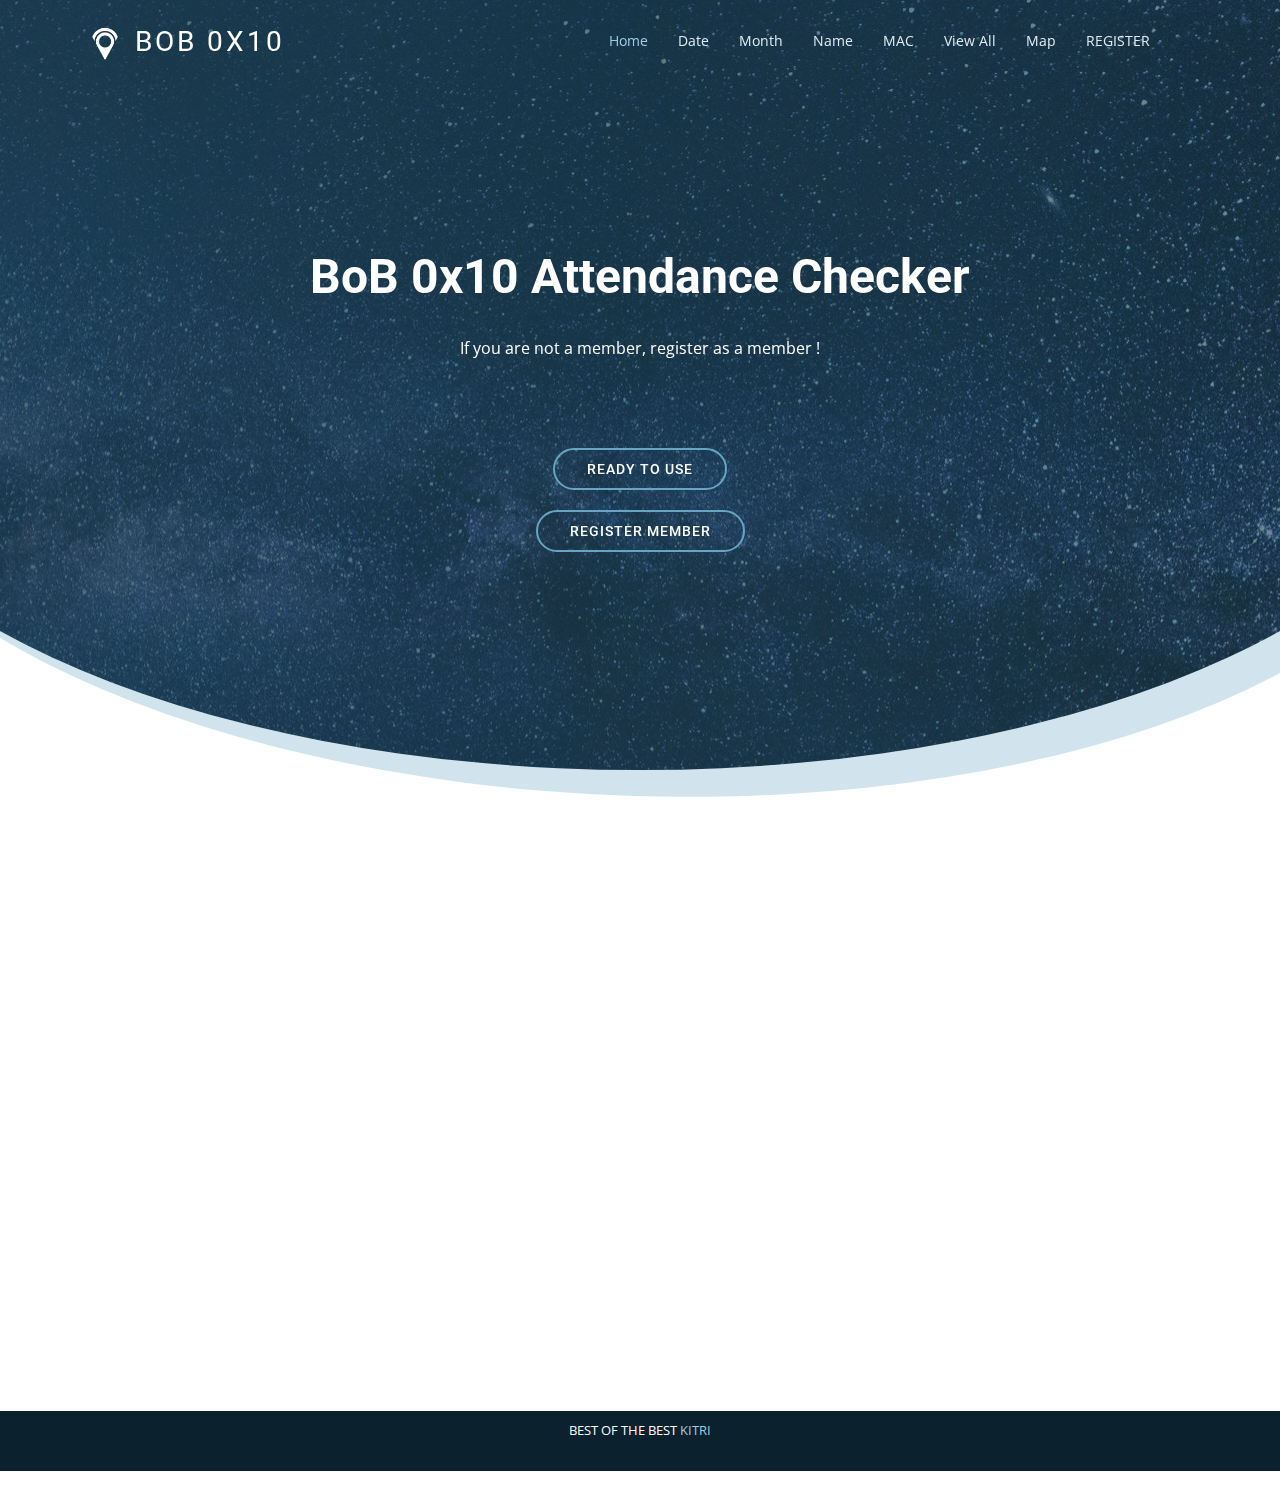
<file: index.html>
<!DOCTYPE html>
<html lang="en">

<head>
  <meta charset="utf-8">
  <meta content="width=device-width, initial-scale=1.0" name="viewport">

  <title>BoB 0x10</title>
  <meta content="" name="descriptison">
  <meta content="" name="keywords">

  <!-- Favicons -->
  <link href="assets/img/favicon.png" rel="icon">
  <link href="assets/img/logo.jpg" rel="apple-touch-icon">

  <!-- Google Fonts -->
  <link href="https://fonts.googleapis.com/css?family=Open+Sans:300,300i,400,400i,600,600i,700,700i|Roboto:300,300i,400,400i,500,500i,700,700i&display=swap" rel="stylesheet">

  <!-- Vendor CSS Files -->
  <link href="assets/vendor/bootstrap/css/bootstrap.min.css" rel="stylesheet">
  <link href="assets/vendor/animate.css/animate.min.css" rel="stylesheet">
  <link href="assets/vendor/icofont/icofont.min.css" rel="stylesheet">
  <link href="assets/vendor/boxicons/css/boxicons.min.css" rel="stylesheet">
  <link href="assets/vendor/venobox/venobox.css" rel="stylesheet">
  <link href="assets/vendor/owl.carousel/assets/owl.carousel.min.css" rel="stylesheet">
  <link href="assets/vendor/aos/aos.css" rel="stylesheet">


  <!-- Template Main CSS File -->
  <link href="assets/css/style.css" rel="stylesheet">
  
  <link rel="shortcut icon" href="assets/img/icon_temp.ico" type="image/x-icon" />
</head>

<body>

  <!-- ======= Header ======= -->
  <header id="header" class="fixed-top header-transparent">
    <div class="container">

      <div class="logo float-left">
        <h1 class="text-light"><a href="index.html"><img src="assets/img/whiteicon.png" alt="" class="img-fluid"></a><a href="index.html"><span> BoB 0x10</span></a></h1>
      </div>

      <nav class="nav-menu float-right d-none d-lg-block">
        <ul>
          <li class="active"><a href="index.html">Home</a></li>
          <li><a href="AsearchByDate.html">Date</a></li>
          <li><a href="AsearchByMonth.html">Month</a></li>
          <li><a href="AsearchByPerson.html">Name</a></li>
          <li><a href="AsearchByMAC.html">MAC</a></li>
          <li><a href="AviewAll.html">View All</a></li>
          <li><a href="Amap.html">Map</a></li>
          <li><a href="Aregister.html">REGISTER</a></li>
          <li><a id="topUserId" href= "BackendConn.html" style="color:whitesmoke; font-style: italic; font-size: 15px;"></a></li>
        </ul>
      </nav><!-- .nav-menu -->

    </div>
  </header><!-- End Header -->

  <!-- ======= Hero Section ======= -->
  <section id="hero" class="d-flex justify-cntent-center align-items-center">
    <div id="heroCarousel" class="container carousel carousel-fade" data-ride="carousel">

      <!-- Slide 1 -->
      <div class="carousel-item active">
        <div class="carousel-container">
          <h2 class="animated fadeInDown">BoB 0x10 Attendance Checker</h2>
          <p class="animated fadeInUp">If you are not a member, register as a member !</p> <br> <br>
          <a href="BackendConn.html" class="btn-get-started animated fadeInUp">  READY TO USE  </a>
          <a href="Aregister.html" class="btn-get-started animated fadeInUp">REGISTER MEMBER</a>
        </div>
      </div>

      
    </div>
  </section>

<!-- ======= About Section ======= -->
<section class="about" data-aos="fade-up">
  <div class="container">

    <div class="row">
      <div class="col-lg-6">
        <img src="assets/img/BoB_logo.jpg" class="img-fluid" alt="">
      </div>
      <div class="col-lg-6 pt-4 pt-lg-0">
        <h3>We are BoB 0x10</h3>
        <p class="font-italic">
          We collect and analyze 802.11 packets of personal smartphones, laptops, etc. 
          to identify the existence of individuals in a specific place and time zone. 
          Measuring technology is based on RSSI(Received signal strength indicator) from personal devices. <br>
          Our team consists of five people, and we are working on the project with a perfect division of labor.
        </p>
        <ul>
          <li><i class="icofont-check-circled"></i> 이경하</li>
          <li><i class="icofont-check-circled"></i> 서예진</li>
          <li><i class="icofont-check-circled"></i> 정종민</li>
          <li><i class="icofont-check-circled"></i> 정주용</li>
          <li><i class="icofont-check-circled"></i> 진영훈</li>
        </ul>
        <p>
          The expected effectiveness and utilization of this project are as follows: <br>
             · Monitor the unauthorized equipment within the control area<br>
             · Effectively check attendance status of employees and students<br>
             · Effective marketing strategies by identifying customer movements<br>
        </p>
      </div>
    </div>

  </div>
</section><!-- End About Section -->
  <!-- ======= Footer ======= -->
  <footer id="footer" data-aos-easing="ease-in-out" data-aos-duration="500">

    <div class="container">
      <div class="credits">
        BEST OF THE BEST   <a href="https://www.kitribob.kr">KITRI</a>
      </div>
    </div>
  </footer><!-- End Footer -->

  <a href="#" class="back-to-top"><i class="icofont-simple-up"></i></a>

  <!-- Vendor JS Files -->
  <script src="assets/vendor/jquery/jquery.min.js"></script>
  <script src="assets/vendor/bootstrap/js/bootstrap.bundle.min.js"></script>
  <script src="assets/vendor/jquery.easing/jquery.easing.min.js"></script>
  <script src="assets/vendor/php-email-form/validate.js"></script>
  <script src="assets/vendor/venobox/venobox.min.js"></script>
  <script src="assets/vendor/waypoints/jquery.waypoints.min.js"></script>
  <script src="assets/vendor/counterup/counterup.min.js"></script>
  <script src="assets/vendor/owl.carousel/owl.carousel.min.js"></script>
  <script src="assets/vendor/isotope-layout/isotope.pkgd.min.js"></script>
  <script src="assets/vendor/aos/aos.js"></script>

  <!-- Template Main JS File -->
  <script src="assets/js/main.js">
  
  $(document).ready(function() {
    var progID = localStorage.getItem("progID");
    $('#inputprogID').val(localStorage.getItem("progID"));
    $('#topUserId').text("Get Domain ");
});
  
  </script>

</body>

</html>
</file>
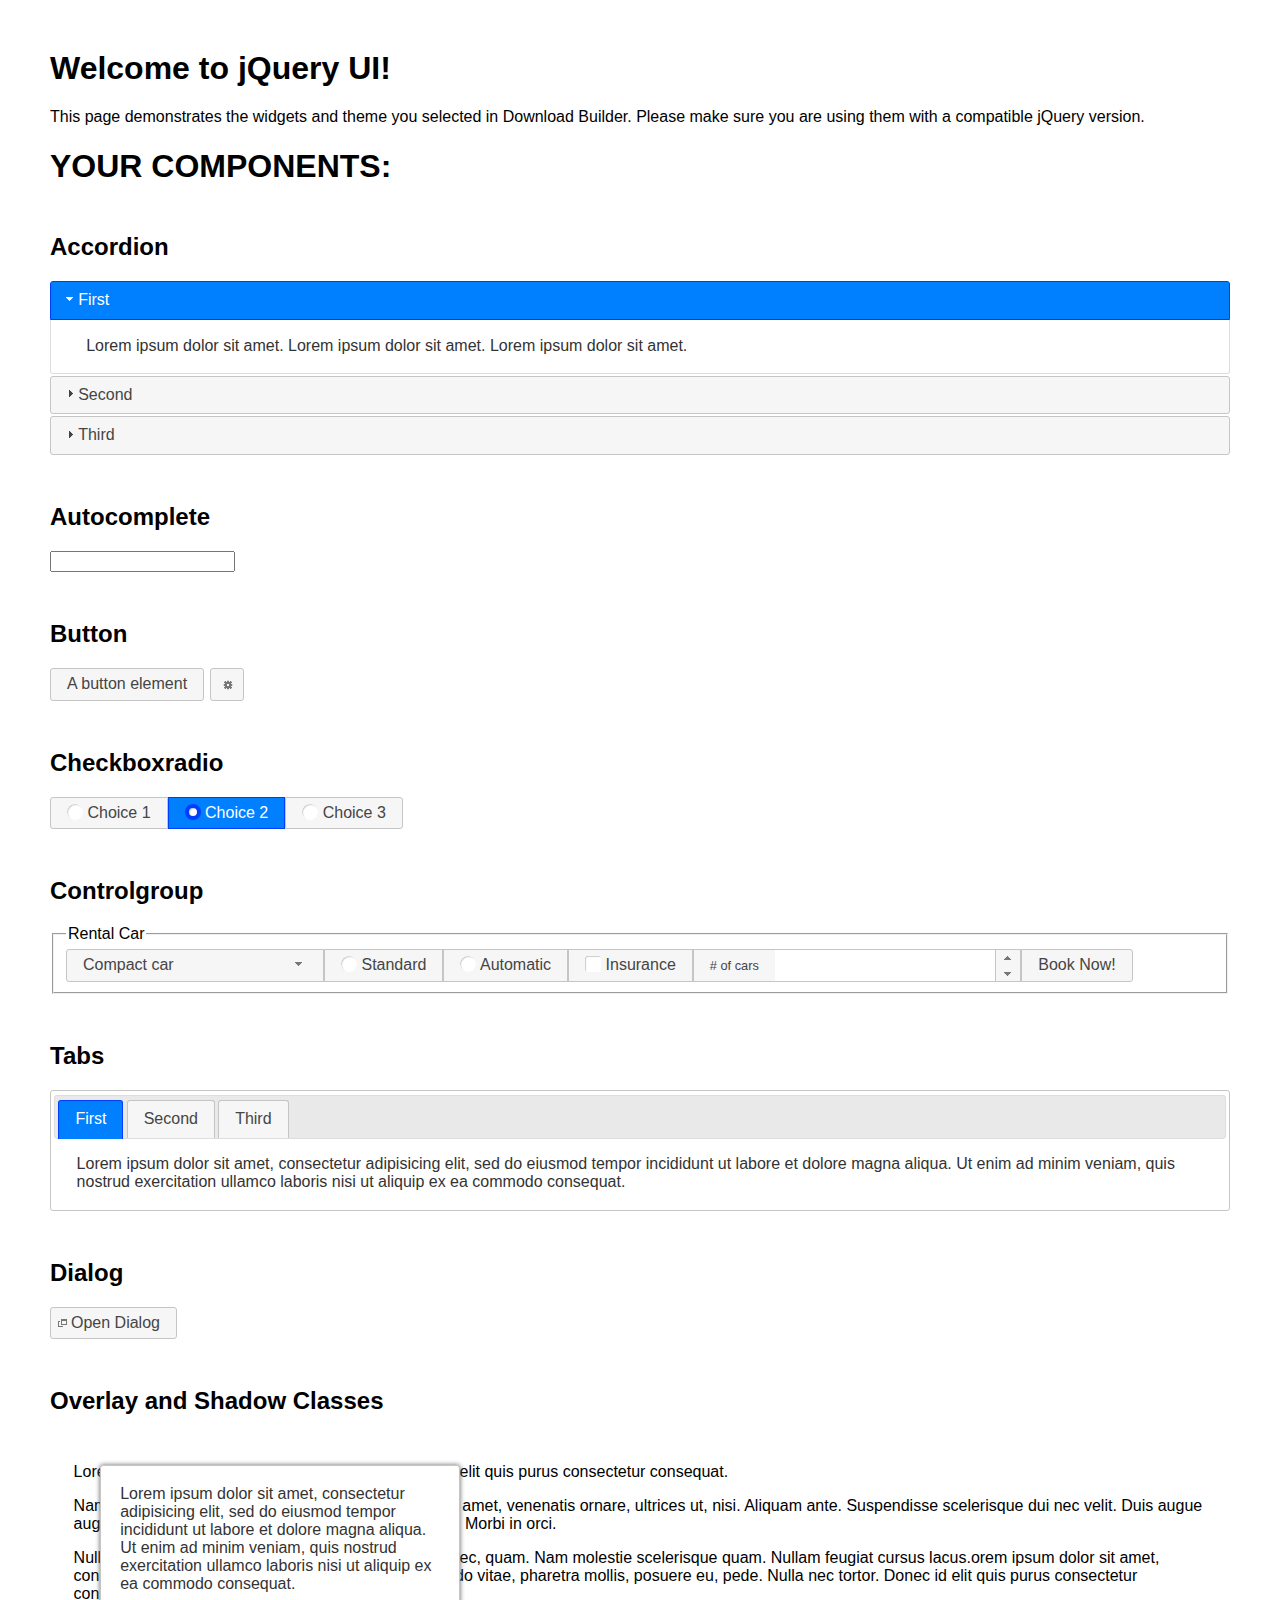
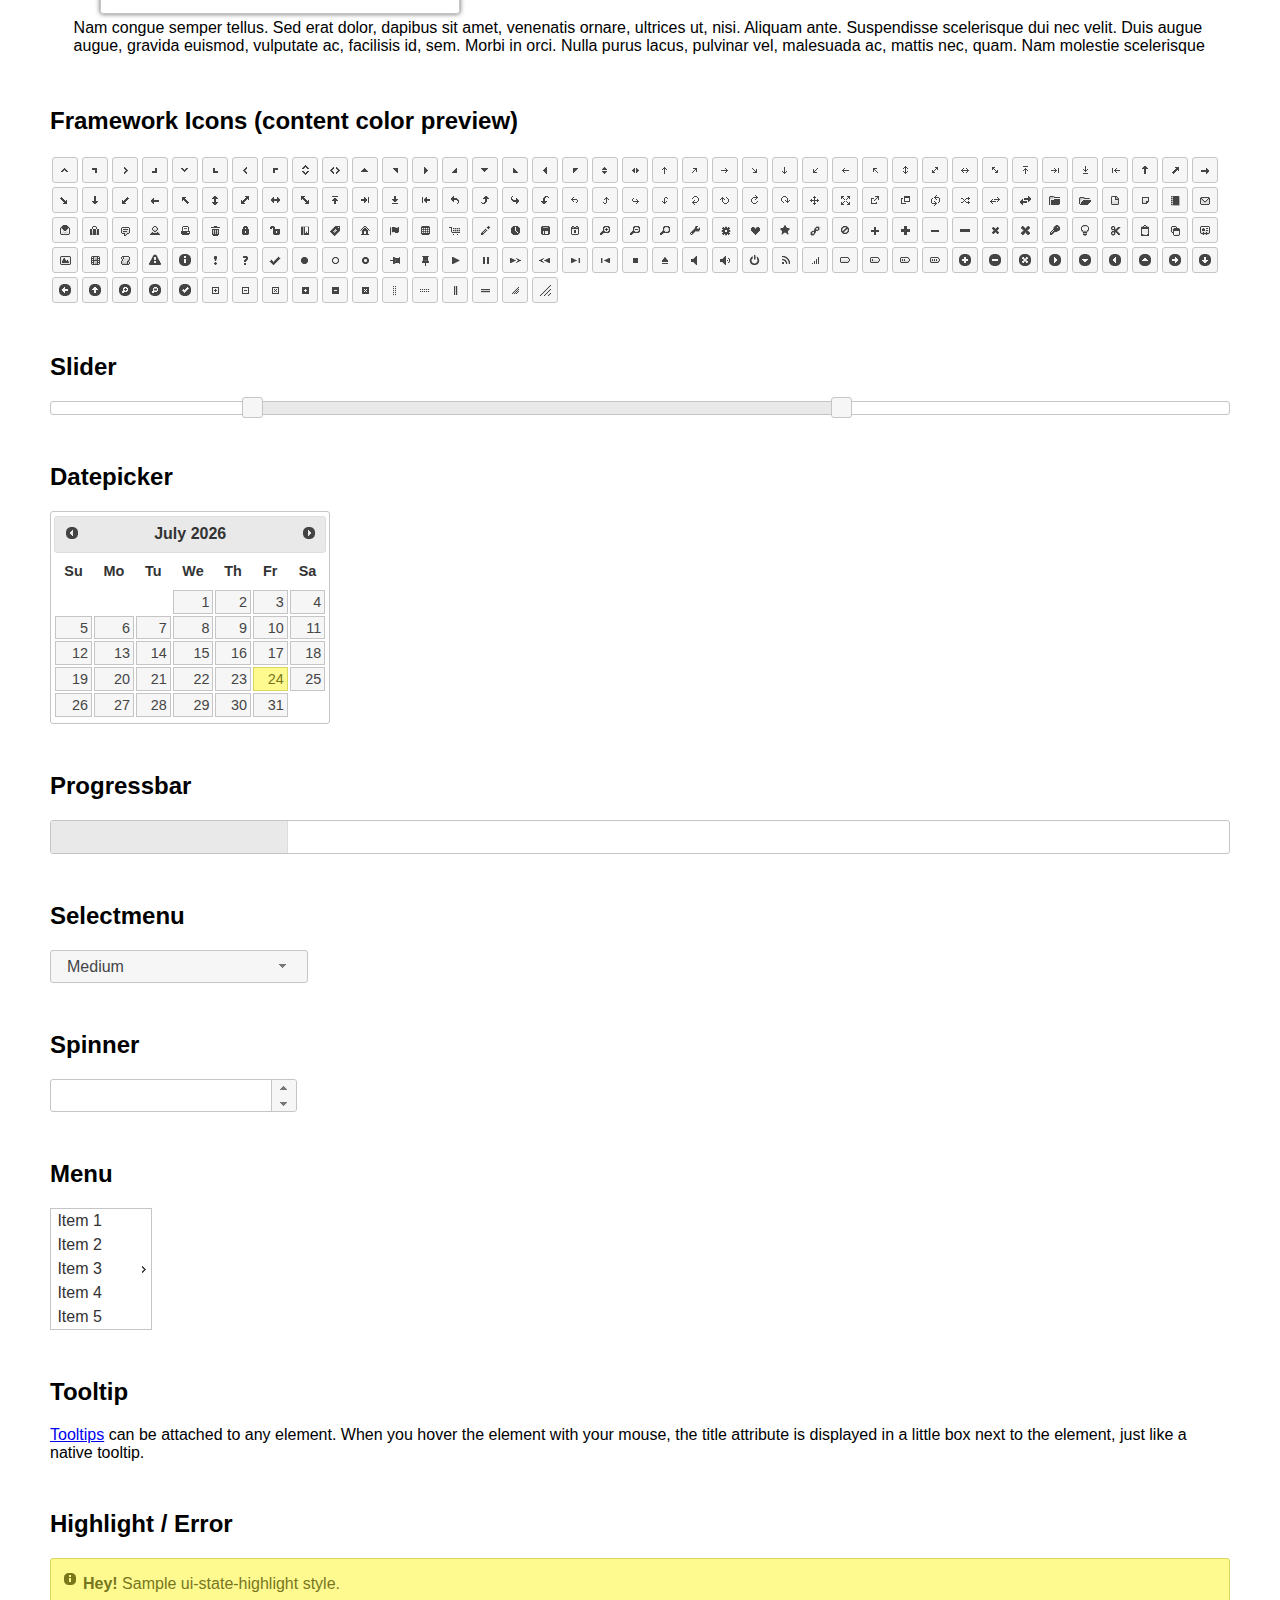
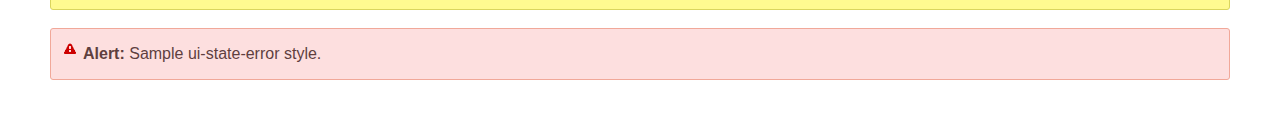
<file: assets/jquery-ui/index.html>
<!doctype html>
<html lang="us">
<head>
	<meta charset="utf-8">
	<title>jQuery UI Example Page</title>
	<link href="jquery-ui.css" rel="stylesheet">
	<style>
	body{
		font-family: "Trebuchet MS", sans-serif;
		margin: 50px;
	}
	.demoHeaders {
		margin-top: 2em;
	}
	#dialog-link {
		padding: .4em 1em .4em 20px;
		text-decoration: none;
		position: relative;
	}
	#dialog-link span.ui-icon {
		margin: 0 5px 0 0;
		position: absolute;
		left: .2em;
		top: 50%;
		margin-top: -8px;
	}
	#icons {
		margin: 0;
		padding: 0;
	}
	#icons li {
		margin: 2px;
		position: relative;
		padding: 4px 0;
		cursor: pointer;
		float: left;
		list-style: none;
	}
	#icons span.ui-icon {
		float: left;
		margin: 0 4px;
	}
	.fakewindowcontain .ui-widget-overlay {
		position: absolute;
	}
	select {
		width: 200px;
	}
	</style>
</head>
<body>

<h1>Welcome to jQuery UI!</h1>

<div class="ui-widget">
	<p>This page demonstrates the widgets and theme you selected in Download Builder. Please make sure you are using them with a compatible jQuery version.</p>
</div>

<h1>YOUR COMPONENTS:</h1>


<!-- Accordion -->
<h2 class="demoHeaders">Accordion</h2>
<div id="accordion">
	<h3>First</h3>
	<div>Lorem ipsum dolor sit amet. Lorem ipsum dolor sit amet. Lorem ipsum dolor sit amet.</div>
	<h3>Second</h3>
	<div>Phasellus mattis tincidunt nibh.</div>
	<h3>Third</h3>
	<div>Nam dui erat, auctor a, dignissim quis.</div>
</div>



<!-- Autocomplete -->
<h2 class="demoHeaders">Autocomplete</h2>
<div>
	<input id="autocomplete" title="type &quot;a&quot;">
</div>



<!-- Button -->
<h2 class="demoHeaders">Button</h2>
<button id="button">A button element</button>
<button id="button-icon">An icon-only button</button>



<!-- Checkboxradio -->
<h2 class="demoHeaders">Checkboxradio</h2>
<form style="margin-top: 1em;">
	<div id="radioset">
		<input type="radio" id="radio1" name="radio"><label for="radio1">Choice 1</label>
		<input type="radio" id="radio2" name="radio" checked="checked"><label for="radio2">Choice 2</label>
		<input type="radio" id="radio3" name="radio"><label for="radio3">Choice 3</label>
	</div>
</form>



<!-- Controlgroup -->
<h2 class="demoHeaders">Controlgroup</h2>
<fieldset>
	<legend>Rental Car</legend>
	<div id="controlgroup">
		<select id="car-type">
			<option>Compact car</option>
			<option>Midsize car</option>
			<option>Full size car</option>
			<option>SUV</option>
			<option>Luxury</option>
			<option>Truck</option>
			<option>Van</option>
		</select>
		<label for="transmission-standard">Standard</label>
		<input type="radio" name="transmission" id="transmission-standard">
		<label for="transmission-automatic">Automatic</label>
		<input type="radio" name="transmission" id="transmission-automatic">
		<label for="insurance">Insurance</label>
		<input type="checkbox" name="insurance" id="insurance">
		<label for="horizontal-spinner" class="ui-controlgroup-label"># of cars</label>
		<input id="horizontal-spinner" class="ui-spinner-input">
		<button>Book Now!</button>
	</div>
</fieldset>



<!-- Tabs -->
<h2 class="demoHeaders">Tabs</h2>
<div id="tabs">
	<ul>
		<li><a href="#tabs-1">First</a></li>
		<li><a href="#tabs-2">Second</a></li>
		<li><a href="#tabs-3">Third</a></li>
	</ul>
	<div id="tabs-1">Lorem ipsum dolor sit amet, consectetur adipisicing elit, sed do eiusmod tempor incididunt ut labore et dolore magna aliqua. Ut enim ad minim veniam, quis nostrud exercitation ullamco laboris nisi ut aliquip ex ea commodo consequat.</div>
	<div id="tabs-2">Phasellus mattis tincidunt nibh. Cras orci urna, blandit id, pretium vel, aliquet ornare, felis. Maecenas scelerisque sem non nisl. Fusce sed lorem in enim dictum bibendum.</div>
	<div id="tabs-3">Nam dui erat, auctor a, dignissim quis, sollicitudin eu, felis. Pellentesque nisi urna, interdum eget, sagittis et, consequat vestibulum, lacus. Mauris porttitor ullamcorper augue.</div>
</div>



<h2 class="demoHeaders">Dialog</h2>
<p>
	<button id="dialog-link" class="ui-button ui-corner-all ui-widget">
		<span class="ui-icon ui-icon-newwin"></span>Open Dialog
	</button>
</p>

<h2 class="demoHeaders">Overlay and Shadow Classes</h2>
<div style="position: relative; width: 96%; height: 200px; padding:1% 2%; overflow:hidden;" class="fakewindowcontain">
	<p>Lorem ipsum dolor sit amet,  Nulla nec tortor. Donec id elit quis purus consectetur consequat. </p><p>Nam congue semper tellus. Sed erat dolor, dapibus sit amet, venenatis ornare, ultrices ut, nisi. Aliquam ante. Suspendisse scelerisque dui nec velit. Duis augue augue, gravida euismod, vulputate ac, facilisis id, sem. Morbi in orci. </p><p>Nulla purus lacus, pulvinar vel, malesuada ac, mattis nec, quam. Nam molestie scelerisque quam. Nullam feugiat cursus lacus.orem ipsum dolor sit amet, consectetur adipiscing elit. Donec libero risus, commodo vitae, pharetra mollis, posuere eu, pede. Nulla nec tortor. Donec id elit quis purus consectetur consequat. </p><p>Nam congue semper tellus. Sed erat dolor, dapibus sit amet, venenatis ornare, ultrices ut, nisi. Aliquam ante. Suspendisse scelerisque dui nec velit. Duis augue augue, gravida euismod, vulputate ac, facilisis id, sem. Morbi in orci. Nulla purus lacus, pulvinar vel, malesuada ac, mattis nec, quam. Nam molestie scelerisque quam. </p><p>Nullam feugiat cursus lacus.orem ipsum dolor sit amet, consectetur adipiscing elit. Donec libero risus, commodo vitae, pharetra mollis, posuere eu, pede. Nulla nec tortor. Donec id elit quis purus consectetur consequat. Nam congue semper tellus. Sed erat dolor, dapibus sit amet, venenatis ornare, ultrices ut, nisi. Aliquam ante. </p><p>Suspendisse scelerisque dui nec velit. Duis augue augue, gravida euismod, vulputate ac, facilisis id, sem. Morbi in orci. Nulla purus lacus, pulvinar vel, malesuada ac, mattis nec, quam. Nam molestie scelerisque quam. Nullam feugiat cursus lacus.orem ipsum dolor sit amet, consectetur adipiscing elit. Donec libero risus, commodo vitae, pharetra mollis, posuere eu, pede. Nulla nec tortor. Donec id elit quis purus consectetur consequat. Nam congue semper tellus. Sed erat dolor, dapibus sit amet, venenatis ornare, ultrices ut, nisi. </p>

	<!-- ui-dialog -->
	<div class="ui-widget-overlay ui-front"></div>
	<div style="position: absolute; width: 320px; left: 50px; top: 30px; padding: 1.2em" class="ui-widget ui-front ui-widget-content ui-corner-all ui-widget-shadow">
		Lorem ipsum dolor sit amet, consectetur adipisicing elit, sed do eiusmod tempor incididunt ut labore et dolore magna aliqua. Ut enim ad minim veniam, quis nostrud exercitation ullamco laboris nisi ut aliquip ex ea commodo consequat.
	</div>

</div>

<!-- ui-dialog -->
<div id="dialog" title="Dialog Title">
	<p>Lorem ipsum dolor sit amet, consectetur adipisicing elit, sed do eiusmod tempor incididunt ut labore et dolore magna aliqua. Ut enim ad minim veniam, quis nostrud exercitation ullamco laboris nisi ut aliquip ex ea commodo consequat.</p>
</div>



<h2 class="demoHeaders">Framework Icons (content color preview)</h2>
<ul id="icons" class="ui-widget ui-helper-clearfix">
	<li class="ui-state-default ui-corner-all" title=".ui-icon-caret-1-n"><span class="ui-icon ui-icon-caret-1-n"></span></li>
	<li class="ui-state-default ui-corner-all" title=".ui-icon-caret-1-ne"><span class="ui-icon ui-icon-caret-1-ne"></span></li>
	<li class="ui-state-default ui-corner-all" title=".ui-icon-caret-1-e"><span class="ui-icon ui-icon-caret-1-e"></span></li>
	<li class="ui-state-default ui-corner-all" title=".ui-icon-caret-1-se"><span class="ui-icon ui-icon-caret-1-se"></span></li>
	<li class="ui-state-default ui-corner-all" title=".ui-icon-caret-1-s"><span class="ui-icon ui-icon-caret-1-s"></span></li>
	<li class="ui-state-default ui-corner-all" title=".ui-icon-caret-1-sw"><span class="ui-icon ui-icon-caret-1-sw"></span></li>
	<li class="ui-state-default ui-corner-all" title=".ui-icon-caret-1-w"><span class="ui-icon ui-icon-caret-1-w"></span></li>
	<li class="ui-state-default ui-corner-all" title=".ui-icon-caret-1-nw"><span class="ui-icon ui-icon-caret-1-nw"></span></li>
	<li class="ui-state-default ui-corner-all" title=".ui-icon-caret-2-n-s"><span class="ui-icon ui-icon-caret-2-n-s"></span></li>
	<li class="ui-state-default ui-corner-all" title=".ui-icon-caret-2-e-w"><span class="ui-icon ui-icon-caret-2-e-w"></span></li>
	<li class="ui-state-default ui-corner-all" title=".ui-icon-triangle-1-n"><span class="ui-icon ui-icon-triangle-1-n"></span></li>
	<li class="ui-state-default ui-corner-all" title=".ui-icon-triangle-1-ne"><span class="ui-icon ui-icon-triangle-1-ne"></span></li>
	<li class="ui-state-default ui-corner-all" title=".ui-icon-triangle-1-e"><span class="ui-icon ui-icon-triangle-1-e"></span></li>
	<li class="ui-state-default ui-corner-all" title=".ui-icon-triangle-1-se"><span class="ui-icon ui-icon-triangle-1-se"></span></li>
	<li class="ui-state-default ui-corner-all" title=".ui-icon-triangle-1-s"><span class="ui-icon ui-icon-triangle-1-s"></span></li>
	<li class="ui-state-default ui-corner-all" title=".ui-icon-triangle-1-sw"><span class="ui-icon ui-icon-triangle-1-sw"></span></li>
	<li class="ui-state-default ui-corner-all" title=".ui-icon-triangle-1-w"><span class="ui-icon ui-icon-triangle-1-w"></span></li>
	<li class="ui-state-default ui-corner-all" title=".ui-icon-triangle-1-nw"><span class="ui-icon ui-icon-triangle-1-nw"></span></li>
	<li class="ui-state-default ui-corner-all" title=".ui-icon-triangle-2-n-s"><span class="ui-icon ui-icon-triangle-2-n-s"></span></li>
	<li class="ui-state-default ui-corner-all" title=".ui-icon-triangle-2-e-w"><span class="ui-icon ui-icon-triangle-2-e-w"></span></li>
	<li class="ui-state-default ui-corner-all" title=".ui-icon-arrow-1-n"><span class="ui-icon ui-icon-arrow-1-n"></span></li>
	<li class="ui-state-default ui-corner-all" title=".ui-icon-arrow-1-ne"><span class="ui-icon ui-icon-arrow-1-ne"></span></li>
	<li class="ui-state-default ui-corner-all" title=".ui-icon-arrow-1-e"><span class="ui-icon ui-icon-arrow-1-e"></span></li>
	<li class="ui-state-default ui-corner-all" title=".ui-icon-arrow-1-se"><span class="ui-icon ui-icon-arrow-1-se"></span></li>
	<li class="ui-state-default ui-corner-all" title=".ui-icon-arrow-1-s"><span class="ui-icon ui-icon-arrow-1-s"></span></li>
	<li class="ui-state-default ui-corner-all" title=".ui-icon-arrow-1-sw"><span class="ui-icon ui-icon-arrow-1-sw"></span></li>
	<li class="ui-state-default ui-corner-all" title=".ui-icon-arrow-1-w"><span class="ui-icon ui-icon-arrow-1-w"></span></li>
	<li class="ui-state-default ui-corner-all" title=".ui-icon-arrow-1-nw"><span class="ui-icon ui-icon-arrow-1-nw"></span></li>
	<li class="ui-state-default ui-corner-all" title=".ui-icon-arrow-2-n-s"><span class="ui-icon ui-icon-arrow-2-n-s"></span></li>
	<li class="ui-state-default ui-corner-all" title=".ui-icon-arrow-2-ne-sw"><span class="ui-icon ui-icon-arrow-2-ne-sw"></span></li>
	<li class="ui-state-default ui-corner-all" title=".ui-icon-arrow-2-e-w"><span class="ui-icon ui-icon-arrow-2-e-w"></span></li>
	<li class="ui-state-default ui-corner-all" title=".ui-icon-arrow-2-se-nw"><span class="ui-icon ui-icon-arrow-2-se-nw"></span></li>
	<li class="ui-state-default ui-corner-all" title=".ui-icon-arrowstop-1-n"><span class="ui-icon ui-icon-arrowstop-1-n"></span></li>
	<li class="ui-state-default ui-corner-all" title=".ui-icon-arrowstop-1-e"><span class="ui-icon ui-icon-arrowstop-1-e"></span></li>
	<li class="ui-state-default ui-corner-all" title=".ui-icon-arrowstop-1-s"><span class="ui-icon ui-icon-arrowstop-1-s"></span></li>
	<li class="ui-state-default ui-corner-all" title=".ui-icon-arrowstop-1-w"><span class="ui-icon ui-icon-arrowstop-1-w"></span></li>
	<li class="ui-state-default ui-corner-all" title=".ui-icon-arrowthick-1-n"><span class="ui-icon ui-icon-arrowthick-1-n"></span></li>
	<li class="ui-state-default ui-corner-all" title=".ui-icon-arrowthick-1-ne"><span class="ui-icon ui-icon-arrowthick-1-ne"></span></li>
	<li class="ui-state-default ui-corner-all" title=".ui-icon-arrowthick-1-e"><span class="ui-icon ui-icon-arrowthick-1-e"></span></li>
	<li class="ui-state-default ui-corner-all" title=".ui-icon-arrowthick-1-se"><span class="ui-icon ui-icon-arrowthick-1-se"></span></li>
	<li class="ui-state-default ui-corner-all" title=".ui-icon-arrowthick-1-s"><span class="ui-icon ui-icon-arrowthick-1-s"></span></li>
	<li class="ui-state-default ui-corner-all" title=".ui-icon-arrowthick-1-sw"><span class="ui-icon ui-icon-arrowthick-1-sw"></span></li>
	<li class="ui-state-default ui-corner-all" title=".ui-icon-arrowthick-1-w"><span class="ui-icon ui-icon-arrowthick-1-w"></span></li>
	<li class="ui-state-default ui-corner-all" title=".ui-icon-arrowthick-1-nw"><span class="ui-icon ui-icon-arrowthick-1-nw"></span></li>
	<li class="ui-state-default ui-corner-all" title=".ui-icon-arrowthick-2-n-s"><span class="ui-icon ui-icon-arrowthick-2-n-s"></span></li>
	<li class="ui-state-default ui-corner-all" title=".ui-icon-arrowthick-2-ne-sw"><span class="ui-icon ui-icon-arrowthick-2-ne-sw"></span></li>
	<li class="ui-state-default ui-corner-all" title=".ui-icon-arrowthick-2-e-w"><span class="ui-icon ui-icon-arrowthick-2-e-w"></span></li>
	<li class="ui-state-default ui-corner-all" title=".ui-icon-arrowthick-2-se-nw"><span class="ui-icon ui-icon-arrowthick-2-se-nw"></span></li>
	<li class="ui-state-default ui-corner-all" title=".ui-icon-arrowthickstop-1-n"><span class="ui-icon ui-icon-arrowthickstop-1-n"></span></li>
	<li class="ui-state-default ui-corner-all" title=".ui-icon-arrowthickstop-1-e"><span class="ui-icon ui-icon-arrowthickstop-1-e"></span></li>
	<li class="ui-state-default ui-corner-all" title=".ui-icon-arrowthickstop-1-s"><span class="ui-icon ui-icon-arrowthickstop-1-s"></span></li>
	<li class="ui-state-default ui-corner-all" title=".ui-icon-arrowthickstop-1-w"><span class="ui-icon ui-icon-arrowthickstop-1-w"></span></li>
	<li class="ui-state-default ui-corner-all" title=".ui-icon-arrowreturnthick-1-w"><span class="ui-icon ui-icon-arrowreturnthick-1-w"></span></li>
	<li class="ui-state-default ui-corner-all" title=".ui-icon-arrowreturnthick-1-n"><span class="ui-icon ui-icon-arrowreturnthick-1-n"></span></li>
	<li class="ui-state-default ui-corner-all" title=".ui-icon-arrowreturnthick-1-e"><span class="ui-icon ui-icon-arrowreturnthick-1-e"></span></li>
	<li class="ui-state-default ui-corner-all" title=".ui-icon-arrowreturnthick-1-s"><span class="ui-icon ui-icon-arrowreturnthick-1-s"></span></li>
	<li class="ui-state-default ui-corner-all" title=".ui-icon-arrowreturn-1-w"><span class="ui-icon ui-icon-arrowreturn-1-w"></span></li>
	<li class="ui-state-default ui-corner-all" title=".ui-icon-arrowreturn-1-n"><span class="ui-icon ui-icon-arrowreturn-1-n"></span></li>
	<li class="ui-state-default ui-corner-all" title=".ui-icon-arrowreturn-1-e"><span class="ui-icon ui-icon-arrowreturn-1-e"></span></li>
	<li class="ui-state-default ui-corner-all" title=".ui-icon-arrowreturn-1-s"><span class="ui-icon ui-icon-arrowreturn-1-s"></span></li>
	<li class="ui-state-default ui-corner-all" title=".ui-icon-arrowrefresh-1-w"><span class="ui-icon ui-icon-arrowrefresh-1-w"></span></li>
	<li class="ui-state-default ui-corner-all" title=".ui-icon-arrowrefresh-1-n"><span class="ui-icon ui-icon-arrowrefresh-1-n"></span></li>
	<li class="ui-state-default ui-corner-all" title=".ui-icon-arrowrefresh-1-e"><span class="ui-icon ui-icon-arrowrefresh-1-e"></span></li>
	<li class="ui-state-default ui-corner-all" title=".ui-icon-arrowrefresh-1-s"><span class="ui-icon ui-icon-arrowrefresh-1-s"></span></li>
	<li class="ui-state-default ui-corner-all" title=".ui-icon-arrow-4"><span class="ui-icon ui-icon-arrow-4"></span></li>
	<li class="ui-state-default ui-corner-all" title=".ui-icon-arrow-4-diag"><span class="ui-icon ui-icon-arrow-4-diag"></span></li>
	<li class="ui-state-default ui-corner-all" title=".ui-icon-extlink"><span class="ui-icon ui-icon-extlink"></span></li>
	<li class="ui-state-default ui-corner-all" title=".ui-icon-newwin"><span class="ui-icon ui-icon-newwin"></span></li>
	<li class="ui-state-default ui-corner-all" title=".ui-icon-refresh"><span class="ui-icon ui-icon-refresh"></span></li>
	<li class="ui-state-default ui-corner-all" title=".ui-icon-shuffle"><span class="ui-icon ui-icon-shuffle"></span></li>
	<li class="ui-state-default ui-corner-all" title=".ui-icon-transfer-e-w"><span class="ui-icon ui-icon-transfer-e-w"></span></li>
	<li class="ui-state-default ui-corner-all" title=".ui-icon-transferthick-e-w"><span class="ui-icon ui-icon-transferthick-e-w"></span></li>
	<li class="ui-state-default ui-corner-all" title=".ui-icon-folder-collapsed"><span class="ui-icon ui-icon-folder-collapsed"></span></li>
	<li class="ui-state-default ui-corner-all" title=".ui-icon-folder-open"><span class="ui-icon ui-icon-folder-open"></span></li>
	<li class="ui-state-default ui-corner-all" title=".ui-icon-document"><span class="ui-icon ui-icon-document"></span></li>
	<li class="ui-state-default ui-corner-all" title=".ui-icon-document-b"><span class="ui-icon ui-icon-document-b"></span></li>
	<li class="ui-state-default ui-corner-all" title=".ui-icon-note"><span class="ui-icon ui-icon-note"></span></li>
	<li class="ui-state-default ui-corner-all" title=".ui-icon-mail-closed"><span class="ui-icon ui-icon-mail-closed"></span></li>
	<li class="ui-state-default ui-corner-all" title=".ui-icon-mail-open"><span class="ui-icon ui-icon-mail-open"></span></li>
	<li class="ui-state-default ui-corner-all" title=".ui-icon-suitcase"><span class="ui-icon ui-icon-suitcase"></span></li>
	<li class="ui-state-default ui-corner-all" title=".ui-icon-comment"><span class="ui-icon ui-icon-comment"></span></li>
	<li class="ui-state-default ui-corner-all" title=".ui-icon-person"><span class="ui-icon ui-icon-person"></span></li>
	<li class="ui-state-default ui-corner-all" title=".ui-icon-print"><span class="ui-icon ui-icon-print"></span></li>
	<li class="ui-state-default ui-corner-all" title=".ui-icon-trash"><span class="ui-icon ui-icon-trash"></span></li>
	<li class="ui-state-default ui-corner-all" title=".ui-icon-locked"><span class="ui-icon ui-icon-locked"></span></li>
	<li class="ui-state-default ui-corner-all" title=".ui-icon-unlocked"><span class="ui-icon ui-icon-unlocked"></span></li>
	<li class="ui-state-default ui-corner-all" title=".ui-icon-bookmark"><span class="ui-icon ui-icon-bookmark"></span></li>
	<li class="ui-state-default ui-corner-all" title=".ui-icon-tag"><span class="ui-icon ui-icon-tag"></span></li>
	<li class="ui-state-default ui-corner-all" title=".ui-icon-home"><span class="ui-icon ui-icon-home"></span></li>
	<li class="ui-state-default ui-corner-all" title=".ui-icon-flag"><span class="ui-icon ui-icon-flag"></span></li>
	<li class="ui-state-default ui-corner-all" title=".ui-icon-calculator"><span class="ui-icon ui-icon-calculator"></span></li>
	<li class="ui-state-default ui-corner-all" title=".ui-icon-cart"><span class="ui-icon ui-icon-cart"></span></li>
	<li class="ui-state-default ui-corner-all" title=".ui-icon-pencil"><span class="ui-icon ui-icon-pencil"></span></li>
	<li class="ui-state-default ui-corner-all" title=".ui-icon-clock"><span class="ui-icon ui-icon-clock"></span></li>
	<li class="ui-state-default ui-corner-all" title=".ui-icon-disk"><span class="ui-icon ui-icon-disk"></span></li>
	<li class="ui-state-default ui-corner-all" title=".ui-icon-calendar"><span class="ui-icon ui-icon-calendar"></span></li>
	<li class="ui-state-default ui-corner-all" title=".ui-icon-zoomin"><span class="ui-icon ui-icon-zoomin"></span></li>
	<li class="ui-state-default ui-corner-all" title=".ui-icon-zoomout"><span class="ui-icon ui-icon-zoomout"></span></li>
	<li class="ui-state-default ui-corner-all" title=".ui-icon-search"><span class="ui-icon ui-icon-search"></span></li>
	<li class="ui-state-default ui-corner-all" title=".ui-icon-wrench"><span class="ui-icon ui-icon-wrench"></span></li>
	<li class="ui-state-default ui-corner-all" title=".ui-icon-gear"><span class="ui-icon ui-icon-gear"></span></li>
	<li class="ui-state-default ui-corner-all" title=".ui-icon-heart"><span class="ui-icon ui-icon-heart"></span></li>
	<li class="ui-state-default ui-corner-all" title=".ui-icon-star"><span class="ui-icon ui-icon-star"></span></li>
	<li class="ui-state-default ui-corner-all" title=".ui-icon-link"><span class="ui-icon ui-icon-link"></span></li>
	<li class="ui-state-default ui-corner-all" title=".ui-icon-cancel"><span class="ui-icon ui-icon-cancel"></span></li>
	<li class="ui-state-default ui-corner-all" title=".ui-icon-plus"><span class="ui-icon ui-icon-plus"></span></li>
	<li class="ui-state-default ui-corner-all" title=".ui-icon-plusthick"><span class="ui-icon ui-icon-plusthick"></span></li>
	<li class="ui-state-default ui-corner-all" title=".ui-icon-minus"><span class="ui-icon ui-icon-minus"></span></li>
	<li class="ui-state-default ui-corner-all" title=".ui-icon-minusthick"><span class="ui-icon ui-icon-minusthick"></span></li>
	<li class="ui-state-default ui-corner-all" title=".ui-icon-close"><span class="ui-icon ui-icon-close"></span></li>
	<li class="ui-state-default ui-corner-all" title=".ui-icon-closethick"><span class="ui-icon ui-icon-closethick"></span></li>
	<li class="ui-state-default ui-corner-all" title=".ui-icon-key"><span class="ui-icon ui-icon-key"></span></li>
	<li class="ui-state-default ui-corner-all" title=".ui-icon-lightbulb"><span class="ui-icon ui-icon-lightbulb"></span></li>
	<li class="ui-state-default ui-corner-all" title=".ui-icon-scissors"><span class="ui-icon ui-icon-scissors"></span></li>
	<li class="ui-state-default ui-corner-all" title=".ui-icon-clipboard"><span class="ui-icon ui-icon-clipboard"></span></li>
	<li class="ui-state-default ui-corner-all" title=".ui-icon-copy"><span class="ui-icon ui-icon-copy"></span></li>
	<li class="ui-state-default ui-corner-all" title=".ui-icon-contact"><span class="ui-icon ui-icon-contact"></span></li>
	<li class="ui-state-default ui-corner-all" title=".ui-icon-image"><span class="ui-icon ui-icon-image"></span></li>
	<li class="ui-state-default ui-corner-all" title=".ui-icon-video"><span class="ui-icon ui-icon-video"></span></li>
	<li class="ui-state-default ui-corner-all" title=".ui-icon-script"><span class="ui-icon ui-icon-script"></span></li>
	<li class="ui-state-default ui-corner-all" title=".ui-icon-alert"><span class="ui-icon ui-icon-alert"></span></li>
	<li class="ui-state-default ui-corner-all" title=".ui-icon-info"><span class="ui-icon ui-icon-info"></span></li>
	<li class="ui-state-default ui-corner-all" title=".ui-icon-notice"><span class="ui-icon ui-icon-notice"></span></li>
	<li class="ui-state-default ui-corner-all" title=".ui-icon-help"><span class="ui-icon ui-icon-help"></span></li>
	<li class="ui-state-default ui-corner-all" title=".ui-icon-check"><span class="ui-icon ui-icon-check"></span></li>
	<li class="ui-state-default ui-corner-all" title=".ui-icon-bullet"><span class="ui-icon ui-icon-bullet"></span></li>
	<li class="ui-state-default ui-corner-all" title=".ui-icon-radio-off"><span class="ui-icon ui-icon-radio-off"></span></li>
	<li class="ui-state-default ui-corner-all" title=".ui-icon-radio-on"><span class="ui-icon ui-icon-radio-on"></span></li>
	<li class="ui-state-default ui-corner-all" title=".ui-icon-pin-w"><span class="ui-icon ui-icon-pin-w"></span></li>
	<li class="ui-state-default ui-corner-all" title=".ui-icon-pin-s"><span class="ui-icon ui-icon-pin-s"></span></li>
	<li class="ui-state-default ui-corner-all" title=".ui-icon-play"><span class="ui-icon ui-icon-play"></span></li>
	<li class="ui-state-default ui-corner-all" title=".ui-icon-pause"><span class="ui-icon ui-icon-pause"></span></li>
	<li class="ui-state-default ui-corner-all" title=".ui-icon-seek-next"><span class="ui-icon ui-icon-seek-next"></span></li>
	<li class="ui-state-default ui-corner-all" title=".ui-icon-seek-prev"><span class="ui-icon ui-icon-seek-prev"></span></li>
	<li class="ui-state-default ui-corner-all" title=".ui-icon-seek-end"><span class="ui-icon ui-icon-seek-end"></span></li>
	<li class="ui-state-default ui-corner-all" title=".ui-icon-seek-first"><span class="ui-icon ui-icon-seek-first"></span></li>
	<li class="ui-state-default ui-corner-all" title=".ui-icon-stop"><span class="ui-icon ui-icon-stop"></span></li>
	<li class="ui-state-default ui-corner-all" title=".ui-icon-eject"><span class="ui-icon ui-icon-eject"></span></li>
	<li class="ui-state-default ui-corner-all" title=".ui-icon-volume-off"><span class="ui-icon ui-icon-volume-off"></span></li>
	<li class="ui-state-default ui-corner-all" title=".ui-icon-volume-on"><span class="ui-icon ui-icon-volume-on"></span></li>
	<li class="ui-state-default ui-corner-all" title=".ui-icon-power"><span class="ui-icon ui-icon-power"></span></li>
	<li class="ui-state-default ui-corner-all" title=".ui-icon-signal-diag"><span class="ui-icon ui-icon-signal-diag"></span></li>
	<li class="ui-state-default ui-corner-all" title=".ui-icon-signal"><span class="ui-icon ui-icon-signal"></span></li>
	<li class="ui-state-default ui-corner-all" title=".ui-icon-battery-0"><span class="ui-icon ui-icon-battery-0"></span></li>
	<li class="ui-state-default ui-corner-all" title=".ui-icon-battery-1"><span class="ui-icon ui-icon-battery-1"></span></li>
	<li class="ui-state-default ui-corner-all" title=".ui-icon-battery-2"><span class="ui-icon ui-icon-battery-2"></span></li>
	<li class="ui-state-default ui-corner-all" title=".ui-icon-battery-3"><span class="ui-icon ui-icon-battery-3"></span></li>
	<li class="ui-state-default ui-corner-all" title=".ui-icon-circle-plus"><span class="ui-icon ui-icon-circle-plus"></span></li>
	<li class="ui-state-default ui-corner-all" title=".ui-icon-circle-minus"><span class="ui-icon ui-icon-circle-minus"></span></li>
	<li class="ui-state-default ui-corner-all" title=".ui-icon-circle-close"><span class="ui-icon ui-icon-circle-close"></span></li>
	<li class="ui-state-default ui-corner-all" title=".ui-icon-circle-triangle-e"><span class="ui-icon ui-icon-circle-triangle-e"></span></li>
	<li class="ui-state-default ui-corner-all" title=".ui-icon-circle-triangle-s"><span class="ui-icon ui-icon-circle-triangle-s"></span></li>
	<li class="ui-state-default ui-corner-all" title=".ui-icon-circle-triangle-w"><span class="ui-icon ui-icon-circle-triangle-w"></span></li>
	<li class="ui-state-default ui-corner-all" title=".ui-icon-circle-triangle-n"><span class="ui-icon ui-icon-circle-triangle-n"></span></li>
	<li class="ui-state-default ui-corner-all" title=".ui-icon-circle-arrow-e"><span class="ui-icon ui-icon-circle-arrow-e"></span></li>
	<li class="ui-state-default ui-corner-all" title=".ui-icon-circle-arrow-s"><span class="ui-icon ui-icon-circle-arrow-s"></span></li>
	<li class="ui-state-default ui-corner-all" title=".ui-icon-circle-arrow-w"><span class="ui-icon ui-icon-circle-arrow-w"></span></li>
	<li class="ui-state-default ui-corner-all" title=".ui-icon-circle-arrow-n"><span class="ui-icon ui-icon-circle-arrow-n"></span></li>
	<li class="ui-state-default ui-corner-all" title=".ui-icon-circle-zoomin"><span class="ui-icon ui-icon-circle-zoomin"></span></li>
	<li class="ui-state-default ui-corner-all" title=".ui-icon-circle-zoomout"><span class="ui-icon ui-icon-circle-zoomout"></span></li>
	<li class="ui-state-default ui-corner-all" title=".ui-icon-circle-check"><span class="ui-icon ui-icon-circle-check"></span></li>
	<li class="ui-state-default ui-corner-all" title=".ui-icon-circlesmall-plus"><span class="ui-icon ui-icon-circlesmall-plus"></span></li>
	<li class="ui-state-default ui-corner-all" title=".ui-icon-circlesmall-minus"><span class="ui-icon ui-icon-circlesmall-minus"></span></li>
	<li class="ui-state-default ui-corner-all" title=".ui-icon-circlesmall-close"><span class="ui-icon ui-icon-circlesmall-close"></span></li>
	<li class="ui-state-default ui-corner-all" title=".ui-icon-squaresmall-plus"><span class="ui-icon ui-icon-squaresmall-plus"></span></li>
	<li class="ui-state-default ui-corner-all" title=".ui-icon-squaresmall-minus"><span class="ui-icon ui-icon-squaresmall-minus"></span></li>
	<li class="ui-state-default ui-corner-all" title=".ui-icon-squaresmall-close"><span class="ui-icon ui-icon-squaresmall-close"></span></li>
	<li class="ui-state-default ui-corner-all" title=".ui-icon-grip-dotted-vertical"><span class="ui-icon ui-icon-grip-dotted-vertical"></span></li>
	<li class="ui-state-default ui-corner-all" title=".ui-icon-grip-dotted-horizontal"><span class="ui-icon ui-icon-grip-dotted-horizontal"></span></li>
	<li class="ui-state-default ui-corner-all" title=".ui-icon-grip-solid-vertical"><span class="ui-icon ui-icon-grip-solid-vertical"></span></li>
	<li class="ui-state-default ui-corner-all" title=".ui-icon-grip-solid-horizontal"><span class="ui-icon ui-icon-grip-solid-horizontal"></span></li>
	<li class="ui-state-default ui-corner-all" title=".ui-icon-gripsmall-diagonal-se"><span class="ui-icon ui-icon-gripsmall-diagonal-se"></span></li>
	<li class="ui-state-default ui-corner-all" title=".ui-icon-grip-diagonal-se"><span class="ui-icon ui-icon-grip-diagonal-se"></span></li>
</ul>


<!-- Slider -->
<h2 class="demoHeaders">Slider</h2>
<div id="slider"></div>



<!-- Datepicker -->
<h2 class="demoHeaders">Datepicker</h2>
<div id="datepicker"></div>



<!-- Progressbar -->
<h2 class="demoHeaders">Progressbar</h2>
<div id="progressbar"></div>



<!-- Progressbar -->
<h2 class="demoHeaders">Selectmenu</h2>
<select id="selectmenu">
	<option>Slower</option>
	<option>Slow</option>
	<option selected="selected">Medium</option>
	<option>Fast</option>
	<option>Faster</option>
</select>



<!-- Spinner -->
<h2 class="demoHeaders">Spinner</h2>
<input id="spinner">



<!-- Menu -->
<h2 class="demoHeaders">Menu</h2>
<ul style="width:100px;" id="menu">
	<li><div>Item 1</div></li>
	<li><div>Item 2</div></li>
	<li><div>Item 3</div>
		<ul>
			<li><div>Item 3-1</div></li>
			<li><div>Item 3-2</div></li>
			<li><div>Item 3-3</div></li>
			<li><div>Item 3-4</div></li>
			<li><div>Item 3-5</div></li>
		</ul>
	</li>
	<li><div>Item 4</div></li>
	<li><div>Item 5</div></li>
</ul>



<!-- Tooltip -->
<h2 class="demoHeaders">Tooltip</h2>
<p id="tooltip">
	<a href="#" title="That&apos;s what this widget is">Tooltips</a> can be attached to any element. When you hover
the element with your mouse, the title attribute is displayed in a little box next to the element, just like a native tooltip.
</p>


<!-- Highlight / Error -->
<h2 class="demoHeaders">Highlight / Error</h2>
<div class="ui-widget">
	<div class="ui-state-highlight ui-corner-all" style="margin-top: 20px; padding: 0 .7em;">
		<p><span class="ui-icon ui-icon-info" style="float: left; margin-right: .3em;"></span>
		<strong>Hey!</strong> Sample ui-state-highlight style.</p>
	</div>
</div>
<br>
<div class="ui-widget">
	<div class="ui-state-error ui-corner-all" style="padding: 0 .7em;">
		<p><span class="ui-icon ui-icon-alert" style="float: left; margin-right: .3em;"></span>
		<strong>Alert:</strong> Sample ui-state-error style.</p>
	</div>
</div>

<script src="external/jquery/jquery.js"></script>
<script src="jquery-ui.js"></script>
<script>

$( "#accordion" ).accordion();



var availableTags = [
	"ActionScript",
	"AppleScript",
	"Asp",
	"BASIC",
	"C",
	"C++",
	"Clojure",
	"COBOL",
	"ColdFusion",
	"Erlang",
	"Fortran",
	"Groovy",
	"Haskell",
	"Java",
	"JavaScript",
	"Lisp",
	"Perl",
	"PHP",
	"Python",
	"Ruby",
	"Scala",
	"Scheme"
];
$( "#autocomplete" ).autocomplete({
	source: availableTags
});



$( "#button" ).button();
$( "#button-icon" ).button({
	icon: "ui-icon-gear",
	showLabel: false
});



$( "#radioset" ).buttonset();



$( "#controlgroup" ).controlgroup();



$( "#tabs" ).tabs();



$( "#dialog" ).dialog({
	autoOpen: false,
	width: 400,
	buttons: [
		{
			text: "Ok",
			click: function() {
				$( this ).dialog( "close" );
			}
		},
		{
			text: "Cancel",
			click: function() {
				$( this ).dialog( "close" );
			}
		}
	]
});

// Link to open the dialog
$( "#dialog-link" ).click(function( event ) {
	$( "#dialog" ).dialog( "open" );
	event.preventDefault();
});



$( "#datepicker" ).datepicker({
	inline: true
});



$( "#slider" ).slider({
	range: true,
	values: [ 17, 67 ]
});



$( "#progressbar" ).progressbar({
	value: 20
});



$( "#spinner" ).spinner();



$( "#menu" ).menu();



$( "#tooltip" ).tooltip();



$( "#selectmenu" ).selectmenu();


// Hover states on the static widgets
$( "#dialog-link, #icons li" ).hover(
	function() {
		$( this ).addClass( "ui-state-hover" );
	},
	function() {
		$( this ).removeClass( "ui-state-hover" );
	}
);
</script>
</body>
</html>
</file>
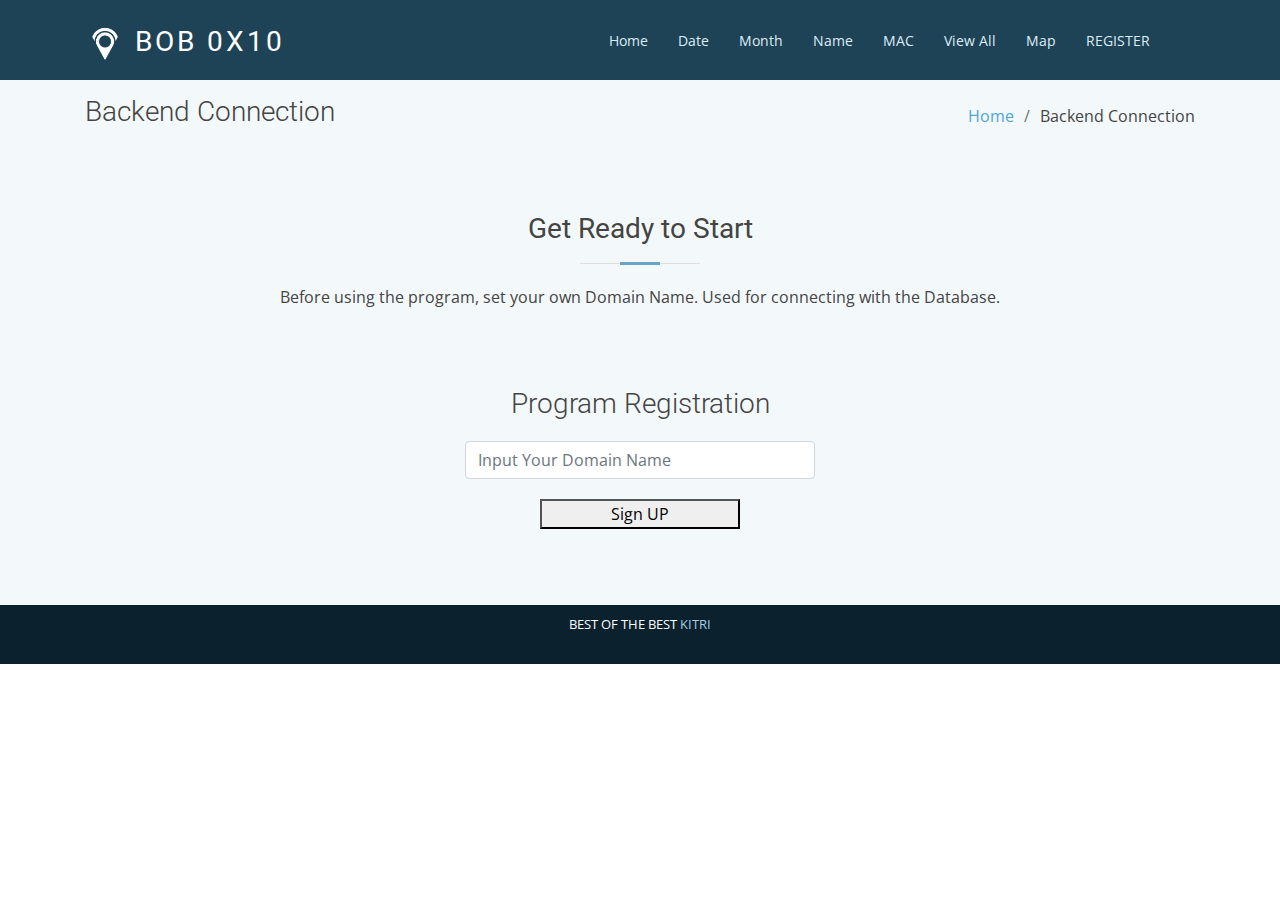
<file: Amap_tmp.html>
<!DOCTYPE html>
<html lang="en">

<head>
  <meta charset="utf-8">
  <meta content="width=device-width, initial-scale=1.0" name="viewport">

  <title>About BoB 0x10</title>
  <meta content="" name="descriptison">
  <meta content="" name="keywords">

  <!-- Favicons -->
  <link href="assets/img/favicon.png" rel="icon">
  <link href="assets/img/apple-touch-icon.png" rel="apple-touch-icon">

  <!-- Google Fonts -->
  <link href="https://fonts.googleapis.com/css?family=Open+Sans:300,300i,400,400i,600,600i,700,700i|Roboto:300,300i,400,400i,500,500i,700,700i&display=swap" rel="stylesheet">

  <!-- Vendor CSS Files -->
  <link href="assets/vendor/bootstrap/css/bootstrap.min.css" rel="stylesheet">
  <link href="assets/vendor/animate.css/animate.min.css" rel="stylesheet">
  <link href="assets/vendor/icofont/icofont.min.css" rel="stylesheet">
  <link href="assets/vendor/boxicons/css/boxicons.min.css" rel="stylesheet">
  <link href="assets/vendor/venobox/venobox.css" rel="stylesheet">
  <link href="assets/vendor/owl.carousel/assets/owl.carousel.min.css" rel="stylesheet">
  <link href="assets/vendor/aos/aos.css" rel="stylesheet">

  <!-- Template Main CSS File -->
  <link href="assets/css/style.css" rel="stylesheet">
  
    <!-- Template Main CSS File -->
    <link href="assets/css/map.css" rel="stylesheet">
</head>

<body>

  <!-- ======= Header ======= -->
  <header id="header" class="fixed-top ">
    <div class="container">

      <div class="logo float-left">
        <h1 class="text-light"><a href="index.html"><span>BoB 0x10</span></a></h1>
      </div>

      <nav class="nav-menu float-right d-none d-lg-block">
        <ul>
            <li><a href="index.html">Home</a></li>
            <li><a href="AsearchByDate.html">Date</a></li>
            <li><a href="AsearchByMonth.html">Month</a></li>
            <li><a href="AsearchByPerson.html">Name</a></li>
            <li><a href="AsearchByMAC.html">MAC</a></li>
            <li><a href="AviewAll.html">View All</a></li>
            <li class="active"><a href="Amap.html">Map</a></li>
            <li><a href="Aregister.html">REGISTER</a></li>
            <li><a id="topUserId" href= "BackendConn_out.html" style="color:whitesmoke; font-style: italic; font-size: 15px;"></a></li>
        </ul>
      </nav><!-- .nav-menu -->

    </div>
  </header><!-- End Header -->

  <main id="main">

    <!-- ======= About Us Section ======= -->
    <section class="breadcrumbs">
      <div class="container">

        <div class="d-flex justify-content-between align-items-center">
          <h2>Kitri BoB center</h2>
          <ol>
            <li><a href="Aindex.html">Home</a></li>
            <li>Map</li>
          </ol>
        </div>

      </div>
    </section><!-- End About Us Section -->

    <!-- ======= About Section ======= -->
    <section class="about" data-aos="fade-up">
      <div class="container">

        <div class="row">
          <div class="container-M">
          <div class="M2" style="position: relative; width: 65%;" id ="centerIMG">
            <script type="text/javascript">
              function movepage(page)
              {
              window.document.location.href=page;
              return;
                }
              </script>

            <img src="assets/img/BoB_center.png" style="width: 680px;">
            <div id = "point" style="font-size: 6em; font-weight: bold; position: absolute;">
              <div id = "userimg" >
              </div>
            </div>
     
          </div>


          <div class="M1" style="width: 35%;">
            <h3 class="font-italic" style="margin-bottom: 0px;">Who's there? 
                <input type="button" class = "button" value="Search Time"  onclick="movepage('Amap.html')" >                                         
            </h3>
        

            <p class="font-italic">
              <!--Specify a date so you can easily see who was in which location in your administration.-->
              <div class="input-group">
                <input type="text" id = "inputdate" class="form-control" placeholder="YYYY/MM/DD" style="margin-bottom: 5px; margin-top: 5px; ">
                <input type="text" id = "inputtime"  class="form-control" placeholder=" HH : MM " style="margin-bottom: 5px; margin-top: 5px;" maxlength="5"/>

              </div>
            </p>
            <ul> 
              <li>
                <div>
                  <table id="target" class="list-table" style="margin: auto;">
                      <tr class="list-info">
                        <th>Room Number</th>
                        <th>Name</th>
                        <th>Device ID</th>
                  </table>
              </div>
              </li>

            </ul>
          </div>
        </div>
        </div>
        </div>

      </div>
    </section><!-- End About Section -->

<!-- The Modal -->
<div id="myModal" class = "modal">
</div>

    <!-- ======= Facts Section ======= -->
    <section class="facts section-bg" data-aos="fade-up">
      <div class="container">

        <div class="row counters">

          <div class="col-lg-3 col-6 text-center">
            <span id="R2" data-toggle="counter-up"></span>
            <p>Lecture Room 2</p>
          </div>

          <div class="col-lg-3 col-6 text-center">
            <span id="R3" data-toggle="counter-up"></span>
            <p>Lecture Room 3</p>
          </div>

          <div class="col-lg-3 col-6 text-center">
            <span id="R4" data-toggle="counter-up"></span>
            <p>Lecture Room 4</p>
          </div>

          <div class="col-lg-3 col-6 text-center">
            <span id="PT" data-toggle="counter-up"></span>
            <p>PT Room</p>
          </div>

        </div>

      </div>
    </section><!-- End Facts Section -->

  </main><!-- End #main -->

    <!-- ======= Footer ======= -->
    <footer id="footer" data-aos-easing="ease-in-out" data-aos-duration="500">

      <div class="container">
        <div class="credits">
          BEST OF THE BEST   <a href="https://www.kitribob.kr">KITRI</a>
        </div>
      </div>
    </footer><!-- End Footer -->


  <a href="#" class="back-to-top"><i class="icofont-simple-up"></i></a>

  <!-- Vendor JS Files -->
  <script src="assets/vendor/jquery/jquery.min.js"></script>
  <script src="assets/vendor/bootstrap/js/bootstrap.bundle.min.js"></script>
  <script src="assets/vendor/jquery.easing/jquery.easing.min.js"></script>
  <script src="assets/vendor/php-email-form/validate.js"></script>
  <script src="assets/vendor/venobox/venobox.min.js"></script>
  <script src="assets/vendor/waypoints/jquery.waypoints.min.js"></script>
  <script src="assets/vendor/counterup/counterup.min.js"></script>
  <script src="assets/vendor/owl.carousel/owl.carousel.min.js"></script>
  <script src="assets/vendor/isotope-layout/isotope.pkgd.min.js"></script>
  <script src="assets/vendor/aos/aos.js"></script>

  <!-- Template Main JS File -->
  <script src="assets/js/main.js"></script>

  <!--datepicker-->
<link rel = "stylesheet" href="assets/jquery-ui/jquery-ui.css" type ="text/css"/>
<script src="assets/jquery-ui/jquery-ui.min.js"></script>





<script type="text/javascript">
//미리 지정 
var centerIMG = document.getElementById("centerIMG");
var newMODAL = document.getElementById("myModal");

$(function() {
      timer = setInterval( function () {
      
//현재 시간 받기 
let today = new Date();

let year = today.getFullYear();
let month = today.getMonth() + 1; 
let date = today.getDate();
let hours = today.getHours();
let minutes = today.getMinutes();

if(month.toString().length <= 1) month = '0' + month;
if(date.toString().length <= 1) date = '0' + date;
if(hours.toString().length <= 1) hours = '0' + hours;
if(minutes.toString().length <= 1) minutes = '0' + minutes;


var thistime = ""+year+""+month+""+date+""+hours+""+minutes ; 
console.log(thistime);

$(document).ready(function() {
        $('#inputdate').val(""+year+""+month+""+date);
        $('#inputtime').val(""+hours+":"+minutes);
    });




//코드 복사 시작 
  //inputtime = thistime;
  var searchurl = 'https://bob0x10.ga/api/map/date/';
  searchdate = inputdate+thistime; //inputtime
  var finalURL = searchurl + thistime; //searchdate
  console.log(finalURL);
  var roomlist = [0,0,0,0]; //[2강의실, 3강의실, 4강의실, PT room(5라고가정)]

  //모달 초기화
  $('#myModal').empty();
  //이미지 초기화 
  for(var i = 0; i < 30 ; i++)
  {
  $("#userimg"+i).empty();
  }


  $.ajax({
    type:"get",
    url : finalURL,
    async: false,
    cache : false, //캐시제거
    dataType: "json",
    success: function(data){
      for(var i = 0; i < data.length; i++){
        if(data[i].roomid == 2){
          var cnt = data[i].count;
          roomlist[0] += cnt;
        }
        else if (data[i].roomid == 3){
          var cnt = data[i].count;
          roomlist[1] += cnt;
        }
        else if (data[i].roomid == 4){
          var cnt = data[i].count;
          roomlist[2] += cnt;
        }
        else if (data[i].roomid == 5){
          var cnt = data[i].count;
          roomlist[3] += cnt;
        }
      }
      document.getElementById("R2").innerHTML=roomlist[0];
      document.getElementById("R3").innerHTML=roomlist[1];
      document.getElementById("R4").innerHTML=roomlist[2];
      document.getElementById("PT").innerHTML=roomlist[3];

      for(var i = 0; i < data.length; i++){ //반복문 추가 
      for(var j = 0; j < data[i].members.length; j++){
        var tempimgTAG = "#userimg";
        var tempmodTAG = "#modal";
        var tempimg = "userimg";
        var tempmod = "modal";
        tempimgTAG+=(j);
        tempimg += (j);
        var newDIV = document.createElement("div");
        newDIV.setAttribute("id",tempimg);
        centerIMG.appendChild(newDIV);
      var inputX = [];
      var inputY = [];

      inputX[j] = data[i].members[j].position.x;
      inputY[j] = data[i].members[j].position.y;
      inputX[j] = (inputX[j])/54.4 * 650;
      inputY[j] = (inputY[j])/33.9 * 380;

      for(var k = (j-1) ; k>=0; k--){
        if(inputX[j]==inputX[k]){
            inputX[j] = (inputX[j]) + 30;
            console.log(inputX[j]);
            console.log(inputX[k]);
            console.log('same!!!!!!!!!!!');
          }
      }
      


      inputX[j]+= 'px';
      inputY[j]+= 'px';

      var userid = data[i].members[j].member.id; //API에 맞게 변경 
      var img = "https://bob0x10.ga/img/" + userid; 
      $(tempimgTAG).empty();
      $("#modal"+j).empty();//초기화

      //이미지 좌표로 바로 넣기
      $("#userimg"+j).each(function(userimg){
      var imgurl = "";
      imgurl = "<a href ="+"javascript:openModal("+"'modal"+j+"'"+");"+">"
      +"<img id = "+userid+""+j+" src = '" +img 
      + "' class = "+'img'+" style = " +" 'position: absolute;' "
      + " onmouseover = \"openModal("+"'modal"+j+"'"+")\""
      + " onmouseout = \"closeModal("+"'modal"+j+"'"+")\""
      +"/>"
      +"</a>"; 
      $(tempimgTAG).append(imgurl);
      $("#"+userid+""+j).css("bottom", inputY[j]);
      $("#"+userid+""+j).css("left", inputX[j]);
      $("#"+userid+""+j).css("width", '35px');
    });
      
    // 각각 모달 레이어를 집어넣는 방식 
    var lay = [];
    lay[j] = '';
    lay[j] =  "<div class = 'modal-con modal"+j+"'>"
              +"<a href="+"'javascript:;'"+" class = 'close'>X</a>"
              +"<p class = 'title' style='color:white;'><b>"+"User Information"+"</b></p>"
    +"<div class='container mt-5 d-flex justify-content-center' style='margin-top:2rem!important'>"
    +"<div class='card p-1'>"
        +"<div class='d-flex align-items-center'>"
            +"<div class='image'> <img src='"+img+"' class='rounded' width='100'> </div>"
            +"<div class='ml-3 w-800'>"
                +"<a style='font-weight: bold; font-size: 20px;' class='mb-0 mt-0'><b>"+data[i].members[j].member.name+"</b></a>" 
                +"<span style='font-weight: bold; font-size: 15px;'>&nbsp;&nbsp;&nbsp;&nbsp;&nbsp;ID :  </span> <span style='font-size: 13px;'> "+userid+"</span>"
      +"<div class='twPc-divStats'>"
         +"<ul class='twPc-Arrange'>"
            +"<li class='twPc-ArrangeSizeFit'>"
                 +"<span class='twPc-StatLabel twPc-block'>Room</span>"
                  +"<span class='twPc-StatValue' style='text-align:center;'><center>"+data[i].roomid+"</center></span>"
            +"</li>"
            +"<li class='twPc-ArrangeSizeFit'>"
        +"&nbsp"
            +"</li>"
        +"<li class='twPc-ArrangeSizeFit'>"
        +"&nbsp"
            +"</li>"
      
            +"<li class='twPc-ArrangeSizeFit'>"   
                  +"<span class='twPc-StatLabel twPc-block'>Device</span>"
                 +"<span class='twPc-StatValue' style='text-align:center;'><center>"+data[i].members[j].attinfo.deviceid+"</center></span>"
            +"</li>"
         +"</ul>"
      +"</div>"
          +"</div>"
   +"</div>"
+"</div>"
              +"</div>"
              +"</div>";

    $('#myModal').append(lay[j]);
      }}
    }
  })

$.getJSON(finalURL,function(data){
    $('#target').css("visibility", "visible").css("border", "1px solid black");
    $("#target > tbody > tr > td").remove();
    $("#target").append("<tbody>");
    for(var i = 0; i < data.length; i++){
      for(var j = 0; j < data[i].members.length; j++){
      $('#target').append("<tr><td>"+data[i].roomid+ "</td><td>"
                                  +data[i].members[j].member.name+ "</td><td>"
                                    +data[i].members[j].attinfo.deviceid+ "</td><tr>"
                                  );
      }
    }
    $('#target').append("</tbody>");

}).fail(function(){
       console.log("can not found this url");
   })
 
  }, 5000); //5초에 한번씩 받아온다. 
  });

$(function(){
$("#inputdate").datepicker({
showButtonPannel: true,
currentText: 'today',
closeText: 'exit',
dateFormat: "yymmdd"
});
});

//시간 입력
function inputTimeColon(time) {
// replace 함수를 사용하여 콜론( : )을 공백으로 치환한다.
var replaceTime = time.value.replace(/\:/g, "");

// 텍스트박스의 입력값이 4~5글자 사이가 되는 경우에만 실행한다.
if(replaceTime.length >= 4 && replaceTime.length < 5) {
    var hours = replaceTime.substring(0, 2);      // 선언한 변수 hours에 시간값을 담는다.
    var minute = replaceTime.substring(2, 4);    // 선언한 변수 minute에 분을 담는다.
    // isFinite함수를 사용하여 문자가 선언되었는지 확인한다.
    if(isFinite(hours + minute) == false) {
        alert("Text cannot be entered.");
        time.value = "00:00";
        return false;
    }
    // 두 변수의 시간과 분을 합쳐 입력한 시간이 24시가 넘는지를 체크한다.
    if(hours + minute > 2400) {
        alert("The Hours can't be past 24:00.");
        time.value = "24:00";
        return false;
    }

    // 입력한 분의 값이 60분을 넘는지 체크한다.
    if(minute > 60) {
        alert("The Minutes cannot exceed 60 minutes.");
        time.value = hours + ":00";
        return false;
    }

    time.value = hours + ":" + minute;
}
}

//모달 함수 
function openModal(modalname){
    document.get
   $("#myModal").show();
   $("."+modalname).show();
  }

  function closeModal(modalname){
  $("#myModal").hide();//modal
  $(".modal-con").hide();
}
   
  $("#myModal, .close").on('click',function(){
    $("#myModal").fadeOut(300);//modal
    $(".modal-con").fadeOut(300);
  });

   var modal = document.getElementById('myModal');
  // When the user clicks anywhere outside of the modal, close it
  window.onclick = function(event) {
            if (event.target != modal) {//modal
           $("#myModal").fadeOut(300);//modal
           $(".modal-con").fadeOut(300);
            }
        }

console.log(localStorage.getItem("progID"))
var progID = localStorage.getItem("progID");

if(!localStorage.getItem("proID")){ //새로고침 방지 
localStorage.setItem("progID", progID);
}


function logoutProcess(){
    console.log("logoutProcess");
    localStorage.removeItem("progID");
    alert('Logout!');
    location.replace('BackendConn.html');
}

  function checkStatus(){
    console.log("checkStatus");
    
    if(progID == 'null'){ //null 인 아이디 사용불가! 
      alert('Invalid access. Please connect again');
      location.replace('BackendConn.html');
    }
}

function init(){
    checkStatus();
}

init();

$(document).ready(function() {
    var progID = localStorage.getItem("progID");
    $('#inputprogID').val(localStorage.getItem("progID"));
    $('#topUserId').text("Accessed ");
});



</script>

</body>

</html>
</file>
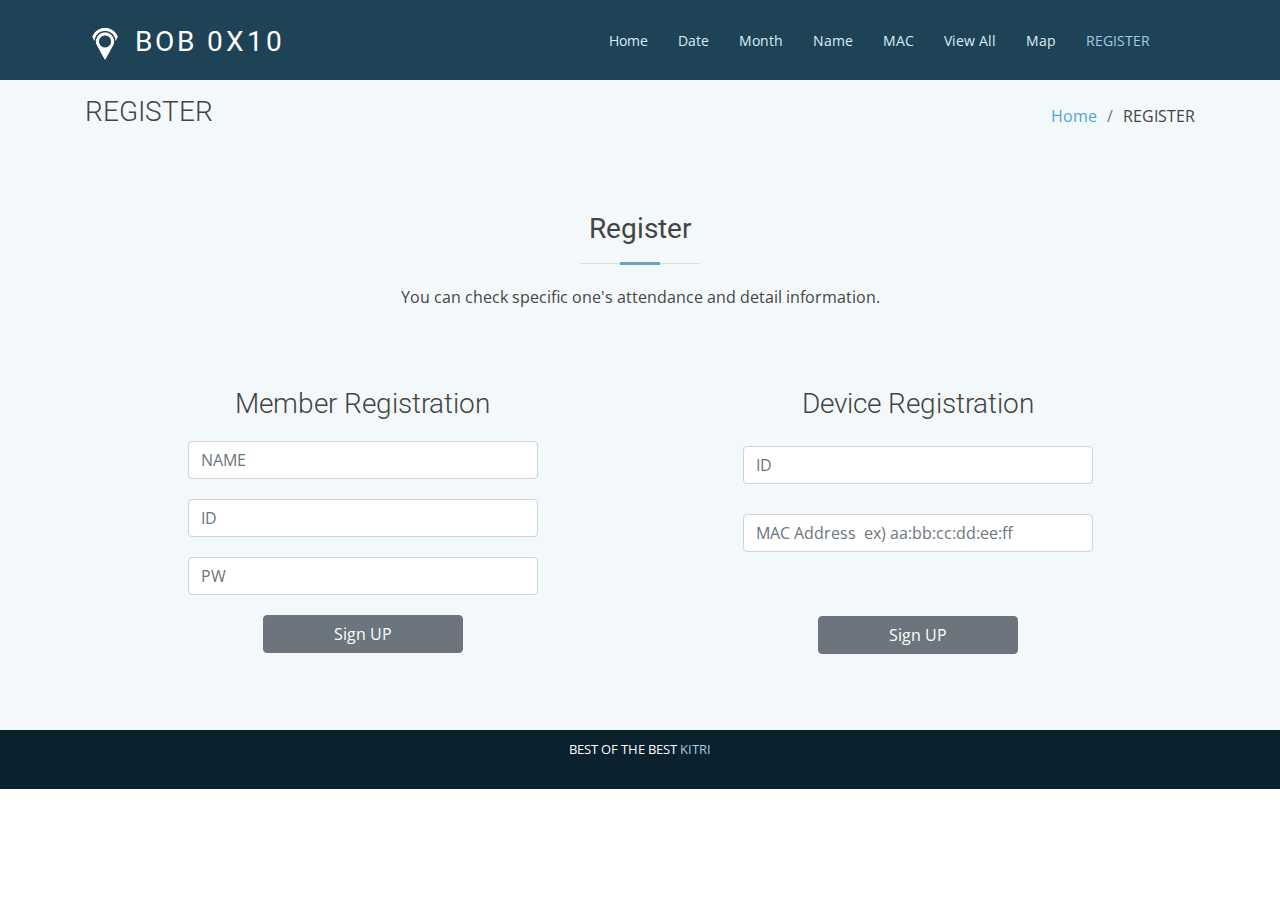
<file: Aregister.html>
<!DOCTYPE html>
<html lang="en">
<!--
  <http use-expressions="true" auto-config="true"
  disable-url-rewriting="true">
  <intercept-url pattern="/**" access="permitAll"
      requires-channel="https" />
  <intercept-url pattern="/user/**"
      access="hasAnyRole('USER,ADMIN')" />
  <intercept-url pattern="/admin/**"
      access="hasRole('ADMIN')" requires-channel="https" />
-->

<head>
  <meta charset="utf-8">
  <meta content="width=device-width, initial-scale=1.0" name="viewport">
  <title>BoB 0x10</title>
  <meta content="" name="descriptison">
  <meta content="" name="keywords">

  <!-- Google Fonts -->
  <link href="https://fonts.googleapis.com/css?family=Open+Sans:300,300i,400,400i,600,600i,700,700i|Roboto:300,300i,400,400i,500,500i,700,700i&display=swap" rel="stylesheet">

  <!-- Vendor CSS Files -->
  <link href="assets/vendor/bootstrap/css/bootstrap.min.css" rel="stylesheet">
  <link href="assets/vendor/animate.css/animate.min.css" rel="stylesheet">
  <link href="assets/vendor/icofont/icofont.min.css" rel="stylesheet">
  <link href="assets/vendor/boxicons/css/boxicons.min.css" rel="stylesheet">
  <link href="assets/vendor/venobox/venobox.css" rel="stylesheet">
  <link href="assets/vendor/owl.carousel/assets/owl.carousel.min.css" rel="stylesheet">
  <link href="assets/vendor/aos/aos.css" rel="stylesheet">
  <link href="assets/css/bootstrap.min.css" rel = "stylesheet">

  <!-- Template Main CSS File -->
  <link href="assets/css/searchByPerson.css" rel="stylesheet">

  <link rel="shortcut icon" href="assets/img/icon_temp.ico" type="image/x-icon" />
  
</head>

<body>

  <!-- ======= Header ======= -->
  <header id="header" class="fixed-top ">
    <div class="container">

      <div class="logo float-left">
        <h1 class="text-light"><a href="index.html"><img src="assets/img/whiteicon.png" alt="" class="img-fluid"></a><a href="index.html"><span> BoB 0x10</span></a></h1>
      </div>

      <nav class="nav-menu float-right d-none d-lg-block">
        <ul>
          <li><a href="index.html">Home</a></li>
          <li><a href="AsearchByDate.html">Date</a></li>
          <li><a href="AsearchByMonth.html">Month</a></li>
          <li><a href="AsearchByPerson.html">Name</a></li>
          <li><a href="AsearchByMAC.html">MAC</a></li>
          <li><a href="AviewAll.html">View All</a></li>
          <li><a href="Amap.html">Map</a></li>
          <li class="active"><a href="Aregister.html">REGISTER</a></li>
          <li><a id="topUserId" style="color:whitesmoke; font-style: italic; font-size: 15px;"></a></li>
        </ul>
      </nav><!-- .nav-menu -->

    </div>
  </header><!-- End Header -->

  <main id="main">

    <!-- ======= Intro Section ======= -->
    <section class="breadcrumbs">
      <div class="container">

        <div class="d-flex justify-content-between align-items-center">
          <h2>REGISTER</h2>
          
          <ol>
            <li><a href="Aindex.html">Home</a></li>
            <li>REGISTER</li>
          </ol>
        </div>

      </div>
    </section><!-- End Intro Section -->
    
    <!-- ======= Search Section ======= -->
    <section class="pricing section-bg" data-aos="fade-up">
      <div class="container">
        <div class="section-title">
          <h2>Register</h2>
          <p>You can check specific one's attendance and detail information.</p>
        </div>
        <br>
        <br>


        <div class="container-M">
          <div class="M1-R" align="center">
          <h2 class="mb-3" style="font-size: 28px; font-weight: 300; ">Member Registration</h2>
            <form action="https://bob0x10.ga/user/signup" method="post">

        
            <input type="text" name = "name" id = "inputname" class="form-control" placeholder="NAME" style="margin-bottom: 20px; margin-top: 20px; width: 350px; ">
            <input type="text" name = "id" id = "inputid" class="form-control" placeholder="ID" style="margin-bottom: 20px; margin-top: 20px;  width: 350px; ">
            <input type="password" name = "password" id = "inputpass" class="form-control" placeholder="PW" style="margin-bottom: 20px; margin-top: 20px;  width: 350px; ">
            

         
           <p align="center">
            <button class="btn btn-secondary" type="submit" id="signupButton"  data-loading-text="Loading..." autocomplete="off" style="width: 200px;">Sign UP</button>
            </p>
          </form>

          </div>
  
          <div class="M2-R" align="center" >
           <h2 class="mb-3" style="font-size: 28px; font-weight: 300;">Device Registration</h2>
     
            <form action="https://bob0x10.ga/device/add" method="post">
            <input type="text" name = "id" id = "inputid2" class="form-control" placeholder="ID" style="margin-bottom: 30px; margin-top: 25px;  width: 350px; ">
            <input type="mac" name = "mac" id = "inputmac" class="form-control" placeholder="MAC Address  ex) aa:bb:cc:dd:ee:ff" style="margin-bottom: 40px; margin-top: 20px;  width: 350px; ">
          <br>
          <p align="center">
            <button class="btn btn-secondary"  id="deviceButton"  data-loading-text="Loading..." autocomplete="off" type="submit" style="width: 200px;">Sign UP</button>
            </p>
          </form>
          </div>
      </div>

      
      

      </div>
    </section><!-- End Pricing Section -->

  </main><!-- End #main -->

  <!-- ======= Footer ======= -->
  <footer id="footer" data-aos-easing="ease-in-out" data-aos-duration="500">

    <div class="container">
      <div class="credits">
        BEST OF THE BEST   <a href="https://www.kitribob.kr">KITRI</a>
      </div>
    </div>
  </footer><!-- End Footer -->

  <a href="#" class="back-to-top"><i class="icofont-simple-up"></i></a>

  <!-- Vendor JS Files -->
  <script src="assets/vendor/jquery/jquery.min.js"></script>
  <script src="assets/vendor/bootstrap/js/bootstrap.bundle.min.js"></script>
  <script src="assets/vendor/jquery.easing/jquery.easing.min.js"></script>
  <script src="assets/vendor/php-email-form/validate.js"></script>
  <script src="assets/vendor/venobox/venobox.min.js"></script>
  <script src="assets/vendor/waypoints/jquery.waypoints.min.js"></script>
  <script src="assets/vendor/counterup/counterup.min.js"></script>
  <script src="assets/vendor/owl.carousel/owl.carousel.min.js"></script>
  <script src="assets/vendor/isotope-layout/isotope.pkgd.min.js"></script>
  <script src="assets/vendor/aos/aos.js"></script>

  <!-- 이전거에서 가져옴-->

   <!--datepicker-->
   <link rel = "stylesheet" href="assets/jquery-ui/jquery-ui.css" type ="text/css"/>
   <script src="assets/jquery-ui/jquery-ui.min.js"></script>

  <!-- Template Main JS File -->
  <script src="assets/js/main.js"></script>

  <script src="assets/js/jquery.min.js"></script>
  <script src="assets/js/Chart.min.js"></script>
  <script src="assets/js/bootstrap.min.js"></script>

 

  <script type="text/javascript">
  var regid = document.getElementById("inputid").value;
  
  //수정부분 
  
  $(document).ready(function(){
   $('#signupButton').on('click', function () {
    var $btn = $(this).button('loading');
    //로직추가
    alert("Sign UP SUCCESS ! ");
   });
  });

  $(document).ready(function(){
   $('#deviceButton').on('click', function () {
    var $btn = $(this).button('loading');
    //로직추가
    alert("Device upload SUCCESS ! ");
   });
  });


    </script>
  
</body>
      
</html>
</file>
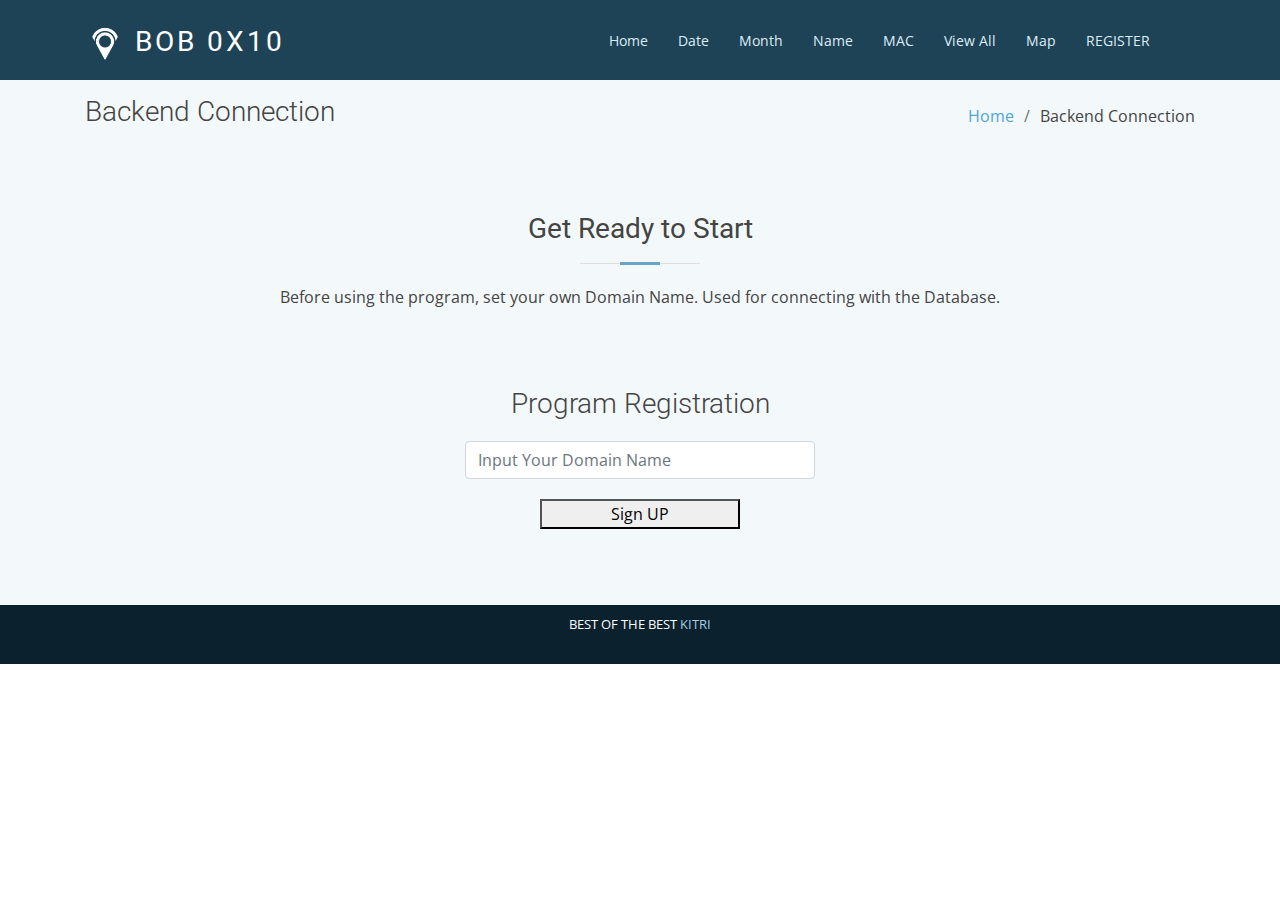
<file: AsearchByDate.html>
<!DOCTYPE html>
<html lang="en">


<head>
  <meta charset="utf-8">
  <meta content="width=device-width, initial-scale=1.0" name="viewport">

  <title>BoB 0x10</title>
  <meta content="" name="descriptison">
  <meta content="" name="keywords">

  <!-- Favicons -->
  <link href="assets/img/favicon.png" rel="icon">
  <link href="assets/img/logo.jpg" rel="apple-touch-icon">

  <!-- Google Fonts -->
  <link href="https://fonts.googleapis.com/css?family=Open+Sans:300,300i,400,400i,600,600i,700,700i|Roboto:300,300i,400,400i,500,500i,700,700i&display=swap" rel="stylesheet">

  <!-- Vendor CSS Files -->
  <link href="assets/vendor/bootstrap/css/bootstrap.min.css" rel="stylesheet">
  <link href="assets/vendor/animate.css/animate.min.css" rel="stylesheet">
  <link href="assets/vendor/icofont/icofont.min.css" rel="stylesheet">
  <link href="assets/vendor/boxicons/css/boxicons.min.css" rel="stylesheet">
  <link href="assets/vendor/venobox/venobox.css" rel="stylesheet">
  <link href="assets/vendor/owl.carousel/assets/owl.carousel.min.css" rel="stylesheet">
  <link href="assets/vendor/aos/aos.css" rel="stylesheet">

  <!-- Template Main CSS File -->
  <link href="assets/css/searchByDate.css" rel="stylesheet">

  <!-- calendar 
       <link href='assets/fullcalendar-5.3.2/lib/main.css' rel='stylesheet' />
       <script src='assets/fullcalendar-5.3.2/lib/main.js'></script>
      // <script src = "assets/js/calendar.js"></script>
  -->

  <link rel="shortcut icon" href="assets/img/icon_temp.ico" type="image/x-icon" />
</head>

<body >
 <div id="BB" style="background-color: #f3f8fa;">
  <!-- ======= Header ======= -->
  <header id="header" class="fixed-top ">
    <div class="container">

      <div class="logo float-left">
        <h1 class="text-light"><a href="index.html"><img src="assets/img/whiteicon.png" alt="" class="img-fluid"></a><a href="index.html"><span> BoB 0x10</span></a></h1>
      </div>

      <nav class="nav-menu float-right d-none d-lg-block">
        <ul>
          <li><a href="index.html">Home</a></li>
          <li class="active"><a href="AsearchByDate.html">Date</a></li>
          <li><a href="AsearchByMonth.html">Month</a></li>
          <li><a href="AsearchByPerson.html">Name</a></li>
          <li><a href="AsearchByMAC.html">MAC</a></li>
          <li><a href="AviewAll.html">View All</a></li>
          <li><a href="Amap.html">Map</a></li>
          <li><a href="Aregister.html">REGISTER</a></li>
          <li><a id="topUserId" href= "BackendConn_out.html" style="color:whitesmoke; font-style: italic; font-size: 15px;"></a></li>

        </ul>
      </nav><!-- .nav-menu -->

    </div>
  </header><!-- End Header -->

  <main id="main">

    <!-- ======= Intro Section ======= -->
    <section class="breadcrumbs">
      <div class="container">

        <div class="d-flex justify-content-between align-items-center">
          <h2>Search By Date</h2>
          <ol>
            <li><a href="Aindex.html">Home</a></li>
            <li>By Date</li>
          </ol>
        </div>

      </div>
    </section><!-- End Intro Section -->

    <!-- ======= Search Section ======= -->
    <section class="pricing section-bg" data-aos="fade-up">

      <div class="container">
        <div class="section-title">
          <h2>Choose Date to Search</h2>
          <p>You can check everyone's attendance at a glance on that date.</p>
        </div>

        <div class="input-group">
          <input type="text" id = "inputdate" class="form-control" placeholder="Enter Date to Search !" style="margin-bottom: 20px; margin-top: 20px;">
          <button onclick="input()" style="margin-bottom: 20px; margin-top: 20px;">SEARCH</button>
        </div>
        
      
      <div class="M2">
        <table id="target" class="list-table" style="margin: auto;">
            <tr class="list-info">
                <th>Name</th>
                <th>Attendance</th>
                <th>Room Number</th>
                <th>Enter Time</th>
                <th>Exit Time</th>
        </table>
    </div>
</div>


</section>

</main>

</div>
<!-- ======= Footer ======= -->
<footer id="footer" data-aos-easing="ease-in-out" data-aos-duration="500" >

<div class="container">
<div class="credits">
  BEST OF THE BEST   <a href="https://www.kitribob.kr">KITRI</a>
</div>
</div>
</footer><!-- End Footer -->

<a href="#" class="back-to-top"><i class="icofont-simple-up"></i></a>

<!-- Vendor JS Files -->
<script src="assets/vendor/jquery/jquery.min.js"></script>
<script src="assets/vendor/bootstrap/js/bootstrap.bundle.min.js"></script>
<script src="assets/vendor/jquery.easing/jquery.easing.min.js"></script>
<script src="assets/vendor/php-email-form/validate.js"></script>
<script src="assets/vendor/venobox/venobox.min.js"></script>
<script src="assets/vendor/waypoints/jquery.waypoints.min.js"></script>
<script src="assets/vendor/counterup/counterup.min.js"></script>
<script src="assets/vendor/owl.carousel/owl.carousel.min.js"></script>
<script src="assets/vendor/isotope-layout/isotope.pkgd.min.js"></script>
<script src="assets/vendor/aos/aos.js"></script>

<!-- Template Main JS File -->
<script src="assets/js/main.js"></script>

<script src="assets/js/jquery.min.js"></script>
<script src="assets/js/Chart.min.js"></script>
<script src="assets/js/bootstrap.min.js"></script>

<!--datepicker-->
<link rel = "stylesheet" href="assets/jquery-ui/jquery-ui.css" type ="text/css"/>
<script src="assets/jquery-ui/jquery-ui.min.js"></script>

<script type="text/javascript">
var searchdate;
var tempheight = String ( window.innerHeight || document.body.clientHeight ) + 'px';
//console.log(tempheight);

$('#BB').css("height",tempheight);


function input(){
  var inputdate = document.getElementById("inputdate").value;
  var progID = localStorage.getItem("progID");
  var searchurl = 'https://'+ progID + '/api/date/';
  searchdate = inputdate;

  var finalURL = searchurl + searchdate;

$.getJSON(finalURL,function(data){
    $('#target').css("visibility", "visible").css("border", "1px solid black");
    $("#target > tbody > tr > td").remove();
    $("#target").append("<tbody>");
    for(var i = 0; i < data.length; i++){
      console.log(data[i].name);
      if(data[i].status == true){
        var h = String(parseInt(data[i].entertime/3600))
        var m = String(parseInt((data[i].entertime%3600)/60))
        var s = String(((data[i].entertime%3600)%60))
        var entertime = h + "h " + m + "m " + s + "s";

        var h = String(parseInt(data[i].exittime/3600))
        var m = String(parseInt((data[i].exittime%3600)/60))
        var s = String(((data[i].exittime%3600)%60))
        var exittime = h + "h " + m + "m " + s + "s";

        $('#target').append("<tr><td>"+data[i].name+ "</td><td>"
                                  +"O"+ "</td><td>"
                                  +data[i].roomdid+"</td><td>"
                                  +entertime+"</td><td>"
                                  +exittime+"</td><tr>"
                                  );
        
      }
      else{
        $('#target').append("<tr><td>"+data[i].name+ "</td><td>"
                                  +"X"+ "</td><td>"
                                  +"-"+"</td><td>"
                                  +"-"+"</td><td>"
                                  +"-"+"</td><tr>"
                                  );
      }
    }
    $('#target').append("</tbody>");

}).fail(function(){
        alert("There is no attendance record on that date.")
       console.log("can not found this url");
       history.go(0);
   })
}

//다이얼로그 
$(function(){
$("#inputdate").datepicker({
showButtonPannel: true,
currentText: 'today',
closeText: 'exit',
dateFormat: "yymmdd"
});
});



//로그인되어있는지 확인 
console.log(localStorage.getItem("progID"))
var progID = localStorage.getItem("progID");

if(!localStorage.getItem("proID")){ //새로고침 방지 
localStorage.setItem("progID", progID);
}


function logoutProcess(){
    console.log("logoutProcess");
    localStorage.removeItem("progID");
    alert('Logout!');
    location.replace('BackendConn.html');
}

  function checkStatus(){
    console.log("checkStatus");
    
    if(progID == 'null'){ //null 인 아이디 사용불가! 
      alert('Invalid access. Please connect again');
      location.replace('BackendConn.html');
    }
}

function init(){
    checkStatus();
}

init();

$(document).ready(function() {
    var progID = localStorage.getItem("progID");
    $('#topUserId').text("Accessed ");
});

</script>
</body>

</html>
</file>
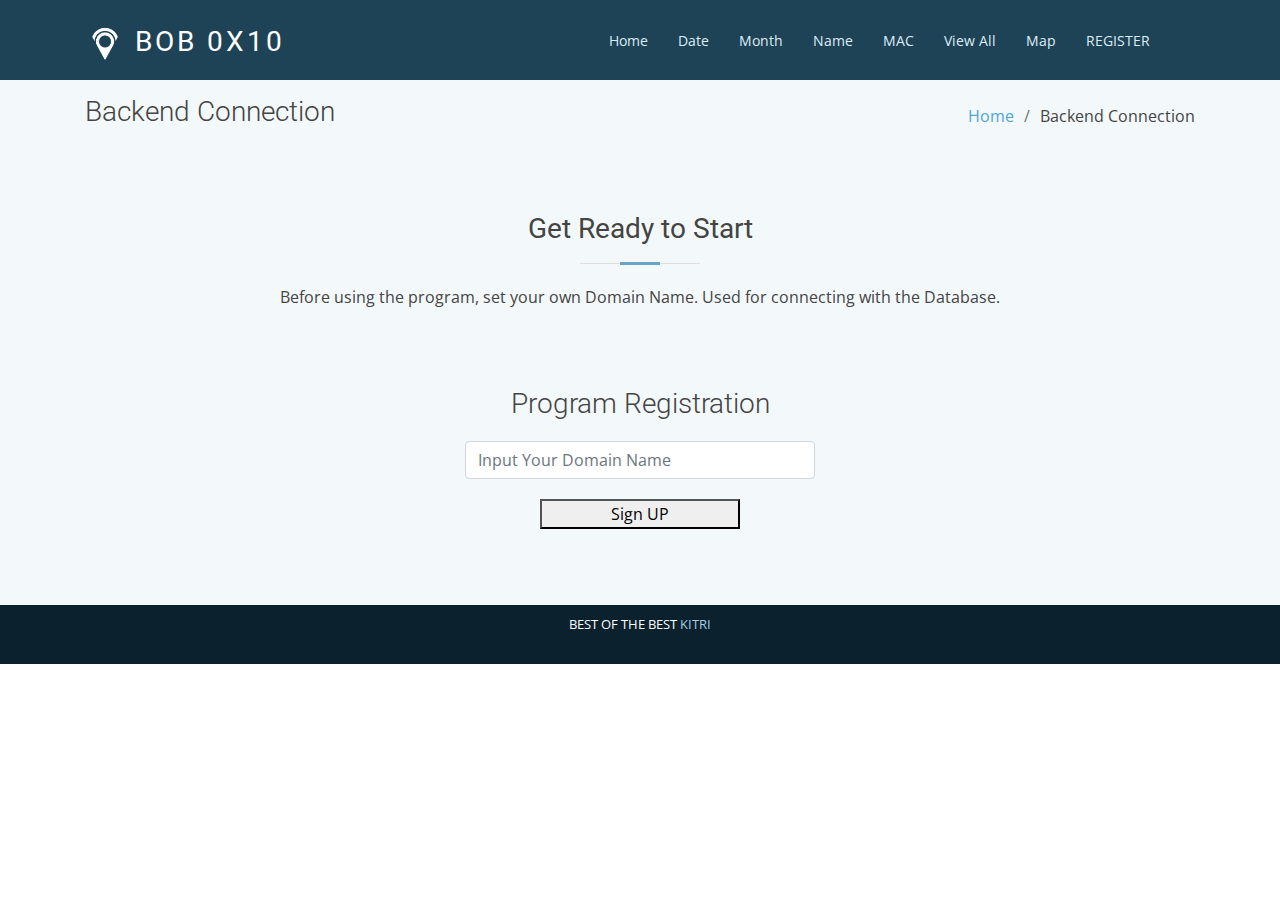
<file: AsearchByMAC.html>
<!DOCTYPE html>
<html lang="en">

<head>
  <meta charset="utf-8">
  <meta content="width=device-width, initial-scale=1.0" name="viewport">

  <title>BoB 0x10</title>
  <meta content="" name="descriptison">
  <meta content="" name="keywords">

  <!-- Favicons -->
  <link href="assets/img/favicon.png" rel="icon">
  <link href="assets/img/logo.jpg" rel="apple-touch-icon">

  <!-- Google Fonts -->
  <link href="https://fonts.googleapis.com/css?family=Open+Sans:300,300i,400,400i,600,600i,700,700i|Roboto:300,300i,400,400i,500,500i,700,700i&display=swap" rel="stylesheet">

  <!-- Vendor CSS Files -->
  <link href="assets/vendor/bootstrap/css/bootstrap.min.css" rel="stylesheet">
  <link href="assets/vendor/animate.css/animate.min.css" rel="stylesheet">
  <link href="assets/vendor/icofont/icofont.min.css" rel="stylesheet">
  <link href="assets/vendor/boxicons/css/boxicons.min.css" rel="stylesheet">
  <link href="assets/vendor/venobox/venobox.css" rel="stylesheet">
  <link href="assets/vendor/owl.carousel/assets/owl.carousel.min.css" rel="stylesheet">
  <link href="assets/vendor/aos/aos.css" rel="stylesheet">
  <link href="assets/css/bootstrap.min.css" rel = "stylesheet">

  <!-- Template Main CSS File -->
  <link href="assets/css/searchByPerson.css" rel="stylesheet">
  
  <!--donught css-->
  <link type="text/css" rel="stylesheet" href="assets/css/default.css"/>

  <!-- calendar -->
  <link href='assets/fullcalendar-5.3.2/lib/main.css' rel='stylesheet' />
  <script src='assets/fullcalendar-5.3.2/lib/main.js'></script>
  <!-- <script src = "assets/js/calendar.js"></script>-->

  <link rel="shortcut icon" href="assets/img/icon_temp.ico" type="image/x-icon" />
</head>

<body>

  <!-- ======= Header ======= -->
  <header id="header" class="fixed-top ">
    <div class="container">

      <div class="logo float-left">
        <h1 class="text-light"><a href="index.html"><img src="assets/img/whiteicon.png" alt="" class="img-fluid"></a><a href="index.html"><span> BoB 0x10</span></a></h1>
      </div>

      <nav class="nav-menu float-right d-none d-lg-block">
        <ul>
          <li><a href="index.html">Home</a></li>
          <li><a href="AsearchByDate.html">Date</a></li>
          <li><a href="AsearchByMonth.html">Month</a></li>
          <li><a href="AsearchByPerson.html">Name</a></li>
          <li class="active"><a href="AsearchByMAC.html">MAC</a></li>
          <li><a href="AviewAll.html">View All</a></li>
          <li><a href="Amap.html">Map</a></li>
          <li><a href="Aregister.html">REGISTER</a></li>
          <li><a id="topUserId" href= "BackendConn_out.html" style="color:whitesmoke; font-style: italic; font-size: 15px;"></a></li>
        </ul>
      </nav><!-- .nav-menu -->

    </div>
  </header><!-- End Header -->

  <main id="main">

    <!-- ======= Intro Section ======= -->
    <section class="breadcrumbs">
      <div class="container">

        <div class="d-flex justify-content-between align-items-center">
          <h2>Search By MAC address</h2>
          <ol>
            <li><a href="Aindex.html">Home</a></li>
            <li>By MAC</li>
          </ol>
        </div>

      </div>
    </section><!-- End Intro Section -->

    <!-- ======= Search Section ======= -->
    <section class="pricing section-bg" data-aos="fade-up">

      <div class="container">
        <div class="section-title">
          <h2>Enter the Date and MAC address</h2>
          <p>You can check specific one's attendance and detail information.</p>
        </div>

        <div class="input-group">
          <input type="text" name = "name" id = "inputname" class="form-control" placeholder="MAC address" style="margin-bottom: 20px; margin-top: 20px;">
          <input type="text" id = "inputdate" class="form-control" placeholder="Date" style="margin-bottom: 20px; margin-top: 20px;">
          <button onclick="input()" style="margin-bottom: 20px; margin-top: 20px;">SEARCH</button>
        </div>

        <div class="container-M"
              style="background-image: URL(assets/img/tempBG.jpg);
                      background-repeat: no-repeat;
                      background-size: cover;">
          <div class="M1">
            <div class="section-title" style="padding-bottom: 10px;">
              <p>Device List</p>
            </div>
              <table id="target" class="list-table" style="margin-left: 0px; margin-right: 0px;">
                  <tr class="list-info">
                      <th>Mac Address</th>
                      <th>Device ID</th>
              </table>
              <br>
              <br>
              <div class="section-title" style="padding-bottom: 10px;">
                <p>Details about Time spent</p>
              </div>
              <table id="target2" class="list-table" style="margin-left: 0px; margin-right: 0px;">
                <tr class="list-info">
                    <th>Room Number</th>
                    <th>Enter Time</th>
                    <th>Exit Time</th>
                    <th>Time Spent</th>
              </table>
              <br>
            
          </div>
  
          <div class="M2">
              <div class="chart-container" >
                  <div class="doughnut-chart-container">
                                <br>
                                <br>
                      <canvas id="doughnut-chartcanvas-2"></canvas>
                  </div>
              </div>
              <br>
              <br>
              <br>
              <div class="section-title" style="padding-bottom: 10px; padding-left: 75px;">
                <p>Attendance Rate</p>
              </div>
              <br>
  
          </div>
      </div>

      </div>
    </section>

  </main><!-- End #main -->

  <!-- ======= Footer ======= -->
  <footer id="footer" data-aos-easing="ease-in-out" data-aos-duration="500">

    <div class="container">
      <div class="credits">
        BEST OF THE BEST   <a href="https://www.kitribob.kr">KITRI</a>
      </div>
    </div>
  </footer><!-- End Footer -->

  <a href="#" class="back-to-top"><i class="icofont-simple-up"></i></a>

  <!-- Vendor JS Files -->
  <script src="assets/vendor/jquery/jquery.min.js"></script>
  <script src="assets/vendor/bootstrap/js/bootstrap.bundle.min.js"></script>
  <script src="assets/vendor/jquery.easing/jquery.easing.min.js"></script>
  <script src="assets/vendor/php-email-form/validate.js"></script>
  <script src="assets/vendor/venobox/venobox.min.js"></script>
  <script src="assets/vendor/waypoints/jquery.waypoints.min.js"></script>
  <script src="assets/vendor/counterup/counterup.min.js"></script>
  <script src="assets/vendor/owl.carousel/owl.carousel.min.js"></script>
  <script src="assets/vendor/isotope-layout/isotope.pkgd.min.js"></script>
  <script src="assets/vendor/aos/aos.js"></script>


  <!-- Template Main JS File -->
  <script src="assets/js/main.js"></script>

  <script src="assets/js/jquery.min.js"></script>
  <script src="assets/js/Chart.min.js"></script>
  <script src="assets/js/bootstrap.min.js"></script>

  <!--datepicker-->
  <link rel = "stylesheet" href="assets/jquery-ui/jquery-ui.css" type ="text/css"/>
  <script src="assets/jquery-ui/jquery-ui.min.js"></script>

  <script type="text/javascript">
      var searchmac;
      var searchdate;
      var searchid;
      function input(){
      var inputmac = document.getElementById("inputname").value;
      var inputdate = document.getElementById("inputdate").value;
      
      searchmac = inputmac;
      searchdate = inputdate;

      //https://bob0x10.ga/api/mac/8a:cb:16:ab:34:46/date/20201010
      var progID = localStorage.getItem("progID");
      var searchurl = 'https://' + progID+ '/api/mac/'+searchmac+'/date/'+searchdate;
      
      $.ajax({
        type:"get",
        url : searchurl,
        async: false,
        dataType: "json",
        success: function(data){ 
          $('#target').css("visibility", "visible").css("border", "1px solid green");
            $("#target > tbody > tr > td").remove();
            $("#target").append("<tbody>");
                $('#target').append("<tr><td>"+data['deviceList'][0].macaddr+"</td><td>"
                                            +data['deviceList'][0].deviceid+"</td><tr>"
                                    );
                
            $('#target').append("</tbody>");     

          var chart2 = null;

          var timeData = new Array(data['count']*2 + 1); //도넛나뉘는 개수만큼 array에 넣음.
          timeData[0] = 0;
          timeData[data['count']*2+1] = 86400; //하루를 초로 환산 
          for( var i=0 ; i< data['count'] ; i++){
              timeData[2*(i)+1] = data['data'][i].entertime;
              timeData[2*(i)+2] = data['data'][i].exittime;
          }
          
          var donutData = new Array(timeData.length-1); 
          //시간값들 차이만큼 donutData에 넣었음.
          //도넛 시간 차이값들이 timedata - 1만큼 나옴 
          for( var i=0; i<timeData.length; i++){
              donutData[i] = Math.round( ((-1)* (timeData[i] - timeData[i+1]))/86400 *100); //소수 둘째짜리까지
              //donutData[i].push(Math.round( ((-1)* (timeData[i] - timeData[i+1]))/86400 *100));
          }

          $('#target2').css("visibility", "visible").css("border", "1px solid green");
            $("#target2 > tbody > tr > td").remove();
            $("#target2").append("<tbody>");
              for(var j = 0; j < data['count']; j++){
                var h = String(parseInt(data['data'][j].entertime/3600))
                var m = String(parseInt((data['data'][j].entertime%3600)/60))
                var s = String(((data['data'][j].entertime%3600)%60))
                var entertime = h + "h " + m + "m " + s + "s";

                var h = String(parseInt(data['data'][j].exittime/3600))
                var m = String(parseInt((data['data'][j].exittime%3600)/60))
                var s = String(((data['data'][j].exittime%3600)%60))
                var exittime = h + "h " + m + "m " + s + "s";

                var tempspent = data['data'][j].exittime - data['data'][j].entertime;
                var h = String(parseInt(tempspent/3600))
                var m = String(parseInt((tempspent%3600)/60))
                var s = String(((tempspent%3600)%60))
                var spenttime = h + "h " + m + "m " + s + "s";
               
                $('#target2').append("<tr><td>"+data['data'][j].roomid+"</td><td>"
                                            +entertime+"</td><td>"
                                            +exittime+"</td><td>"
                                            +spenttime+"</td><tr>"
                                    );
                                }
            $('#target2').append("</tbody>");

          //도넛 데이터 라벨 및 색깔 배치 
          var label = new Array(timeData.length-1);
             label[0]= "Absence Ratio";
          var color = new Array(timeData.length-1);
             color[0]="#FFFFFF";
            
          if ( timeData.length > 0 )
          {
          for( var i=1; i<timeData.length-1; i++){
            if ( i % 2 != 0){  
              var h = String(parseInt(timeData[i]/3600))
              var m = String(parseInt((timeData[i]%3600)/60))
              var enterTime = h + "h " + m + "m ";

              var h = String(parseInt(timeData[i+1]/3600))
              var m = String(parseInt((timeData[i+1]%3600)/60))
              var exitTime = h + "h " + m + "m ";

             label[i] ="Enter: "+ enterTime + "\n Exit: "+exitTime + "\n Ratio";
             color[i] = "#DCDCDC";
            }  
            if ( i % 2 == 0){
              label[i] ="Absence Ratio";
              color[i] = "#FFFFFF";
          }
          }

          var brcolor = new Array(timeData.length-1);
          var brwidth = new Array(timeData.length-1);
          for ( var i=0; i<timeData.length-1; i++){
            brcolor[i] = "#CBCBCB";
            brwidth[i] = "1";
          }

          console.log(label);

          //get the doughnut chart canvas
          var ctx2 = null;
              ctx2 = $("#doughnut-chartcanvas-2");
        
          //doughnut chart data
          var data = null;
          data2 = {
              labels: label,
              datasets: [
                  {
                      label: "",
                      data: donutData,
                      backgroundColor: color,
                      borderColor: brcolor,
                      borderWidth: brwidth
                  }
              ]
          };

          //options
          var options = {
              respoznsive: true,
              title: {
                  display: true,
                  position: "bottom",
                  text: " ",
                  fontSize: 25,
                  fontColor: "#111"
              },
              legend: {
                  display: false,
                  position: "bottom",
                  labels: {
                      fontColor: "#333",
                      fontSize: 16
                  }
              }
          };
              if (chart2) {    chart2.destroy();  }
              //delete chart2;
              chart2 = new Chart(ctx2, {
              type: "doughnut",
              data: data2,
              options: options
          });
              //$('#chart2').update();
             
          
         // this.chart2.update();
          //chart2.update();
      }
      //else 문 자리 
      }
      }).fail(function(){
        alert("There is no attendance record on that date.")
     console.log("can not found this url");
     history.go(0);
   })



      }
    $(function(){
    $("#inputdate").datepicker({
      showButtonPannel: true,
      currentText: 'today',
      closeText: 'exit',
      dateFormat: "yymmdd"
    });
  });


//로그인되어있는지 확인 
console.log(localStorage.getItem("progID"))
var progID = localStorage.getItem("progID");

if(!localStorage.getItem("proID")){ //새로고침 방지 
localStorage.setItem("progID", progID);
}


function logoutProcess(){
    console.log("logoutProcess");
    localStorage.removeItem("progID");
    alert('Logout!');
    location.replace('BackendConn.html');
}

  function checkStatus(){
    console.log("checkStatus");
    
    if(progID == 'null'){ //null 인 아이디 사용불가! 
      alert('Invalid access. Please connect again');
      location.replace('BackendConn.html');
    }
}

function init(){
    checkStatus();
}

init();

$(document).ready(function() {
    var progID = localStorage.getItem("progID");
    $('#topUserId').text("Accessed ");
});
    
    </script>
  
</body>
      
</html>
</file>
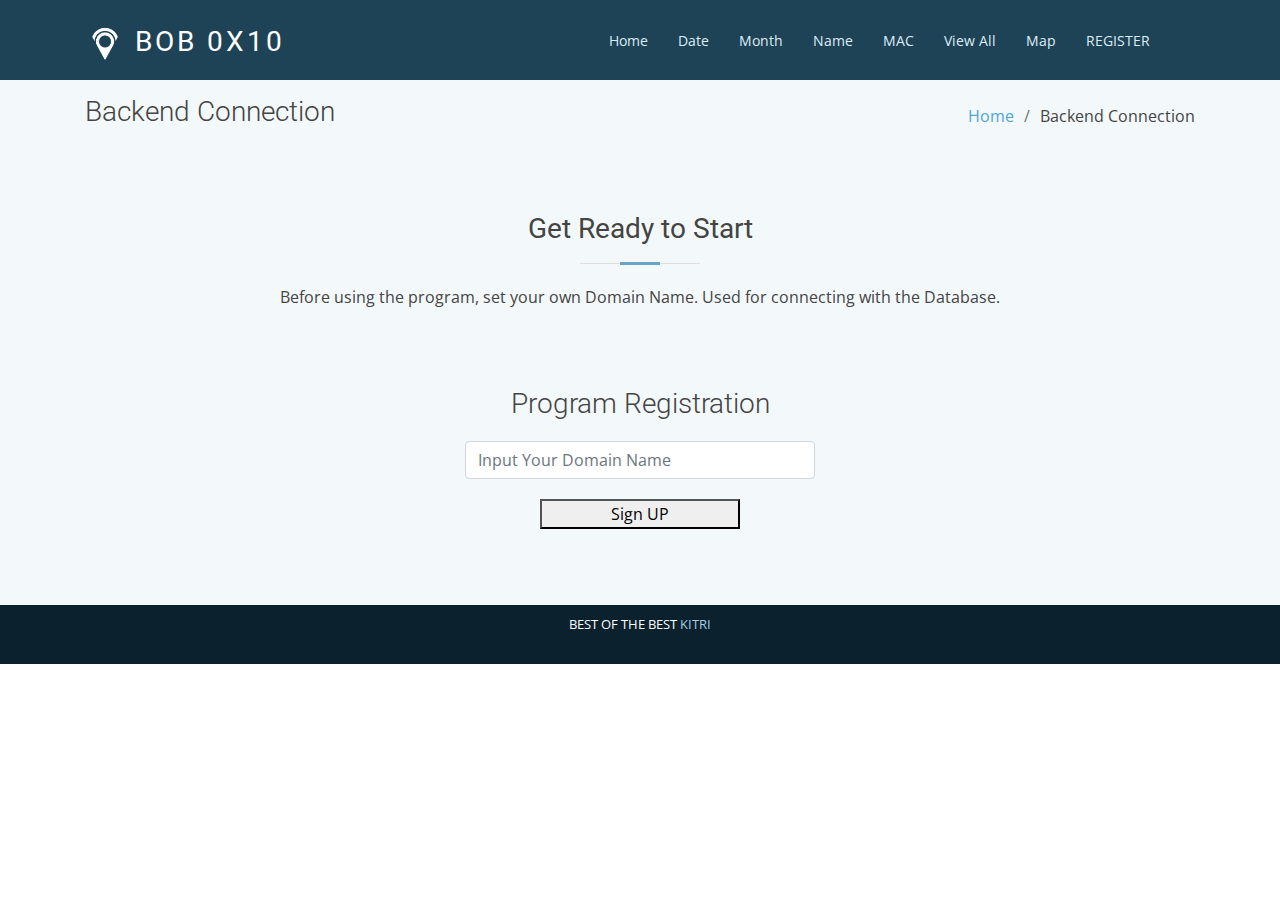
<file: AsearchByMonth.html>
<!DOCTYPE html>
<html lang="en">


<head>
  <meta charset="utf-8">
  <meta content="width=device-width, initial-scale=1.0" name="viewport">

  <title>BoB 0x10</title>
  <meta content="" name="descriptison">
  <meta content="" name="keywords">


  <!-- Google Fonts -->
  <link href="https://fonts.googleapis.com/css?family=Open+Sans:300,300i,400,400i,600,600i,700,700i|Roboto:300,300i,400,400i,500,500i,700,700i&display=swap" rel="stylesheet">

  <!-- Vendor CSS Files -->
  <link href="assets/vendor/bootstrap/css/bootstrap.min.css" rel="stylesheet">
  <link href="assets/vendor/animate.css/animate.min.css" rel="stylesheet">
  <link href="assets/vendor/icofont/icofont.min.css" rel="stylesheet">
  <link href="assets/vendor/boxicons/css/boxicons.min.css" rel="stylesheet">
  <link href="assets/vendor/venobox/venobox.css" rel="stylesheet">
  <link href="assets/vendor/owl.carousel/assets/owl.carousel.min.css" rel="stylesheet">
  <link href="assets/vendor/aos/aos.css" rel="stylesheet">

  <!-- Template Main CSS File -->
  <link href="assets/css/searchByDate.css" rel="stylesheet">

  <style>
    .ui-datepicker-calendar {
        display: none;
    }
    </style>
  <link rel="shortcut icon" href="assets/img/icon_temp.ico" type="image/x-icon" />

</head>

<body>
  <div id="BB" style="background-color: #f3f8fa;">
  <!-- ======= Header ======= -->
  <header id="header" class="fixed-top ">
    <div class="container">

      <div class="logo float-left">
                <h1 class="text-light"><a href="index.html"><img src="assets/img/whiteicon.png" alt="" class="img-fluid"></a><a href="index.html"><span> BoB 0x10</span></a></h1>
      </div>

      <nav class="nav-menu float-right d-none d-lg-block">
        <ul>
          <li><a href="index.html">Home</a></li>
          <li><a href="AsearchByDate.html">Date</a></li>
          <li class="active"><a href="AsearchByMonth.html">Month</a></li>
          <li><a href="AsearchByPerson.html">Name</a></li>
          <li><a href="AsearchByMAC.html">MAC</a></li>
          <li><a href="AviewAll.html">View All</a></li>
          <li><a href="Amap.html">Map</a></li>
          <li><a href="Aregister.html">REGISTER</a></li>
          <li><a id="topUserId" href= "BackendConn_out.html" style="color:whitesmoke; font-style: italic; font-size: 15px;"></a></li>
        </ul>
      </nav><!-- .nav-menu -->

    </div>
  </header><!-- End Header -->

  <main id="main">

    <!-- ======= Intro Section ======= -->
    <section class="breadcrumbs">
      <div class="container">

        <div class="d-flex justify-content-between align-items-center">
          <h2>Search By Month</h2>
          <ol>
            <li><a href="Aindex.html">Home</a></li>
            <li>By Month</li>
          </ol>
        </div>

      </div>
    </section><!-- End Intro Section -->

    <!-- ======= Search Section ======= -->
    <section class="pricing section-bg" data-aos="fade-up">

      <div class="container">
        <div class="section-title">
          <h2>Choose Month to Search</h2>
          <p>You can check specific one's attendance at a glance on that Month.</p>
        </div>

        <div class="input-group">
          <input type="text" name = "name" id = "inputname" class="form-control" placeholder="Name" style="margin-bottom: 20px; margin-top: 20px;">
          <input type="text" id = "inputdate" class="form-control" placeholder="Month" style="margin-bottom: 20px; margin-top: 20px;" >
          <button onclick="input()" style="margin-bottom: 20px; margin-top: 20px;">SEARCH</button>
        </div>
        
      <div class="M2">
        <table id="target" class="list-table" style="margin: auto;">
            <tr class="list-info">
                <th>Date</th>
                <th>Room Number</th>
                <th>Enter Time</th>
                <th>Exit Time</th>
                <th>Time Spent</th>
        </table>
    </div>
</div>

</div>
</section>

</main><!-- End #main -->
</div>

<!-- ======= Footer ======= -->
<footer id="footer" data-aos-easing="ease-in-out" data-aos-duration="500">

<div class="container">
<div class="credits">
  BEST OF THE BEST   <a href="https://www.kitribob.kr">KITRI</a>
</div>
</div>
</footer><!-- End Footer -->

<a href="#" class="back-to-top"><i class="icofont-simple-up"></i></a>

<!-- Vendor JS Files -->
<script src="assets/vendor/jquery/jquery.min.js"></script>
<script src="assets/vendor/bootstrap/js/bootstrap.bundle.min.js"></script>
<script src="assets/vendor/jquery.easing/jquery.easing.min.js"></script>
<script src="assets/vendor/php-email-form/validate.js"></script>
<script src="assets/vendor/venobox/venobox.min.js"></script>
<script src="assets/vendor/waypoints/jquery.waypoints.min.js"></script>
<script src="assets/vendor/counterup/counterup.min.js"></script>
<script src="assets/vendor/owl.carousel/owl.carousel.min.js"></script>
<script src="assets/vendor/isotope-layout/isotope.pkgd.min.js"></script>
<script src="assets/vendor/aos/aos.js"></script>

<!-- Template Main JS File -->
<script src="assets/js/main.js"></script>

<script src="assets/js/jquery.min.js"></script>
<script src="assets/js/Chart.min.js"></script>
<script src="assets/js/bootstrap.min.js"></script>

<!--datepicker-->
<link rel = "stylesheet" href="assets/jquery-ui/jquery-ui.css" type ="text/css"/>
<script src="assets/jquery-ui/jquery-ui.min.js"></script>

<script type="text/javascript">
var searchdate;

var tempheight = String ( window.innerHeight || document.body.clientHeight ) + 'px';
console.log(tempheight);

$('#BB').css("height",tempheight);

function input(){

  var inputdate = document.getElementById("inputdate").value;
  var inputname = document.getElementById("inputname").value;
  searchdate = inputdate;
  searchname = inputname;

  //월로 검색
  var progID = localStorage.getItem("progID");
  var finalURL = 'https://'+ progID + '/api/date/' + searchname +'/month/' +  searchdate;

  $.getJSON(finalURL,function(data){
    $('#target').css("visibility", "visible").css("border", "1px solid black");
    $("#target > tbody > tr > td").remove();
    $("#target").append("<tbody>");

    for(var i = 0; i < data.length; i++){

        var h = String(parseInt(data[i].entertime/3600))
        var m = String(parseInt((data[i].entertime%3600)/60))
        var s = String(((data[i].entertime%3600)%60))
        var entertime = h + "h " + m + "m " + s + "s";

        var h = String(parseInt(data[i].exittime/3600))
        var m = String(parseInt((data[i].exittime%3600)/60))
        var s = String(((data[i].exittime%3600)%60))
        var exittime = h + "h " + m + "m " + s + "s";

        var h = String(parseInt(data[i].timespent/3600))
        var m = String(parseInt((data[i].timespent%3600)/60))
        var s = String(((data[i].timespent%3600)%60))
        var timespent = h + "h " + m + "m " + s + "s";

        $('#target').append("<tr><td>"+""+data[i].date+ "</td><td>"
                                          +data[i].roomid+"</td><td>"
                                          +entertime+"</td><td>"
                                          +exittime+"</td><td>"
                                          +timespent+"</td><tr>"   
                                  );
    }
    $('#target').append("</tbody>");

}).fail(function(){
        alert("There is no attendance record on that date.")
       console.log("can not found this url");
       history.go(0);
   })
}




//다이얼로그 
$(function(){
$("#inputdate").datepicker({
            currentText : 'this month',
            closeText: 'OK',
            changeMonth: true,
            changeYear: true,
            showButtonPanel: true,
            isRTL : false,
            dateFormat: 'yymm',
            showMonthAfterYear: true,
            monthNamesShort: ['1', '2', '3', '4', '5', '6', '7', '8', '9', '10', '11', '12'], //달력의 월 부분 텍스트
            onClose: function(dateText, inst) { 
                $(this).datepicker('setDate', new Date(inst.selectedYear, inst.selectedMonth, 1));
            }
        } );

});


//로그인되어있는지 확인 
console.log(localStorage.getItem("progID"))
var progID = localStorage.getItem("progID");

if(!localStorage.getItem("proID")){ //새로고침 방지 
localStorage.setItem("progID", progID);
}


function logoutProcess(){
    console.log("logoutProcess");
    localStorage.removeItem("progID");
    alert('Logout!');
    location.replace('BackendConn.html');
}

  function checkStatus(){
    console.log("checkStatus");
    
    if(progID == 'null'){ //null 인 아이디 사용불가! 
      alert('Invalid access. Please connect again');
      location.replace('BackendConn.html');
    }
}

function init(){
    checkStatus();
}

init();

$(document).ready(function() {
    var progID = localStorage.getItem("progID");
    $('#topUserId').text("Accessed ");
});

</script>
</body>
</html>
</file>
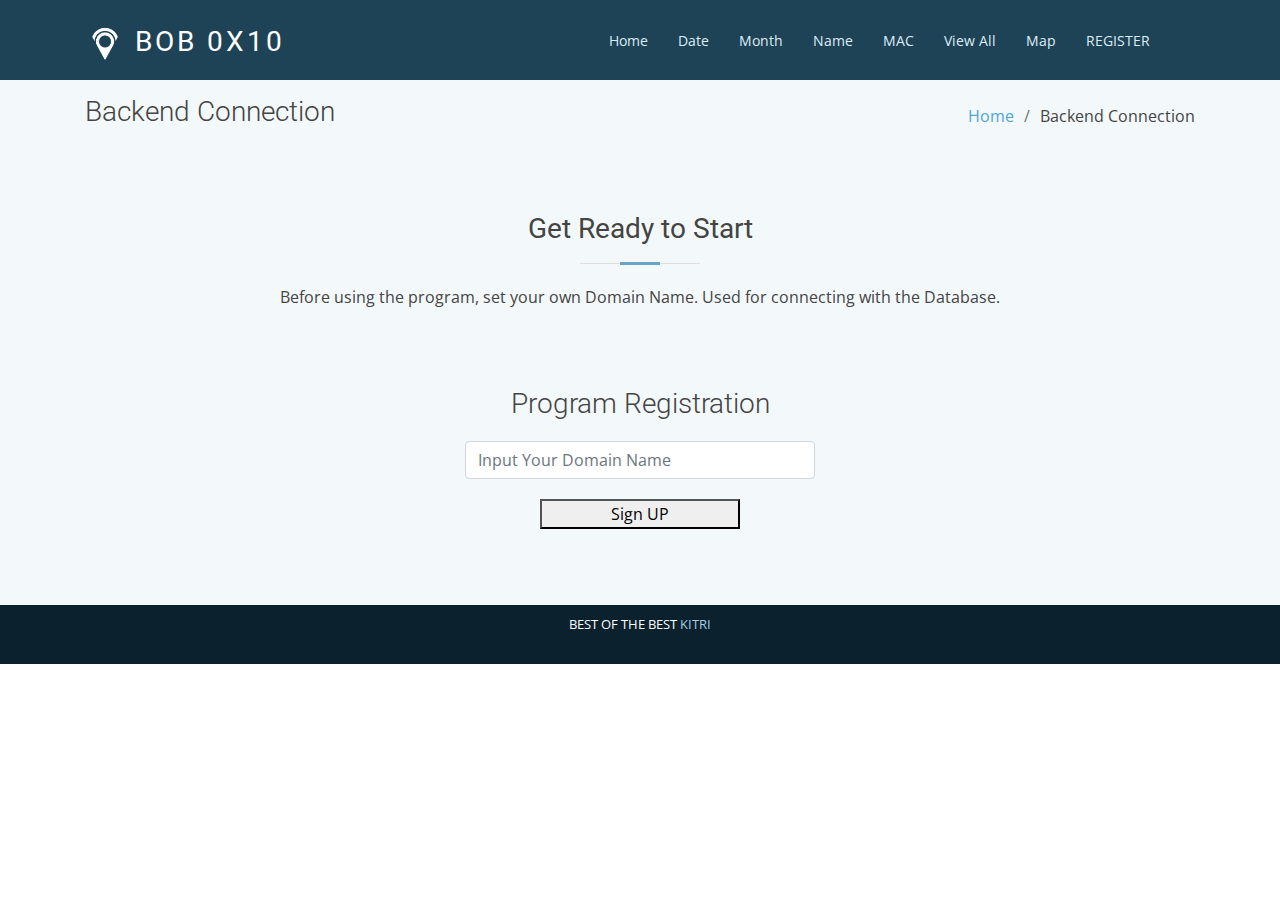
<file: AsearchByPerson.html>
<!DOCTYPE html>
<html lang="en">

<head>
  <meta charset="utf-8">
  <meta content="width=device-width, initial-scale=1.0" name="viewport">
  <title>BoB 0x10</title>
  <meta content="" name="descriptison">
  <meta content="" name="keywords">

  <!-- Google Fonts -->
  <link href="https://fonts.googleapis.com/css?family=Open+Sans:300,300i,400,400i,600,600i,700,700i|Roboto:300,300i,400,400i,500,500i,700,700i&display=swap" rel="stylesheet">

  <!-- Vendor CSS Files -->
  <link href="assets/vendor/bootstrap/css/bootstrap.min.css" rel="stylesheet">
  <link href="assets/vendor/animate.css/animate.min.css" rel="stylesheet">
  <link href="assets/vendor/icofont/icofont.min.css" rel="stylesheet">
  <link href="assets/vendor/boxicons/css/boxicons.min.css" rel="stylesheet">
  <link href="assets/vendor/venobox/venobox.css" rel="stylesheet">
  <link href="assets/vendor/owl.carousel/assets/owl.carousel.min.css" rel="stylesheet">
  <link href="assets/vendor/aos/aos.css" rel="stylesheet">
  <link href="assets/css/bootstrap.min.css" rel = "stylesheet">

  <!-- Template Main CSS File -->
  <link href="assets/css/searchByPerson.css" rel="stylesheet">
  
  <!--donught css-->
  <link type="text/css" rel="stylesheet" href="assets/css/default.css"/>

  <!-- calendar -->
  <link href='assets/fullcalendar-5.3.2/lib/main.css' rel='stylesheet' />
  <script src='assets/fullcalendar-5.3.2/lib/main.js'></script>
  <script src = "assets/js/calendar.js"></script>

  <link rel="shortcut icon" href="assets/img/icon_temp.ico" type="image/x-icon" />
  
</head>

<body>

  <!-- ======= Header ======= -->
  <header id="header" class="fixed-top ">
    <div class="container">

      <div class="logo float-left">
        <h1 class="text-light"><a href="index.html"><img src="assets/img/whiteicon.png" alt="" class="img-fluid"></a><a href="index.html"><span> BoB 0x10</span></a></h1>
      </div>

      <nav class="nav-menu float-right d-none d-lg-block">
        <ul>
          <li><a href="index.html">Home</a></li>
          <li><a href="AsearchByDate.html">Date</a></li>
          <li><a href="AsearchByMonth.html">Month</a></li>
          <li class="active"><a href="AsearchByPerson.html">Name</a></li>
          <li><a href="AsearchByMAC.html">MAC</a></li>
          <li><a href="AviewAll.html">View All</a></li>
          <li><a href="Amap.html">Map</a></li>
          <li><a href="Aregister.html">REGISTER</a></li>
          <li><a id="topUserId" href= "BackendConn_out.html"  style="color:whitesmoke; font-style: italic; font-size: 15px;"></a></li>
        </ul>
      </nav><!-- .nav-menu -->

    </div>
  </header><!-- End Header -->

  <main id="main">

    <!-- ======= Intro Section ======= -->
    <section class="breadcrumbs">
      <div class="container">

        <div class="d-flex justify-content-between align-items-center">
          <h2>Search By Name</h2>
          
          <ol>
            <li><a href="Aindex.html">Home</a></li>
            <li>By Name</li>
          </ol>
        </div>

      </div>
    </section><!-- End Intro Section -->
    
    <!-- ======= Search Section ======= -->
    <section class="pricing section-bg" data-aos="fade-up">
      <div class="container">
        <div class="section-title">
          <h2>Enter the Date and Name</h2>
          <p>You can check specific one's attendance and detail information.</p>
        </div>

        <div class="input-group">
          <input type="text" name = "name" id = "inputname" class="form-control" placeholder="Name" style="margin-bottom: 20px; margin-top: 20px;">
          <input type="text" id = "inputdate" class="form-control" placeholder="Date" style="margin-bottom: 20px; margin-top: 20px;">
          <button onclick="input()" style="margin-bottom: 20px; margin-top: 20px;">SEARCH</button>
        </div>

        <div class="container-M"
              style="background-image: URL(assets/img/tempBG.jpg);
                      background-repeat: no-repeat;
                      background-size: cover;">
          <div class="M1">
            <div class="section-title" style="padding-bottom: 10px;">
              <p>Device List</p>
            </div>
              <table id="target" class="list-table" style="margin-left: 0px; margin-right: 0px;">
                  <tr class="list-info">
                      <th>Mac Address</th>
                      <th>Device ID</th>
              </table>
              <br>
              <br>
              <div class="section-title" style="padding-bottom: 10px;">
                <p>Details about Time spent</p>
              </div>
              <table id="target2" class="list-table" style="margin-left: 0px; margin-right: 0px;">
                <tr class="list-info">
                    <th>Room Number</th>
                    <th>Enter Time</th>
                    <th>Exit Time</th>
                    <th>Time Spent</th>
              </table>
              <br>
            
          </div>
  
          <div class="M2">
              <div class="chart-container" >
                  <div class="doughnut-chart-container">
                                <br>
                                <br>
                      <canvas id="doughnut-chartcanvas-2"></canvas>
                  </div>
              </div>
              <br>
              <br>
              <br>
              <div class="section-title" style="padding-bottom: 10px; padding-left: 75px;">
                <p>Attendance Rate</p>
              </div>
              <br>
  
          </div>
      </div>

      </div>
    </section>

  </main><!-- End #main -->

  <!-- ======= Footer ======= -->
  <footer id="footer" data-aos-easing="ease-in-out" data-aos-duration="500">

    <div class="container">
      <div class="credits">
        BEST OF THE BEST   <a href="https://www.kitribob.kr">KITRI</a>
      </div>
    </div>
  </footer><!-- End Footer -->

  <a href="#" class="back-to-top"><i class="icofont-simple-up"></i></a>

  <!-- Vendor JS Files -->
  <script src="assets/vendor/jquery/jquery.min.js"></script>
  <script src="assets/vendor/bootstrap/js/bootstrap.bundle.min.js"></script>
  <script src="assets/vendor/jquery.easing/jquery.easing.min.js"></script>
  <script src="assets/vendor/php-email-form/validate.js"></script>
  <script src="assets/vendor/venobox/venobox.min.js"></script>
  <script src="assets/vendor/waypoints/jquery.waypoints.min.js"></script>
  <script src="assets/vendor/counterup/counterup.min.js"></script>
  <script src="assets/vendor/owl.carousel/owl.carousel.min.js"></script>
  <script src="assets/vendor/isotope-layout/isotope.pkgd.min.js"></script>
  <script src="assets/vendor/aos/aos.js"></script>

  <!-- Template Main JS File -->
  <script src="assets/js/main.js"></script>

  <script src="assets/js/jquery.min.js"></script>
  <script src="assets/js/Chart.min.js"></script>
  <script src="assets/js/bootstrap.min.js"></script>

  <!--datepicker-->
  <link rel = "stylesheet" href="assets/jquery-ui/jquery-ui.css" type ="text/css"/>
  <script src="assets/jquery-ui/jquery-ui.min.js"></script>

  <script type="text/javascript">
      var searchname;
      var searchdate;
      var searchid;

      function input(){
      var inputname = document.getElementById("inputname").value;
      var inputdate = document.getElementById("inputdate").value;
      
      searchname = inputname;
      searchdate = inputdate;
      
      var progID = localStorage.getItem("progID");
      var donuturl = 'https://'+ progID + '/api/date/'+searchname+'/date/'+searchdate;
      var newsearchURL = 'https://' + progID + '/api/getdevice/name/'+ searchname;


      $.getJSON(newsearchURL,function(data){
            $('#target').css("visibility", "visible").css("border", "1px solid green");
            $("#target > tbody > tr > td").remove();
            $("#target").append("<tbody>");
            for(var j = 0; j < data['deviceList'].length; j++){ 
                $('#target').append("<tr><td>"+data['deviceList'][j].macaddr+"</td><td>"
                                            +data['deviceList'][j].deviceid+"</td><tr>"
                                    );
                }
            $('#target').append("</tbody>");
            
        });

        
     
 
      $.getJSON(donuturl,function(data){
          let keys = Object.keys(data);

          var chart2;

          var timeData = new Array(data['count']*2 + 1); //도넛나뉘는 개수만큼 array에 넣음.
          timeData[0] = 0;
          timeData[data['count']*2+1] = 86400; //하루를 초로 환산 
          for( var i=0 ; i<data['count'] ; i++){
              timeData[2*(i)+1] = data['data'][i].entertime;
              timeData[2*(i)+2] = data['data'][i].exittime;
          }
          
          var donutData = new Array(timeData.length-1); 
          //시간값들 차이만큼 donutData에 넣었음.
          //도넛 시간 차이값들이 timedata - 1만큼 나옴 
          for( var i=0; i<timeData.length; i++){
              donutData[i] = Math.round( ((-1)* (timeData[i] - timeData[i+1]))/86400 *100); //소수 둘째짜리까지
              //donutData[i].push(Math.round( ((-1)* (timeData[i] - timeData[i+1]))/86400 *100));
          }

          $('#target2').css("visibility", "visible").css("border", "1px solid green");
            $("#target2 > tbody > tr > td").remove();
            $("#target2").append("<tbody>");
            for(var j = 0; j < data['count']; j++){
                var roomid = data['data'][j].roomid

                var h = String(parseInt(data['data'][j].entertime/3600))
                var m = String(parseInt((data['data'][j].entertime%3600)/60))
                var s = String(((data['data'][j].entertime%3600)%60))
                var entertime = h + "h " + m + "m " + s + "s";

                var h = String(parseInt(data['data'][j].exittime/3600))
                var m = String(parseInt((data['data'][j].exittime%3600)/60))
                var s = String(((data['data'][j].exittime%3600)%60))
                var exittime = h + "h " + m + "m " + s + "s";

                var tempspent = data['data'][j].exittime - data['data'][j].entertime;
                var h = String(parseInt(tempspent/3600))
                var m = String(parseInt((tempspent%3600)/60))
                var s = String(((tempspent%3600)%60))
                var spenttime = h + "h " + m + "m " + s + "s";

                $('#target2').append("<tr><td>"+roomid+"</td><td>"
                                            +entertime+"</td><td>"
                                            +exittime+"</td><td>"
                                            +spenttime+"</td><tr>"
                                    );
                }
            $('#target2').append("</tbody>");

          //도넛 데이터 라벨 및 색깔 배치 

          var label = new Array(timeData.length-1);
             label[0]= "Absence Ratio";
          var color = new Array(timeData.length-1);
             color[0]="#FFFFFF";
            
          if ( timeData.length > 0 )
          {
          for( var i=1; i<timeData.length-1; i++){
            if ( i % 2 != 0){  
              var h = String(parseInt(timeData[i]/3600))
              var m = String(parseInt((timeData[i]%3600)/60))
              var enterTime = h + "h " + m + "m ";

              var h = String(parseInt(timeData[i+1]/3600))
              var m = String(parseInt((timeData[i+1]%3600)/60))
              var exitTime = h + "h " + m + "m ";

             label[i] ="Enter: "+ enterTime + "\n Exit: "+exitTime + "\n Ratio";
             color[i] = "#DCDCDC";
            }  
            if ( i % 2 == 0){
              label[i] ="Absence Ratio";
              color[i] = "#FFFFFF";
          }
          }

          var brcolor = new Array(timeData.length-1);
          var brwidth = new Array(timeData.length-1);
          for ( var i=0; i<timeData.length-1; i++){
            brcolor[i] = "#CBCBCB";
            brwidth[i] = "1";
          }

          console.log(label);


          //get the doughnut chart canvas
          var ctx2 = $("#doughnut-chartcanvas-2");
    
          //doughnut chart data
          var data2 = {
              labels: label,
              datasets: [
                  {
                      label: "",
                      data: donutData,
                      backgroundColor: color,
                      borderColor: brcolor,
                      borderWidth: brwidth
                  }
              ]
          };

          //options
          var options = {
              respoznsive: true,
              title: {
                  display: true,
                  position: "bottom",
                  text: " ",
                  fontSize: 25,
                  fontColor: "#111"
              },
              legend: {
                  display: false,
                  position: "bottom",
                  labels: {
                      fontColor: "#333",
                      fontSize: 16
                  }
              }
          };
          
          //create Chart class object
              chart2 = new Chart(ctx2, {
              type: "doughnut",
              data: data2,
              options: options
          });
      }
      //else 문 자리 

      }).fail(function(){
        alert("There is no attendance record on that date.")
       console.log("can not found this url");
       history.go(0);
   })
   var progID = localStorage.getItem("progID");
   var calendarurl = 'https://' + progID + '/api/name/' + searchname;
   var datelist = [];
   var datecnt;

      $.ajax({
        type:"get",
        url : calendarurl,
        async: false,
        dataType: "json",
        success: function(data){
          for (var i = 0; i < data[0]['datelist'].length; i++){
                  datelist[i] = data[0]['datelist'][i];      ;
            }
        var events = [];
        
        $.each(data, function() {
          for(var j = 0; j<data[0]['datelist'].length; j++){
          events.push({
            title: "attend",
            start: datelist[j], // will be parsed  
            end: datelist[j] // will be parsed
          });
          }
        });
      }
    })  

      }
    $(function(){
    $("#inputdate").datepicker({
      showButtonPannel: true,
      currentText: 'today',
      closeText: 'exit',
      dateFormat: "yymmdd"
    });
  });

//로그인되어있는지 확인 
console.log(localStorage.getItem("progID"))
var progID = localStorage.getItem("progID");

if(!localStorage.getItem("proID")){ //새로고침 방지 
localStorage.setItem("progID", progID);
}


function logoutProcess(){
    console.log("logoutProcess");
    localStorage.removeItem("progID");
    alert('Logout!');
    location.replace('BackendConn.html');
}

  function checkStatus(){
    console.log("checkStatus");
    
    if(progID == 'null'){ //null 인 아이디 사용불가 
      alert('Invalid access. Please connect again');
      location.replace('BackendConn.html');
    }
}

function init(){
    checkStatus();
}

init();

$(document).ready(function() {
    var progID = localStorage.getItem("progID");
    $('#topUserId').text("Accessed ");//progID
});
    
    </script>
  
</body>
      
</html>
</file>
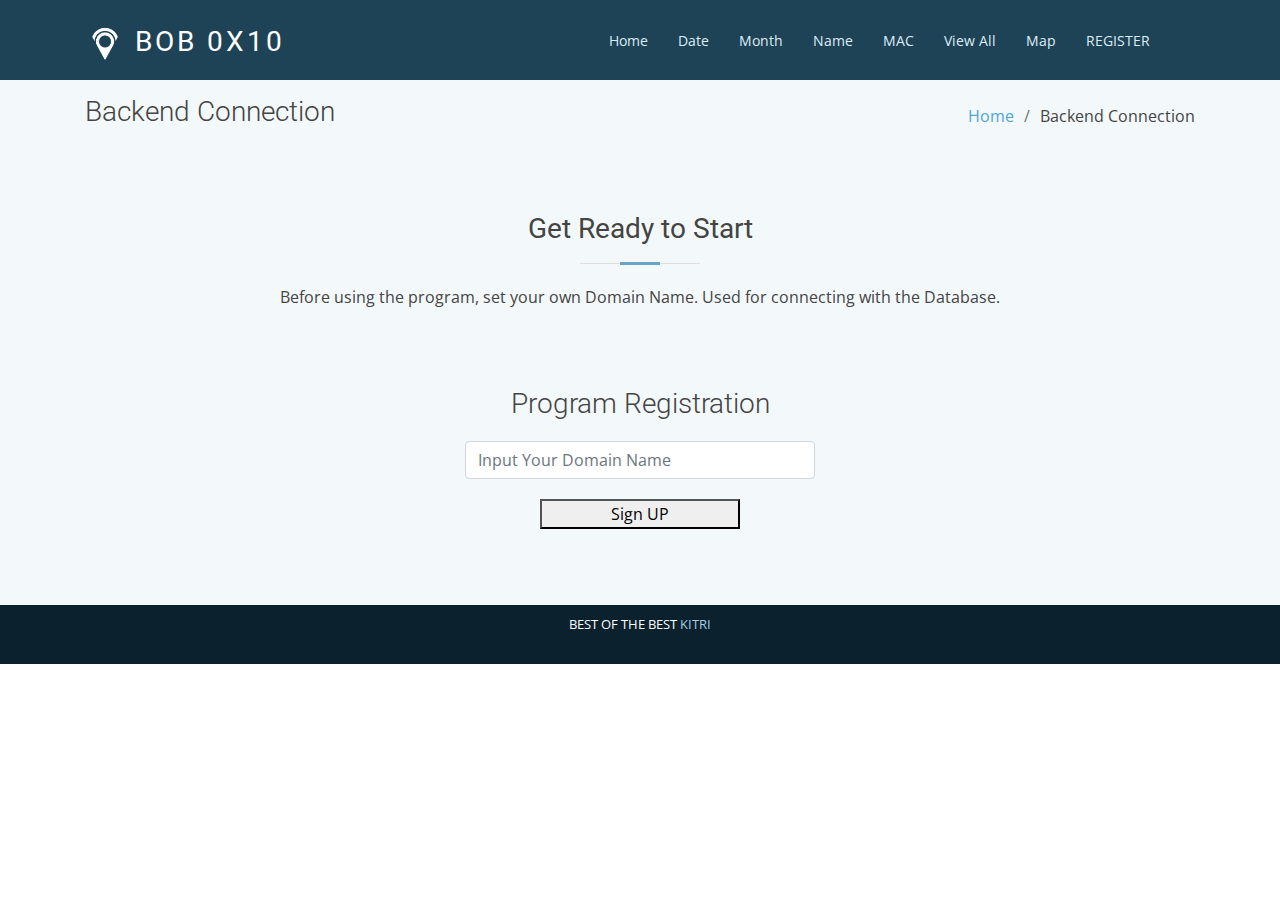
<file: BackendConn.html>
<!DOCTYPE html>
<html lang="en">

<head>
  <meta charset="utf-8">
  <meta content="width=device-width, initial-scale=1.0" name="viewport">
  <title>BoB 0x10</title>
  <meta content="" name="descriptison">
  <meta content="" name="keywords">

  <!-- Google Fonts -->
  <link href="https://fonts.googleapis.com/css?family=Open+Sans:300,300i,400,400i,600,600i,700,700i|Roboto:300,300i,400,400i,500,500i,700,700i&display=swap" rel="stylesheet">

  <!-- Vendor CSS Files -->
  <link href="assets/vendor/bootstrap/css/bootstrap.min.css" rel="stylesheet">
  <link href="assets/vendor/animate.css/animate.min.css" rel="stylesheet">
  <link href="assets/vendor/icofont/icofont.min.css" rel="stylesheet">
  <link href="assets/vendor/boxicons/css/boxicons.min.css" rel="stylesheet">
  <link href="assets/vendor/venobox/venobox.css" rel="stylesheet">
  <link href="assets/vendor/owl.carousel/assets/owl.carousel.min.css" rel="stylesheet">
  <link href="assets/vendor/aos/aos.css" rel="stylesheet">
  <link href="assets/css/bootstrap.min.css" rel = "stylesheet">
  

  <!-- Template Main CSS File -->
  <link href="assets/css/backend.css" rel="stylesheet">

  <link rel="shortcut icon" href="assets/img/icon_temp.ico" type="image/x-icon" />
  
</head>

<body>

  <!-- ======= Header ======= -->
  <header id="header" class="fixed-top ">
    <div class="container">

      <div class="logo float-left">
        <h1 class="text-light"><a href="index.html"><img src="assets/img/whiteicon.png" alt="" class="img-fluid"></a><a href="index.html"><span> BoB 0x10</span></a></h1>
      </div>

      <nav class="nav-menu float-right d-none d-lg-block">
        <ul>
          <li><a href="index.html">Home</a></li>
          <li><a href="AsearchByDate.html">Date</a></li>
          <li><a href="AsearchByMonth.html">Month</a></li>
          <li><a href="AsearchByPerson.html">Name</a></li>
          <li><a href="AsearchByMAC.html">MAC</a></li>
          <li><a href="AviewAll.html">View All</a></li>
          <li><a href="Amap.html">Map</a></li>
          <li><a href="Aregister.html">REGISTER</a></li>
          <li><a id="topUserId" href= "BackendConn_out.html" style="color:whitesmoke; font-style: italic; font-size: 15px;"></a></li>
        </ul>
      </nav><!-- .nav-menu -->

    </div>
  </header><!-- End Header -->

  <main id="main">

    <!-- ======= Intro Section ======= -->
    <section class="breadcrumbs">
      <div class="container">

        <div class="d-flex justify-content-between align-items-center">
          <h2>Backend Connection</h2>
          
          <ol>
            <li><a href="Aindex.html">Home</a></li>
            <li>Backend Connection</li>
          </ol>
        </div>

      </div>
    </section><!-- End Intro Section -->
    
    <!-- ======= Search Section ======= -->
    <section class="pricing section-bg" data-aos="fade-up">
      <div class="container">
        <div class="section-title">
          <h2>Get Ready to Start</h2>
          <p>Before using the program, set your own Domain Name. Used for connecting with the Database.</p>
        </div>
        <br>
        <br>

        <div>
          <div align="center">
          <h2 style="font-size: 28px; font-weight: 300; ">Program Registration</h2>
            <input type="text" id = "inputprogID" class="form-control" placeholder="Input Your Domain Name"  style="margin-bottom: 20px; margin-top: 20px; width: 350px; ">
           <p align="center">
            <button onclick="input()" style="width: 200px;">Sign UP</button>
            </p>
          </form>
          </div>
      </div>

      </div>
    </section>

  </main><!-- End #main -->

  <!-- ======= Footer ======= -->
  <footer id="footer" data-aos-easing="ease-in-out" data-aos-duration="500">

    <div class="container">
      <div class="credits">
        BEST OF THE BEST   <a href="https://www.kitribob.kr">KITRI</a>
      </div>
    </div>
  </footer><!-- End Footer -->

  <a href="#" class="back-to-top"><i class="icofont-simple-up"></i></a>

  <!-- Vendor JS Files -->
  <script src="assets/vendor/jquery/jquery.min.js"></script>
  <script src="assets/vendor/bootstrap/js/bootstrap.bundle.min.js"></script>
  <script src="assets/vendor/jquery.easing/jquery.easing.min.js"></script>
  <script src="assets/vendor/php-email-form/validate.js"></script>
  <script src="assets/vendor/venobox/venobox.min.js"></script>
  <script src="assets/vendor/waypoints/jquery.waypoints.min.js"></script>
  <script src="assets/vendor/counterup/counterup.min.js"></script>
  <script src="assets/vendor/owl.carousel/owl.carousel.min.js"></script>
  <script src="assets/vendor/isotope-layout/isotope.pkgd.min.js"></script>
  <script src="assets/vendor/aos/aos.js"></script>

   <!--datepicker-->
   <link rel = "stylesheet" href="assets/jquery-ui/jquery-ui.css" type ="text/css"/>
   <script src="assets/jquery-ui/jquery-ui.min.js"></script>

  <!-- Template Main JS File -->
  <script src="assets/js/main.js"></script>

  <script src="assets/js/jquery.min.js"></script>
  <script src="assets/js/Chart.min.js"></script>
  <script src="assets/js/bootstrap.min.js"></script>

 

<script type="text/javascript">
  function input(){
    var progID = document.getElementById("inputprogID").value;

    if(!localStorage.getItem("proID")){ //새로고침 방지 
    localStorage.setItem("progID", progID);
    }
    console.log(localStorage.getItem("progID"));

    checkLoginStatus();
  }

  function checkLoginStatus(){
    console.log("checkLoginStatus");
    const status = localStorage.getItem("progID");
    if(status === null){//없다면 
         alert('Not a valid ID!');
         history.go(0);
    }
    else{//로그인 되었을 때 페이지 변환 
      location.replace('BackendConn_out.html');
    }
}
</script>
  
</body>
      
</html>
</file>
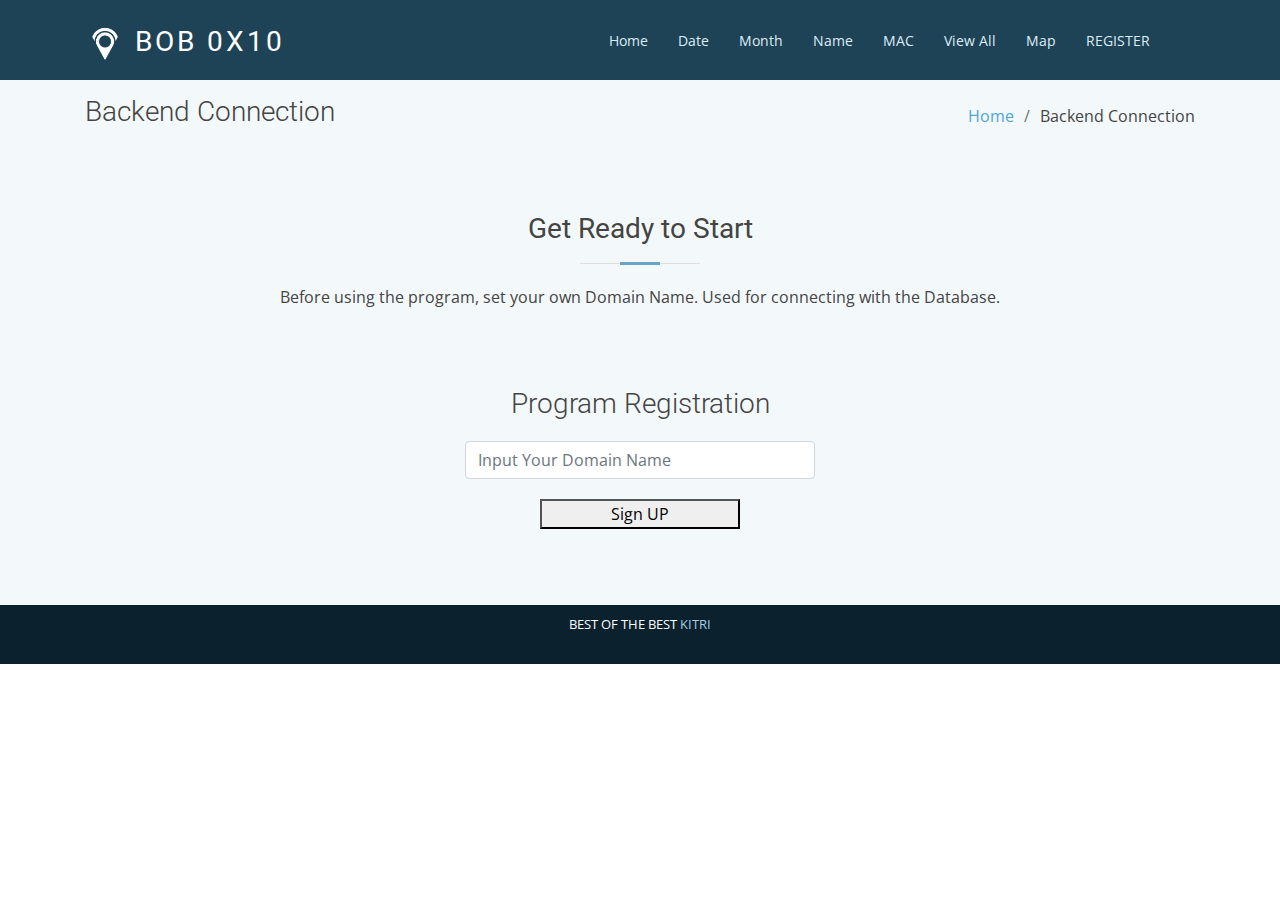
<file: BackendConn_out.html>
<!DOCTYPE html>
<html lang="en">

<head>
  <meta charset="utf-8">
  <meta content="width=device-width, initial-scale=1.0" name="viewport">
  <title>BoB 0x10</title> 
  <meta content="" name="descriptison">
  <meta content="" name="keywords">

  <!-- Google Fonts -->
  <link href="https://fonts.googleapis.com/css?family=Open+Sans:300,300i,400,400i,600,600i,700,700i|Roboto:300,300i,400,400i,500,500i,700,700i&display=swap" rel="stylesheet">

  <!-- Vendor CSS Files -->
  <link href="assets/vendor/bootstrap/css/bootstrap.min.css" rel="stylesheet">
  <link href="assets/vendor/animate.css/animate.min.css" rel="stylesheet">
  <link href="assets/vendor/icofont/icofont.min.css" rel="stylesheet">
  <link href="assets/vendor/boxicons/css/boxicons.min.css" rel="stylesheet">
  <link href="assets/vendor/venobox/venobox.css" rel="stylesheet">
  <link href="assets/vendor/owl.carousel/assets/owl.carousel.min.css" rel="stylesheet">
  <link href="assets/vendor/aos/aos.css" rel="stylesheet">
  <link href="assets/css/bootstrap.min.css" rel = "stylesheet">

  <!-- Template Main CSS File -->
  <link href="assets/css/backend.css" rel="stylesheet">

  <link rel="shortcut icon" href="assets/img/icon_temp.ico" type="image/x-icon" />
  
</head>

<body>

  <!-- ======= Header ======= -->
  <header id="header" class="fixed-top ">
    <div class="container">

      <div class="logo float-left">
        <h1 class="text-light"><a href="index.html"><img src="assets/img/whiteicon.png" alt="" class="img-fluid"></a><a href="index.html"><span> BoB 0x10</span></a></h1>
      </div>

      <nav class="nav-menu float-right d-none d-lg-block">
        <ul>
          <li><a href="index.html">Home</a></li>
          <li><a href="AsearchByDate.html">Date</a></li>
          <li><a href="AsearchByMonth.html">Month</a></li>
          <li><a href="AsearchByPerson.html">Name</a></li>
          <li><a href="AsearchByMAC.html">MAC</a></li>
          <li><a href="AviewAll.html">View All</a></li>
          <li><a href="Amap.html">Map</a></li>
          <li><a href="Aregister.html">REGISTER</a></li>
          <li><a id="topUserId" href= "BackendConn_out.html" style="color:whitesmoke; font-style: italic; font-size: 15px;"></a></li>
        </ul>
      </nav><!-- .nav-menu -->

    </div>
  </header><!-- End Header -->

  <main id="main">

    <!-- ======= Intro Section ======= -->
    <section class="breadcrumbs">
      <div class="container">

        <div class="d-flex justify-content-between align-items-center">
          <h2>Backend Connection</h2>
          
          <ol>
            <li><a href="Aindex.html">Home</a></li>
            <li>Backend Connection</li>
          </ol>
        </div>

      </div>
    </section><!-- End Intro Section -->
    
    <!-- ======= Search Section ======= -->
    <section class="pricing section-bg" data-aos="fade-up">
      <div class="container">
        <div class="section-title">
          <h2>Welcome to BoB 0X10 </h2>
          <p>Welcome to BoB 0x10. Please select the function you want from the menu. What are you looking for?</p>
        </div>
        <br>
        <br>

        <div>
          <div align="center">
          <h2 style="font-size: 28px; font-weight: 300; ">Program Registration</h2>
            <input type="text" id = "inputprogID" class="form-control" value= "loginid"  style="margin-bottom: 20px; margin-top: 20px; width: 350px; text-align: center;"  disabled>
           <p align="center">
            <button onclick="logoutProcess()" style="width: 200px;">logout</button>
            </p>
          </form>
          </div>
      </div>

      
      

      </div>
    </section>

  </main><!-- End #main -->

  <!-- ======= Footer ======= -->
  <footer id="footer" data-aos-easing="ease-in-out" data-aos-duration="500">

    <div class="container">
      <div class="credits">
        BEST OF THE BEST   <a href="https://www.kitribob.kr">KITRI</a>
      </div>
    </div>
  </footer><!-- End Footer -->

  <a href="#" class="back-to-top"><i class="icofont-simple-up"></i></a>

  <!-- Vendor JS Files -->
  <script src="assets/vendor/jquery/jquery.min.js"></script>
  <script src="assets/vendor/bootstrap/js/bootstrap.bundle.min.js"></script>
  <script src="assets/vendor/jquery.easing/jquery.easing.min.js"></script>
  <script src="assets/vendor/php-email-form/validate.js"></script>
  <script src="assets/vendor/venobox/venobox.min.js"></script>
  <script src="assets/vendor/waypoints/jquery.waypoints.min.js"></script>
  <script src="assets/vendor/counterup/counterup.min.js"></script>
  <script src="assets/vendor/owl.carousel/owl.carousel.min.js"></script>
  <script src="assets/vendor/isotope-layout/isotope.pkgd.min.js"></script>
  <script src="assets/vendor/aos/aos.js"></script>

  <!-- 이전거에서 가져옴-->

   <!--datepicker-->
   <link rel = "stylesheet" href="assets/jquery-ui/jquery-ui.css" type ="text/css"/>
   <script src="assets/jquery-ui/jquery-ui.min.js"></script>

  <!-- Template Main JS File -->
  <script src="assets/js/main.js"></script>

  <script src="assets/js/jquery.min.js"></script>
  <script src="assets/js/Chart.min.js"></script>
  <script src="assets/js/bootstrap.min.js"></script>

 

<script type="text/javascript">
    var progID = localStorage.getItem("progID");

    if(!localStorage.getItem("proID")){ //새로고침 방지 
    localStorage.setItem("progID", progID);
    }

    function logoutProcess(){
        console.log("logoutProcess");
        localStorage.removeItem("progID");
        alert('Logout!');
        location.replace('BackendConn.html');
    }

      function checkStatus(){
        console.log("checkStatus");
        
        if(progID == 'null'){ //null 인 아이디 사용불가
          alert('Invalid access. Please connect again');
          location.replace('BackendConn.html');
        }
    }

    function init(){
        checkStatus();
    }

    init();

    $(document).ready(function() {
        var progID = localStorage.getItem("progID");
        $('#inputprogID').val(localStorage.getItem("progID"));
        $('#topUserId').text("Accessed ");
    });

</script>
  
</body>
      
</html>
</file>
<file: assets/vendor/venobox/venobox.css>
/* ------ venobox.css --------*/
.vbox-overlay *, .vbox-overlay *:before, .vbox-overlay *:after{
    -webkit-backface-visibility: hidden;
    -webkit-box-sizing:border-box;
    -moz-box-sizing:border-box;
    box-sizing:border-box;
}
.vbox-overlay * { 
    -webkit-backface-visibility: visible;
    backface-visibility: visible;
}
.vbox-overlay{
    display: -webkit-flex;
    display: flex;
    -webkit-flex-direction: column;
    flex-direction: column;
    -webkit-justify-content: center;
    justify-content: center;
    -webkit-align-items: center;
    align-items: center;
    position: fixed;
    left: 0;
    top: 0;
    bottom: 0;
    right: 0;
    z-index: 1040;
    -webkit-transform:translateZ(1000px);
    transform: translateZ(1000px);
    transform-style: preserve-3d;
}

/* ----- navigation ----- */
.vbox-title{
    width: 100%;
    height: 40px;
    float: left;
    text-align: center;
    line-height: 28px;
    font-size: 12px;
    padding: 6px 40px;
    overflow: hidden;
    position: fixed;
    display: none;
    left: 0;
    z-index: 1050;
}
.vbox-close{
    cursor: pointer;
    position: fixed;
    top: -1px;
    right: 0;
    width: 50px;
    height: 40px;
    padding: 6px;
    display: block;
    background-position:10px center;
    overflow: hidden;
    font-size: 24px;
    line-height: 1;
    text-align: center;
    z-index: 1050;
}
.vbox-num{
    cursor: pointer;
    position: fixed;
    left: 0;
    height: 40px;
    display: block;
    overflow: hidden;
    line-height: 28px;
    font-size: 12px;
    padding: 6px 10px;
    display: none;
    z-index: 1050;
}
/* ----- navigation ARROWS ----- */
.vbox-next, .vbox-prev{
    position: fixed;
    top: 50%;
    margin-top: -15px;
    overflow: hidden;
    cursor: pointer;
    display: block;
    width: 45px;
    height: 45px;
    z-index: 1050;
}
.vbox-next span, .vbox-prev span{
    position: relative;
    width: 20px;
    height: 20px;
    border: 2px solid transparent;
    border-top-color: #B6B6B6;
    border-right-color: #B6B6B6;
    text-indent: -100px;
    position: absolute;
    top: 8px;
    display: block;
}
.vbox-prev{
    left: 15px;
}
.vbox-next{
    right: 15px;
}
.vbox-prev span{
    left: 10px;
    -ms-transform: rotate(-135deg);
    -webkit-transform: rotate(-135deg);
    transform: rotate(-135deg);
}
.vbox-next span{
    -ms-transform: rotate(45deg);
    -webkit-transform: rotate(45deg);
    transform: rotate(45deg);
    right: 10px;
}
/* ------- inline window ------ */
.vbox-inline{
    width: 420px;
    height: 315px;
    height: 70vh;
    padding: 10px;
    background: #fff;
    margin: 0 auto;
    overflow: auto;
    text-align: left;
}
/* ------- Video & iFrames window ------ */
.venoframe{
    max-width: 100%;
    width: 100%;
    border: none;
    width: 100%;
    height: 260px;
    height: 70vh;
}
.venoframe.vbvid{
    height: 260px;
}
@media (min-width: 768px) {
    .venoframe, .vbox-inline{
        width: 90%;
        height: 360px;
        height: 70vh;
    }
    .venoframe.vbvid{
        width: 640px;
        height: 360px;
    }
}
@media (min-width: 992px) {
    .venoframe, .vbox-inline{
        max-width: 1200px;
        width: 80%;
        height: 540px;
        height: 70vh;
    }
    .venoframe.vbvid{
        width: 960px;
        height: 540px;
    }
}
/* 
Please do NOT edit this part! 
or at least read this note: http://i.imgur.com/7C0ws9e.gif
*/
.vbox-open{
    overflow: hidden;
}
.vbox-container{
    position: absolute;
    left: 0;
    right: 0;
    top: 0;
    bottom: 0;
    overflow-x: hidden;
    overflow-y: scroll;
    overflow-scrolling: touch;
    -webkit-overflow-scrolling: touch;
    z-index: 20;
    max-height: 100%;

}

.vbox-content{
    text-align: center;
    float: left;
    width: 100%;
    position: relative;
    overflow: hidden;
    padding: 20px 10px;
}
.vbox-container img{
    max-width: 100%;
    height: auto;
}
.vbox-figlio{
    box-shadow: 0 0 12px rgba(0,0,0,0.19), 0 6px 6px rgba(0,0,0,0.23);
    max-width: 100%;
    text-align: initial;
}
img.vbox-figlio{
    -webkit-user-select: none;
-khtml-user-select: none;
-moz-user-select: none;
-o-user-select: none;
user-select: none;
}
.vbox-content.swipe-left{
    margin-left: -200px !important;
}
.vbox-content.swipe-right{
    margin-left: 200px !important;
}
.vbox-animated{
    webkit-transition: margin 300ms ease-out;
    transition: margin 300ms ease-out;
}

/* ---------- preloader ----------
 * SPINKIT 
 * http://tobiasahlin.com/spinkit/
-------------------------------- */
.sk-double-bounce,.sk-rotating-plane{width:40px;height:40px;margin:40px auto}.sk-rotating-plane{background-color:#333;-webkit-animation:sk-rotatePlane 1.2s infinite ease-in-out;animation:sk-rotatePlane 1.2s infinite ease-in-out}@-webkit-keyframes sk-rotatePlane{0%{-webkit-transform:perspective(120px) rotateX(0) rotateY(0);transform:perspective(120px) rotateX(0) rotateY(0)}50%{-webkit-transform:perspective(120px) rotateX(-180.1deg) rotateY(0);transform:perspective(120px) rotateX(-180.1deg) rotateY(0)}100%{-webkit-transform:perspective(120px) rotateX(-180deg) rotateY(-179.9deg);transform:perspective(120px) rotateX(-180deg) rotateY(-179.9deg)}}@keyframes sk-rotatePlane{0%{-webkit-transform:perspective(120px) rotateX(0) rotateY(0);transform:perspective(120px) rotateX(0) rotateY(0)}50%{-webkit-transform:perspective(120px) rotateX(-180.1deg) rotateY(0);transform:perspective(120px) rotateX(-180.1deg) rotateY(0)}100%{-webkit-transform:perspective(120px) rotateX(-180deg) rotateY(-179.9deg);transform:perspective(120px) rotateX(-180deg) rotateY(-179.9deg)}}.sk-double-bounce{position:relative}.sk-double-bounce .sk-child{width:100%;height:100%;border-radius:50%;background-color:#333;opacity:.6;position:absolute;top:0;left:0;-webkit-animation:sk-doubleBounce 2s infinite ease-in-out;animation:sk-doubleBounce 2s infinite ease-in-out}.sk-chasing-dots .sk-child,.sk-spinner-pulse,.sk-three-bounce .sk-child{background-color:#333;border-radius:100%}.sk-double-bounce .sk-double-bounce2{-webkit-animation-delay:-1s;animation-delay:-1s}@-webkit-keyframes sk-doubleBounce{0%,100%{-webkit-transform:scale(0);transform:scale(0)}50%{-webkit-transform:scale(1);transform:scale(1)}}@keyframes sk-doubleBounce{0%,100%{-webkit-transform:scale(0);transform:scale(0)}50%{-webkit-transform:scale(1);transform:scale(1)}}.sk-wave{margin:40px auto;width:50px;height:40px;text-align:center;font-size:10px}.sk-wave .sk-rect{background-color:#333;height:100%;width:6px;display:inline-block;-webkit-animation:sk-waveStretchDelay 1.2s infinite ease-in-out;animation:sk-waveStretchDelay 1.2s infinite ease-in-out}.sk-wave .sk-rect1{-webkit-animation-delay:-1.2s;animation-delay:-1.2s}.sk-wave .sk-rect2{-webkit-animation-delay:-1.1s;animation-delay:-1.1s}.sk-wave .sk-rect3{-webkit-animation-delay:-1s;animation-delay:-1s}.sk-wave .sk-rect4{-webkit-animation-delay:-.9s;animation-delay:-.9s}.sk-wave .sk-rect5{-webkit-animation-delay:-.8s;animation-delay:-.8s}@-webkit-keyframes sk-waveStretchDelay{0%,100%,40%{-webkit-transform:scaleY(.4);transform:scaleY(.4)}20%{-webkit-transform:scaleY(1);transform:scaleY(1)}}@keyframes sk-waveStretchDelay{0%,100%,40%{-webkit-transform:scaleY(.4);transform:scaleY(.4)}20%{-webkit-transform:scaleY(1);transform:scaleY(1)}}.sk-wandering-cubes{margin:40px auto;width:40px;height:40px;position:relative}.sk-wandering-cubes .sk-cube{background-color:#333;width:10px;height:10px;position:absolute;top:0;left:0;-webkit-animation:sk-wanderingCube 1.8s ease-in-out -1.8s infinite both;animation:sk-wanderingCube 1.8s ease-in-out -1.8s infinite both}.sk-chasing-dots,.sk-spinner-pulse{width:40px;height:40px;margin:40px auto}.sk-wandering-cubes .sk-cube2{-webkit-animation-delay:-.9s;animation-delay:-.9s}@-webkit-keyframes sk-wanderingCube{0%{-webkit-transform:rotate(0);transform:rotate(0)}25%{-webkit-transform:translateX(30px) rotate(-90deg) scale(.5);transform:translateX(30px) rotate(-90deg) scale(.5)}50%{-webkit-transform:translateX(30px) translateY(30px) rotate(-179deg);transform:translateX(30px) translateY(30px) rotate(-179deg)}50.1%{-webkit-transform:translateX(30px) translateY(30px) rotate(-180deg);transform:translateX(30px) translateY(30px) rotate(-180deg)}75%{-webkit-transform:translateX(0) translateY(30px) rotate(-270deg) scale(.5);transform:translateX(0) translateY(30px) rotate(-270deg) scale(.5)}100%{-webkit-transform:rotate(-360deg);transform:rotate(-360deg)}}@keyframes sk-wanderingCube{0%{-webkit-transform:rotate(0);transform:rotate(0)}25%{-webkit-transform:translateX(30px) rotate(-90deg) scale(.5);transform:translateX(30px) rotate(-90deg) scale(.5)}50%{-webkit-transform:translateX(30px) translateY(30px) rotate(-179deg);transform:translateX(30px) translateY(30px) rotate(-179deg)}50.1%{-webkit-transform:translateX(30px) translateY(30px) rotate(-180deg);transform:translateX(30px) translateY(30px) rotate(-180deg)}75%{-webkit-transform:translateX(0) translateY(30px) rotate(-270deg) scale(.5);transform:translateX(0) translateY(30px) rotate(-270deg) scale(.5)}100%{-webkit-transform:rotate(-360deg);transform:rotate(-360deg)}}.sk-spinner-pulse{-webkit-animation:sk-pulseScaleOut 1s infinite ease-in-out;animation:sk-pulseScaleOut 1s infinite ease-in-out}@-webkit-keyframes sk-pulseScaleOut{0%{-webkit-transform:scale(0);transform:scale(0)}100%{-webkit-transform:scale(1);transform:scale(1);opacity:0}}@keyframes sk-pulseScaleOut{0%{-webkit-transform:scale(0);transform:scale(0)}100%{-webkit-transform:scale(1);transform:scale(1);opacity:0}}.sk-chasing-dots{position:relative;text-align:center;-webkit-animation:sk-chasingDotsRotate 2s infinite linear;animation:sk-chasingDotsRotate 2s infinite linear}.sk-chasing-dots .sk-child{width:60%;height:60%;display:inline-block;position:absolute;top:0;-webkit-animation:sk-chasingDotsBounce 2s infinite ease-in-out;animation:sk-chasingDotsBounce 2s infinite ease-in-out}.sk-chasing-dots .sk-dot2{top:auto;bottom:0;-webkit-animation-delay:-1s;animation-delay:-1s}@-webkit-keyframes sk-chasingDotsRotate{100%{-webkit-transform:rotate(360deg);transform:rotate(360deg)}}@keyframes sk-chasingDotsRotate{100%{-webkit-transform:rotate(360deg);transform:rotate(360deg)}}@-webkit-keyframes sk-chasingDotsBounce{0%,100%{-webkit-transform:scale(0);transform:scale(0)}50%{-webkit-transform:scale(1);transform:scale(1)}}@keyframes sk-chasingDotsBounce{0%,100%{-webkit-transform:scale(0);transform:scale(0)}50%{-webkit-transform:scale(1);transform:scale(1)}}.sk-three-bounce{margin:40px auto;width:80px;text-align:center}.sk-three-bounce .sk-child{width:20px;height:20px;display:inline-block;-webkit-animation:sk-three-bounce 1.4s ease-in-out 0s infinite both;animation:sk-three-bounce 1.4s ease-in-out 0s infinite both}.sk-circle .sk-child:before,.sk-fading-circle .sk-circle:before{display:block;border-radius:100%;content:'';background-color:#333}.sk-three-bounce .sk-bounce1{-webkit-animation-delay:-.32s;animation-delay:-.32s}.sk-three-bounce .sk-bounce2{-webkit-animation-delay:-.16s;animation-delay:-.16s}@-webkit-keyframes sk-three-bounce{0%,100%,80%{-webkit-transform:scale(0);transform:scale(0)}40%{-webkit-transform:scale(1);transform:scale(1)}}@keyframes sk-three-bounce{0%,100%,80%{-webkit-transform:scale(0);transform:scale(0)}40%{-webkit-transform:scale(1);transform:scale(1)}}.sk-circle{margin:40px auto;width:40px;height:40px;position:relative}.sk-circle .sk-child{width:100%;height:100%;position:absolute;left:0;top:0}.sk-circle .sk-child:before{margin:0 auto;width:15%;height:15%;-webkit-animation:sk-circleBounceDelay 1.2s infinite ease-in-out both;animation:sk-circleBounceDelay 1.2s infinite ease-in-out both}.sk-circle .sk-circle2{-webkit-transform:rotate(30deg);-ms-transform:rotate(30deg);transform:rotate(30deg)}.sk-circle .sk-circle3{-webkit-transform:rotate(60deg);-ms-transform:rotate(60deg);transform:rotate(60deg)}.sk-circle .sk-circle4{-webkit-transform:rotate(90deg);-ms-transform:rotate(90deg);transform:rotate(90deg)}.sk-circle .sk-circle5{-webkit-transform:rotate(120deg);-ms-transform:rotate(120deg);transform:rotate(120deg)}.sk-circle .sk-circle6{-webkit-transform:rotate(150deg);-ms-transform:rotate(150deg);transform:rotate(150deg)}.sk-circle .sk-circle7{-webkit-transform:rotate(180deg);-ms-transform:rotate(180deg);transform:rotate(180deg)}.sk-circle .sk-circle8{-webkit-transform:rotate(210deg);-ms-transform:rotate(210deg);transform:rotate(210deg)}.sk-circle .sk-circle9{-webkit-transform:rotate(240deg);-ms-transform:rotate(240deg);transform:rotate(240deg)}.sk-circle .sk-circle10{-webkit-transform:rotate(270deg);-ms-transform:rotate(270deg);transform:rotate(270deg)}.sk-circle .sk-circle11{-webkit-transform:rotate(300deg);-ms-transform:rotate(300deg);transform:rotate(300deg)}.sk-circle .sk-circle12{-webkit-transform:rotate(330deg);-ms-transform:rotate(330deg);transform:rotate(330deg)}.sk-circle .sk-circle2:before{-webkit-animation-delay:-1.1s;animation-delay:-1.1s}.sk-circle .sk-circle3:before{-webkit-animation-delay:-1s;animation-delay:-1s}.sk-circle .sk-circle4:before{-webkit-animation-delay:-.9s;animation-delay:-.9s}.sk-circle .sk-circle5:before{-webkit-animation-delay:-.8s;animation-delay:-.8s}.sk-circle .sk-circle6:before{-webkit-animation-delay:-.7s;animation-delay:-.7s}.sk-circle .sk-circle7:before{-webkit-animation-delay:-.6s;animation-delay:-.6s}.sk-circle .sk-circle8:before{-webkit-animation-delay:-.5s;animation-delay:-.5s}.sk-circle .sk-circle9:before{-webkit-animation-delay:-.4s;animation-delay:-.4s}.sk-circle .sk-circle10:before{-webkit-animation-delay:-.3s;animation-delay:-.3s}.sk-circle .sk-circle11:before{-webkit-animation-delay:-.2s;animation-delay:-.2s}.sk-circle .sk-circle12:before{-webkit-animation-delay:-.1s;animation-delay:-.1s}@-webkit-keyframes sk-circleBounceDelay{0%,100%,80%{-webkit-transform:scale(0);transform:scale(0)}40%{-webkit-transform:scale(1);transform:scale(1)}}@keyframes sk-circleBounceDelay{0%,100%,80%{-webkit-transform:scale(0);transform:scale(0)}40%{-webkit-transform:scale(1);transform:scale(1)}}.sk-cube-grid{width:40px;height:40px;margin:40px auto}.sk-cube-grid .sk-cube{width:33.33%;height:33.33%;background-color:#333;float:left;-webkit-animation:sk-cubeGridScaleDelay 1.3s infinite ease-in-out;animation:sk-cubeGridScaleDelay 1.3s infinite ease-in-out}.sk-cube-grid .sk-cube1{-webkit-animation-delay:.2s;animation-delay:.2s}.sk-cube-grid .sk-cube2{-webkit-animation-delay:.3s;animation-delay:.3s}.sk-cube-grid .sk-cube3{-webkit-animation-delay:.4s;animation-delay:.4s}.sk-cube-grid .sk-cube4{-webkit-animation-delay:.1s;animation-delay:.1s}.sk-cube-grid .sk-cube5{-webkit-animation-delay:.2s;animation-delay:.2s}.sk-cube-grid .sk-cube6{-webkit-animation-delay:.3s;animation-delay:.3s}.sk-cube-grid .sk-cube7{-webkit-animation-delay:0ms;animation-delay:0ms}.sk-cube-grid .sk-cube8{-webkit-animation-delay:.1s;animation-delay:.1s}.sk-cube-grid .sk-cube9{-webkit-animation-delay:.2s;animation-delay:.2s}@-webkit-keyframes sk-cubeGridScaleDelay{0%,100%,70%{-webkit-transform:scale3D(1,1,1);transform:scale3D(1,1,1)}35%{-webkit-transform:scale3D(0,0,1);transform:scale3D(0,0,1)}}@keyframes sk-cubeGridScaleDelay{0%,100%,70%{-webkit-transform:scale3D(1,1,1);transform:scale3D(1,1,1)}35%{-webkit-transform:scale3D(0,0,1);transform:scale3D(0,0,1)}}.sk-fading-circle{margin:40px auto;width:40px;height:40px;position:relative}.sk-fading-circle .sk-circle{width:100%;height:100%;position:absolute;left:0;top:0}.sk-fading-circle .sk-circle:before{margin:0 auto;width:15%;height:15%;-webkit-animation:sk-circleFadeDelay 1.2s infinite ease-in-out both;animation:sk-circleFadeDelay 1.2s infinite ease-in-out both}.sk-fading-circle .sk-circle2{-webkit-transform:rotate(30deg);-ms-transform:rotate(30deg);transform:rotate(30deg)}.sk-fading-circle .sk-circle3{-webkit-transform:rotate(60deg);-ms-transform:rotate(60deg);transform:rotate(60deg)}.sk-fading-circle .sk-circle4{-webkit-transform:rotate(90deg);-ms-transform:rotate(90deg);transform:rotate(90deg)}.sk-fading-circle .sk-circle5{-webkit-transform:rotate(120deg);-ms-transform:rotate(120deg);transform:rotate(120deg)}.sk-fading-circle .sk-circle6{-webkit-transform:rotate(150deg);-ms-transform:rotate(150deg);transform:rotate(150deg)}.sk-fading-circle .sk-circle7{-webkit-transform:rotate(180deg);-ms-transform:rotate(180deg);transform:rotate(180deg)}.sk-fading-circle .sk-circle8{-webkit-transform:rotate(210deg);-ms-transform:rotate(210deg);transform:rotate(210deg)}.sk-fading-circle .sk-circle9{-webkit-transform:rotate(240deg);-ms-transform:rotate(240deg);transform:rotate(240deg)}.sk-fading-circle .sk-circle10{-webkit-transform:rotate(270deg);-ms-transform:rotate(270deg);transform:rotate(270deg)}.sk-fading-circle .sk-circle11{-webkit-transform:rotate(300deg);-ms-transform:rotate(300deg);transform:rotate(300deg)}.sk-fading-circle .sk-circle12{-webkit-transform:rotate(330deg);-ms-transform:rotate(330deg);transform:rotate(330deg)}.sk-fading-circle .sk-circle2:before{-webkit-animation-delay:-1.1s;animation-delay:-1.1s}.sk-fading-circle .sk-circle3:before{-webkit-animation-delay:-1s;animation-delay:-1s}.sk-fading-circle .sk-circle4:before{-webkit-animation-delay:-.9s;animation-delay:-.9s}.sk-fading-circle .sk-circle5:before{-webkit-animation-delay:-.8s;animation-delay:-.8s}.sk-fading-circle .sk-circle6:before{-webkit-animation-delay:-.7s;animation-delay:-.7s}.sk-fading-circle .sk-circle7:before{-webkit-animation-delay:-.6s;animation-delay:-.6s}.sk-fading-circle .sk-circle8:before{-webkit-animation-delay:-.5s;animation-delay:-.5s}.sk-fading-circle .sk-circle9:before{-webkit-animation-delay:-.4s;animation-delay:-.4s}.sk-fading-circle .sk-circle10:before{-webkit-animation-delay:-.3s;animation-delay:-.3s}.sk-fading-circle .sk-circle11:before{-webkit-animation-delay:-.2s;animation-delay:-.2s}.sk-fading-circle .sk-circle12:before{-webkit-animation-delay:-.1s;animation-delay:-.1s}@-webkit-keyframes sk-circleFadeDelay{0%,100%,39%{opacity:0}40%{opacity:1}}@keyframes sk-circleFadeDelay{0%,100%,39%{opacity:0}40%{opacity:1}}.sk-folding-cube{margin:40px auto;width:40px;height:40px;position:relative;-webkit-transform:rotateZ(45deg);transform:rotateZ(45deg)}.sk-folding-cube .sk-cube{float:left;width:50%;height:50%;position:relative;-webkit-transform:scale(1.1);-ms-transform:scale(1.1);transform:scale(1.1)}.sk-folding-cube .sk-cube:before{content:'';position:absolute;top:0;left:0;width:100%;height:100%;background-color:#333;-webkit-animation:sk-foldCubeAngle 2.4s infinite linear both;animation:sk-foldCubeAngle 2.4s infinite linear both;-webkit-transform-origin:100% 100%;-ms-transform-origin:100% 100%;transform-origin:100% 100%}.sk-folding-cube .sk-cube2{-webkit-transform:scale(1.1) rotateZ(90deg);transform:scale(1.1) rotateZ(90deg)}.sk-folding-cube .sk-cube3{-webkit-transform:scale(1.1) rotateZ(180deg);transform:scale(1.1) rotateZ(180deg)}.sk-folding-cube .sk-cube4{-webkit-transform:scale(1.1) rotateZ(270deg);transform:scale(1.1) rotateZ(270deg)}.sk-folding-cube .sk-cube2:before{-webkit-animation-delay:.3s;animation-delay:.3s}.sk-folding-cube .sk-cube3:before{-webkit-animation-delay:.6s;animation-delay:.6s}.sk-folding-cube .sk-cube4:before{-webkit-animation-delay:.9s;animation-delay:.9s}@-webkit-keyframes sk-foldCubeAngle{0%,10%{-webkit-transform:perspective(140px) rotateX(-180deg);transform:perspective(140px) rotateX(-180deg);opacity:0}25%,75%{-webkit-transform:perspective(140px) rotateX(0);transform:perspective(140px) rotateX(0);opacity:1}100%,90%{-webkit-transform:perspective(140px) rotateY(180deg);transform:perspective(140px) rotateY(180deg);opacity:0}}@keyframes sk-foldCubeAngle{0%,10%{-webkit-transform:perspective(140px) rotateX(-180deg);transform:perspective(140px) rotateX(-180deg);opacity:0}25%,75%{-webkit-transform:perspective(140px) rotateX(0);transform:perspective(140px) rotateX(0);opacity:1}100%,90%{-webkit-transform:perspective(140px) rotateY(180deg);transform:perspective(140px) rotateY(180deg);opacity:0}}
</file>
<file: assets/css/map.css>
.container-M::after{clear: both; display: block; content: '';}

.container-M .M2{
  float: left;
  width: 55%;
}

.container-M .M1{
  float: right;
  width: 40%;
}


.list-table{
  /*border-color:  #47525E;*/
  width: 90%;
  height: auto;
  background-color:  whitesmoke;
  margin: auto;
  font-family: "Roboto", sans-serif;
  font-size: 15px;
}

.list-table th{ 
  background-color: whitesmoke;
  font-weight: bold; 
  border: 1px solid black; 
  padding: 10px; 
  text-align: center; 
  font-weight: bolder;
} 

.list-table td { 
  background-color: white;
  font-weight: bolder; 
  border: 1px solid black; 
  padding: 10px; 
  text-align: center; 
} 

.list-info{
  font-family: "Roboto", sans-serif;
  font-size: 15px;
  font-weight: bolder;
}

.button {
  width:100px;
  background-color: #f8585b;
  border: none;
  color:#fff;
  padding: 15px 0;
  text-align: center;
  text-decoration: none;
  display: inline-block;
  font-size: 15px;
  margin: 4px;
  cursor: pointer;
  border-radius:10px;
}

.button:hover {
  background-color: blue;
}


input[type="checkbox"] {
  display: none;
}

.label__on-off {
    overflow: hidden;
    position: relative;
    display: inline-block;
    width: 58px;
    height: 26px;
    -webkit-border-radius: 13px;
    -moz-border-radius: 13px;
    border-radius: 13px;
    background-color: #ed4956;
    color: #fff;
    font-weight: bold;
    cursor: pointer;
    -webkit-transition: all .3s;
    -moz-transition: all .3s;
    -ms-transition: all .3s;
    -o-transition: all .3s;
    transition: all .3s;
}

.label__on-off > * {
    vertical-align: sub;
    -webkit-transition: all .3s;
    -moz-transition: all .3s;
    -ms-transition: all .3s;
    -o-transition: all .3s;
    transition: all .3s;
    font-size: 14px;
}

.label__on-off .marble {
    position: absolute;
    top: 1px;
    left: 1px;
    display: block;
    width: 24px;
    height: 24px;
    background-color: #fff;
    -webkit-border-radius: 50%;
    -moz-border-radius: 50%;
    border-radius: 50%;
    -webkit-box-shadow: 0 0 10px rgba(0, 0, 0, .3);
    -moz-box-shadow: 0 0 10px rgba(0, 0, 0, .3);
    box-shadow: 0 0 10px rgba(0, 0, 0, .3);
}

.label__on-off .on {
    display: none;
    padding-left: 12px;
}

.label__on-off .off {
    padding-left: 30px;
    line-height: 25px;
}

.input__on-off:checked + .label__on-off {
    background-color: #0bba82;
}

.input__on-off:checked + .label__on-off .on {
    display: inline-block;
}

.input__on-off:checked + .label__on-off .off {
    display: none;
}

.input__on-off:checked + .label__on-off .marble {
    left: 33px;
}



/* The Modal (background) */

*{margin:0; padding:0;}
a.button{display:inline-block; padding: 10px 20px; text-decoration:none; color:#fff; background:#000; margin:20px;}
#modal{
  display:none;
  position:fixed; 
  width:100%; height:100%;
  top:0; left:0; 
  background:rgba(0,0,0,0.3);
}
.modal-con{
  display:none;
  position:fixed;
  top:50%; left:50%;
  transform: translate(-50%,-50%);
  width: 350px;
  height: 220px;
  max-width: 100%;
  min-height: 30%; 
  background:#fff;
  border: 1px solid  #123547;

}
.modal-con .title{
  font-size:20px; 
  padding: 10px; 
  background : #123547;
}
.modal-con .con{ /*사용안함*/
  font-size: 20px; line-height:1.3;
  padding: 100px;
}
.modal-con .close{
  display:block;
  position:absolute;
  width:25px; height:25px;
  /*border-radius:50%; 
  border: 2.5px solid rgb(255, 255, 255);*/
  text-align:center; line-height: 30px;
  text-decoration:none;
  color:rgb(255, 255, 255); font-size:20px; font-weight: bold;
  right:10px; top:10px;
}


/*모달css 추가*/
body {
  background-color:#fff;/*흰색으로 바꾸기*/
  border-radius: 10px
}

.card {
  width: 500px;
  border: none;
  border-radius: 30px;
  background-color: #fff
}

.stats {
  background: #f2f5f8 !important;
  color: #000 !important
}

.articles {
  font-size: 30px;
  color: #a1aab9
}

.number1 {
  font-weight: 5000
}

.followers {
  font-size: 30px;
  color: #a1aab9
}

.number2 {
  font-weight: 5000
}

.rating {
  font-size: 30px;
  color: #a1aab9
}

.number3 {
  font-weight: 5000
}


/*tw 양식 추가*/
.twPc-div {
  background: #fff none repeat scroll 0 0;
  border: 1px solid #e1e8ed;
  border-radius: 6px;
  height: 200px;
  max-width: 340px; width: 290px;
}
.twPc-bg {
  background-image: url("https://pbs.twimg.com/profile_banners/50988711/1384539792/600x200");
  background-position: 0 50%;
  background-size: 100% auto;
  border-bottom: 1px solid #e1e8ed;
  border-radius: 4px 4px 0 0;
  height: 95px;
  width: 100%;
}
.twPc-block {
  display: block !important;
}
.twPc-button {
  margin: -35px -10px 0;
  text-align: right;
  width: 100%;
}
.twPc-avatarLink {
  background-color: #fff;
  border-radius: 6px;
  display: inline-block !important;
  /*float: left;*/
  margin: -30px 5px 0 8px;
  max-width: 100%;
  padding: 1px;
  vertical-align: bottom;
}
.twPc-avatarImg {
  border: 2px solid #fff;
  border-radius: 7px;
  box-sizing: border-box;
  color: #fff;
  height: 45px;
  width: 45px;
}
.twPc-divUser {
  margin: 5px 0 0;
}
.twPc-divName {
  font-size: 18px;
  font-weight: 700;
  line-height: 21px;
}
.twPc-divName a {
  color: inherit !important;
}
.twPc-divStats {
  margin-left: 11px;
  padding: 10px 0;
}
.twPc-Arrange {
  box-sizing: border-box;
  display: table;
  margin: 0;
  min-width: 100%;
  padding: 0;
  table-layout: auto;
}
ul.twPc-Arrange {
  list-style: outside none none;
  margin: 0;
  padding: 0;
}
.twPc-ArrangeSizeFit {
  display: table-cell;
  padding: 0;
  vertical-align: top;
}
.twPc-ArrangeSizeFit a:hover {
  text-decoration: none;
}
.twPc-StatValue {
  display: block;
  font-size: 18px;
  font-weight: 500;
  transition: color 0.15s ease-in-out 0s;
}
.twPc-StatLabel {
  color: #8899a6;
  font-size: 13px;
  letter-spacing: 0.02em;
  overflow: hidden;
  text-transform: uppercase;
  transition: color 0.15s ease-in-out 0s;
}
</file>
<file: assets/fullcalendar-5.3.2/lib/main.css>
/* classes attached to <body> */

.fc-not-allowed,
.fc-not-allowed .fc-event { /* override events' custom cursors */
  cursor: not-allowed;
}

.fc-unselectable {
  -webkit-user-select: none;
     -moz-user-select: none;
      -ms-user-select: none;
          user-select: none;
  -webkit-touch-callout: none;
  -webkit-tap-highlight-color: rgba(0, 0, 0, 0);
}
.fc {
  /* layout of immediate children */
  display: flex;
  flex-direction: column;

  font-size: 1em
}
.fc,
  .fc *,
  .fc *:before,
  .fc *:after {
    box-sizing: border-box;
  }
.fc table {
    border-collapse: collapse;
    border-spacing: 0;
    font-size: 1em; /* normalize cross-browser */
  }
.fc th {
    text-align: center;
  }
.fc th,
  .fc td {
    vertical-align: top;
    padding: 0;
  }
.fc a[data-navlink] {
    cursor: pointer;
  }
.fc a[data-navlink]:hover {
    text-decoration: underline;
  }
.fc-direction-ltr {
  direction: ltr;
  text-align: left;
}
.fc-direction-rtl {
  direction: rtl;
  text-align: right;
}
.fc-theme-standard td,
  .fc-theme-standard th {
    border: 1px solid #ddd;
    border: 1px solid var(--fc-border-color, #ddd);
  }
/* for FF, which doesn't expand a 100% div within a table cell. use absolute positioning */
/* inner-wrappers are responsible for being absolute */
/* TODO: best place for this? */
.fc-liquid-hack td,
  .fc-liquid-hack th {
    position: relative;
  }

@font-face {
  font-family: 'fcicons';
  src: url("[data-uri]") format('truetype');
  font-weight: normal;
  font-style: normal;
}

.fc-icon {
  /* added for fc */
  display: inline-block;
  width: 1em;
  height: 1em;
  text-align: center;
  -webkit-user-select: none;
     -moz-user-select: none;
      -ms-user-select: none;
          user-select: none;

  /* use !important to prevent issues with browser extensions that change fonts */
  font-family: 'fcicons' !important;
  speak: none;
  font-style: normal;
  font-weight: normal;
  font-variant: normal;
  text-transform: none;
  line-height: 1;

  /* Better Font Rendering =========== */
  -webkit-font-smoothing: antialiased;
  -moz-osx-font-smoothing: grayscale;
}

.fc-icon-chevron-left:before {
  content: "\e900";
}

.fc-icon-chevron-right:before {
  content: "\e901";
}

.fc-icon-chevrons-left:before {
  content: "\e902";
}

.fc-icon-chevrons-right:before {
  content: "\e903";
}

.fc-icon-minus-square:before {
  content: "\e904";
}

.fc-icon-plus-square:before {
  content: "\e905";
}

.fc-icon-x:before {
  content: "\e906";
}
/*
Lots taken from Flatly (MIT): https://bootswatch.com/4/flatly/bootstrap.css

These styles only apply when the standard-theme is activated.
When it's NOT activated, the fc-button classes won't even be in the DOM.
*/
.fc {

  /* reset */

}
.fc .fc-button {
    border-radius: 0;
    overflow: visible;
    text-transform: none;
    margin: 0;
    font-family: inherit;
    font-size: inherit;
    line-height: inherit;
  }
.fc .fc-button:focus {
    outline: 1px dotted;
    outline: 5px auto -webkit-focus-ring-color;
  }
.fc .fc-button {
    -webkit-appearance: button;
  }
.fc .fc-button:not(:disabled) {
    cursor: pointer;
  }
.fc .fc-button::-moz-focus-inner {
    padding: 0;
    border-style: none;
  }
.fc {

  /* theme */

}
.fc .fc-button {
    display: inline-block;
    font-weight: 400;
    text-align: center;
    vertical-align: middle;
    -webkit-user-select: none;
       -moz-user-select: none;
        -ms-user-select: none;
            user-select: none;
    background-color: transparent;
    border: 1px solid transparent;
    padding: 0.4em 0.65em;
    font-size: 1em;
    line-height: 1.5;
    border-radius: 0.25em;
  }
.fc .fc-button:hover {
    text-decoration: none;
  }
.fc .fc-button:focus {
    outline: 0;
    box-shadow: 0 0 0 0.2rem rgba(44, 62, 80, 0.25);
  }
.fc .fc-button:disabled {
    opacity: 0.65;
  }
.fc {

  /* "primary" coloring */

}
.fc .fc-button-primary {
    color: #fff;
    color: var(--fc-button-text-color, #fff);
    background-color: #2C3E50;
    background-color: var(--fc-button-bg-color, #2C3E50);
    border-color: #2C3E50;
    border-color: var(--fc-button-border-color, #2C3E50);
  }
.fc .fc-button-primary:hover {
    color: #fff;
    color: var(--fc-button-text-color, #fff);
    background-color: #1e2b37;
    background-color: var(--fc-button-hover-bg-color, #1e2b37);
    border-color: #1a252f;
    border-color: var(--fc-button-hover-border-color, #1a252f);
  }
.fc .fc-button-primary:disabled { /* not DRY */
    color: #fff;
    color: var(--fc-button-text-color, #fff);
    background-color: #2C3E50;
    background-color: var(--fc-button-bg-color, #2C3E50);
    border-color: #2C3E50;
    border-color: var(--fc-button-border-color, #2C3E50); /* overrides :hover */
  }
.fc .fc-button-primary:focus {
    box-shadow: 0 0 0 0.2rem rgba(76, 91, 106, 0.5);
  }
.fc .fc-button-primary:not(:disabled):active,
  .fc .fc-button-primary:not(:disabled).fc-button-active {
    color: #fff;
    color: var(--fc-button-text-color, #fff);
    background-color: #1a252f;
    background-color: var(--fc-button-active-bg-color, #1a252f);
    border-color: #151e27;
    border-color: var(--fc-button-active-border-color, #151e27);
  }
.fc .fc-button-primary:not(:disabled):active:focus,
  .fc .fc-button-primary:not(:disabled).fc-button-active:focus {
    box-shadow: 0 0 0 0.2rem rgba(76, 91, 106, 0.5);
  }
.fc {

  /* icons within buttons */

}
.fc .fc-button .fc-icon {
    vertical-align: middle;
    font-size: 1.5em; /* bump up the size (but don't make it bigger than line-height of button, which is 1.5em also) */
  }
.fc .fc-button-group {
    position: relative;
    display: inline-flex;
    vertical-align: middle;
  }
.fc .fc-button-group > .fc-button {
    position: relative;
    flex: 1 1 auto;
  }
.fc .fc-button-group > .fc-button:hover {
    z-index: 1;
  }
.fc .fc-button-group > .fc-button:focus,
  .fc .fc-button-group > .fc-button:active,
  .fc .fc-button-group > .fc-button.fc-button-active {
    z-index: 1;
  }
.fc-direction-ltr .fc-button-group > .fc-button:not(:first-child) {
    margin-left: -1px;
    border-top-left-radius: 0;
    border-bottom-left-radius: 0;
  }
.fc-direction-ltr .fc-button-group > .fc-button:not(:last-child) {
    border-top-right-radius: 0;
    border-bottom-right-radius: 0;
  }
.fc-direction-rtl .fc-button-group > .fc-button:not(:first-child) {
    margin-right: -1px;
    border-top-right-radius: 0;
    border-bottom-right-radius: 0;
  }
.fc-direction-rtl .fc-button-group > .fc-button:not(:last-child) {
    border-top-left-radius: 0;
    border-bottom-left-radius: 0;
  }
.fc .fc-toolbar {
    display: flex;
    justify-content: space-between;
    align-items: center;
  }
.fc .fc-toolbar.fc-header-toolbar {
    margin-bottom: 1.5em;
  }
.fc .fc-toolbar.fc-footer-toolbar {
    margin-top: 1.5em;
  }
.fc .fc-toolbar-title {
    font-size: 1.75em;
    margin: 0;
  }
.fc-direction-ltr .fc-toolbar > * > :not(:first-child) {
    margin-left: .75em; /* space between */
  }
.fc-direction-rtl .fc-toolbar > * > :not(:first-child) {
    margin-right: .75em; /* space between */
  }
.fc-direction-rtl .fc-toolbar-ltr { /* when the toolbar-chunk positioning system is explicitly left-to-right */
    flex-direction: row-reverse;
  }
.fc .fc-scroller {
    -webkit-overflow-scrolling: touch;
    position: relative; /* for abs-positioned elements within */
  }
.fc .fc-scroller-liquid {
    height: 100%;
  }
.fc .fc-scroller-liquid-absolute {
    position: absolute;
    top: 0;
    right: 0;
    left: 0;
    bottom: 0;
  }
.fc .fc-scroller-harness {
    position: relative;
    overflow: hidden;
    direction: ltr;
      /* hack for chrome computing the scroller's right/left wrong for rtl. undone below... */
      /* TODO: demonstrate in codepen */
  }
.fc .fc-scroller-harness-liquid {
    height: 100%;
  }
.fc-direction-rtl .fc-scroller-harness > .fc-scroller { /* undo above hack */
    direction: rtl;
  }
.fc-theme-standard .fc-scrollgrid {
    border: 1px solid #ddd;
    border: 1px solid var(--fc-border-color, #ddd); /* bootstrap does this. match */
  }
.fc .fc-scrollgrid,
    .fc .fc-scrollgrid table { /* all tables (self included) */
      width: 100%; /* because tables don't normally do this */
      table-layout: fixed;
    }
.fc .fc-scrollgrid table { /* inner tables */
      border-top-style: hidden;
      border-left-style: hidden;
      border-right-style: hidden;
    }
.fc .fc-scrollgrid {

    border-collapse: separate;
    border-right-width: 0;
    border-bottom-width: 0;

  }
.fc .fc-scrollgrid-liquid {
    height: 100%;
  }
.fc .fc-scrollgrid-section { /* a <tr> */
    height: 1px /* better than 0, for firefox */

  }
.fc .fc-scrollgrid-section > td {
      height: 1px; /* needs a height so inner div within grow. better than 0, for firefox */
    }
.fc .fc-scrollgrid-section table {
      height: 1px;
        /* for most browsers, if a height isn't set on the table, can't do liquid-height within cells */
        /* serves as a min-height. harmless */
    }
.fc .fc-scrollgrid-section-liquid {
    height: auto

  }
.fc .fc-scrollgrid-section-liquid > td {
      height: 100%; /* better than `auto`, for firefox */
    }
.fc .fc-scrollgrid-section > * {
    border-top-width: 0;
    border-left-width: 0;
  }
.fc .fc-scrollgrid-section-header > *,
  .fc .fc-scrollgrid-section-footer > * {
    border-bottom-width: 0;
  }
.fc .fc-scrollgrid-section-body table,
  .fc .fc-scrollgrid-section-footer table {
    border-bottom-style: hidden; /* head keeps its bottom border tho */
  }
.fc {

  /* stickiness */

}
.fc .fc-scrollgrid-section-sticky > * {
    background: #fff;
    background: var(--fc-page-bg-color, #fff);
    position: -webkit-sticky;
    position: sticky;
    z-index: 2; /* TODO: var */
    /* TODO: box-shadow when sticking */
  }
.fc .fc-scrollgrid-section-header.fc-scrollgrid-section-sticky > * {
    top: 0; /* because border-sharing causes a gap at the top */
      /* TODO: give safari -1. has bug */
  }
.fc .fc-scrollgrid-section-footer.fc-scrollgrid-section-sticky > * {
    bottom: 0; /* known bug: bottom-stickiness doesn't work in safari */
  }
.fc .fc-scrollgrid-sticky-shim { /* for horizontal scrollbar */
    height: 1px; /* needs height to create scrollbars */
    margin-bottom: -1px;
  }
.fc-sticky { /* no .fc wrap because used as child of body */
  position: -webkit-sticky;
  position: sticky;
}
.fc .fc-view-harness {
    flex-grow: 1; /* because this harness is WITHIN the .fc's flexbox */
    position: relative;
  }
.fc {

  /* when the harness controls the height, make the view liquid */

}
.fc .fc-view-harness-active > .fc-view {
    position: absolute;
    top: 0;
    right: 0;
    bottom: 0;
    left: 0;
  }
.fc .fc-col-header-cell-cushion {
    display: inline-block; /* x-browser for when sticky (when multi-tier header) */
    padding: 2px 4px;
  }
.fc .fc-bg-event,
  .fc .fc-non-business,
  .fc .fc-highlight {
    /* will always have a harness with position:relative/absolute, so absolutely expand */
    position: absolute;
    top: 0;
    left: 0;
    right: 0;
    bottom: 0;
  }
.fc .fc-non-business {
    background: rgba(215, 215, 215, 0.3);
    background: var(--fc-non-business-color, rgba(215, 215, 215, 0.3));
  }
.fc .fc-bg-event {
    background: rgb(143, 223, 130);
    background: var(--fc-bg-event-color, rgb(143, 223, 130));
    opacity: 0.3;
    opacity: var(--fc-bg-event-opacity, 0.3)
  }
.fc .fc-bg-event .fc-event-title {
      margin: .5em;
      font-size: .85em;
      font-size: var(--fc-small-font-size, .85em);
      font-style: italic;
    }
.fc .fc-highlight {
    background: rgba(188, 232, 241, 0.3);
    background: var(--fc-highlight-color, rgba(188, 232, 241, 0.3));
  }
.fc .fc-cell-shaded,
  .fc .fc-day-disabled {
    background: rgba(208, 208, 208, 0.3);
    background: var(--fc-neutral-bg-color, rgba(208, 208, 208, 0.3));
  }
/* link resets */
/* ---------------------------------------------------------------------------------------------------- */
a.fc-event,
a.fc-event:hover {
  text-decoration: none;
}
/* cursor */
.fc-event[href],
.fc-event.fc-event-draggable {
  cursor: pointer;
}
/* event text content */
/* ---------------------------------------------------------------------------------------------------- */
.fc-event .fc-event-main {
    position: relative;
    z-index: 2;
  }
/* dragging */
/* ---------------------------------------------------------------------------------------------------- */
.fc-event-dragging:not(.fc-event-selected) { /* MOUSE */
    opacity: 0.75;
  }
.fc-event-dragging.fc-event-selected { /* TOUCH */
    box-shadow: 0 2px 7px rgba(0, 0, 0, 0.3);
  }
/* resizing */
/* ---------------------------------------------------------------------------------------------------- */
/* (subclasses should hone positioning for touch and non-touch) */
.fc-event .fc-event-resizer {
    display: none;
    position: absolute;
    z-index: 4;
  }
.fc-event:hover, /* MOUSE */
.fc-event-selected { /* TOUCH */

}
.fc-event:hover .fc-event-resizer, .fc-event-selected .fc-event-resizer {
    display: block;
  }
.fc-event-selected .fc-event-resizer {
    border-radius: 4px;
    border-radius: calc(var(--fc-event-resizer-dot-total-width, 8px) / 2);
    border-width: 1px;
    border-width: var(--fc-event-resizer-dot-border-width, 1px);
    width: 8px;
    width: var(--fc-event-resizer-dot-total-width, 8px);
    height: 8px;
    height: var(--fc-event-resizer-dot-total-width, 8px);
    border-style: solid;
    border-color: inherit;
    background: #fff;
    background: var(--fc-page-bg-color, #fff)

    /* expand hit area */

  }
.fc-event-selected .fc-event-resizer:before {
      content: '';
      position: absolute;
      top: -20px;
      left: -20px;
      right: -20px;
      bottom: -20px;
    }
/* selecting (always TOUCH) */
/* ---------------------------------------------------------------------------------------------------- */
.fc-event-selected {
  box-shadow: 0 2px 5px rgba(0, 0, 0, 0.2)

  /* expand hit area (subclasses should expand) */

}
.fc-event-selected:before {
    content: "";
    position: absolute;
    z-index: 3;
    top: 0;
    left: 0;
    right: 0;
    bottom: 0;
  }
.fc-event-selected {

  /* dimmer effect */

}
.fc-event-selected:after {
    content: "";
    background: rgba(0, 0, 0, 0.25);
    background: var(--fc-event-selected-overlay-color, rgba(0, 0, 0, 0.25));
    position: absolute;
    z-index: 1;

    /* assume there's a border on all sides. overcome it. */
    /* sometimes there's NOT a border, in which case the dimmer will go over */
    /* an adjacent border, which looks fine. */
    top: -1px;
    left: -1px;
    right: -1px;
    bottom: -1px;
  }
/*
A HORIZONTAL event
*/
.fc-h-event { /* allowed to be top-level */
  display: block;
  border: 1px solid #3788d8;
  border: 1px solid var(--fc-event-border-color, #3788d8);
  background-color: #3788d8;
  background-color: var(--fc-event-bg-color, #3788d8)

}
.fc-h-event .fc-event-main {
    color: #fff;
    color: var(--fc-event-text-color, #fff);
  }
.fc-h-event .fc-event-main-frame {
    display: flex; /* for make fc-event-title-container expand */
  }
.fc-h-event .fc-event-time {
    max-width: 100%; /* clip overflow on this element */
    overflow: hidden;
  }
.fc-h-event .fc-event-title-container { /* serves as a container for the sticky cushion */
    flex-grow: 1;
    flex-shrink: 1;
    min-width: 0; /* important for allowing to shrink all the way */
  }
.fc-h-event .fc-event-title {
    display: inline-block; /* need this to be sticky cross-browser */
    vertical-align: top; /* for not messing up line-height */
    left: 0;  /* for sticky */
    right: 0; /* for sticky */
    max-width: 100%; /* clip overflow on this element */
    overflow: hidden;
  }
.fc-h-event.fc-event-selected:before {
    /* expand hit area */
    top: -10px;
    bottom: -10px;
  }
/* adjust border and border-radius (if there is any) for non-start/end */
.fc-direction-ltr .fc-daygrid-block-event:not(.fc-event-start),
.fc-direction-rtl .fc-daygrid-block-event:not(.fc-event-end) {
  border-top-left-radius: 0;
  border-bottom-left-radius: 0;
  border-left-width: 0;
}
.fc-direction-ltr .fc-daygrid-block-event:not(.fc-event-end),
.fc-direction-rtl .fc-daygrid-block-event:not(.fc-event-start) {
  border-top-right-radius: 0;
  border-bottom-right-radius: 0;
  border-right-width: 0;
}
/* resizers */
.fc-h-event:not(.fc-event-selected) .fc-event-resizer {
  top: 0;
  bottom: 0;
  width: 8px;
  width: var(--fc-event-resizer-thickness, 8px);
}
.fc-direction-ltr .fc-h-event:not(.fc-event-selected) .fc-event-resizer-start,
.fc-direction-rtl .fc-h-event:not(.fc-event-selected) .fc-event-resizer-end {
  cursor: w-resize;
  left: -4px;
  left: calc(var(--fc-event-resizer-thickness, 8px) / -2);
}
.fc-direction-ltr .fc-h-event:not(.fc-event-selected) .fc-event-resizer-end,
.fc-direction-rtl .fc-h-event:not(.fc-event-selected) .fc-event-resizer-start {
  cursor: e-resize;
  right: -4px;
  right: calc(var(--fc-event-resizer-thickness, 8px) / -2);
}
/* resizers for TOUCH */
.fc-h-event.fc-event-selected .fc-event-resizer {
  top: 50%;
  margin-top: -4px;
  margin-top: calc(var(--fc-event-resizer-dot-total-width, 8px) / -2);
}
.fc-direction-ltr .fc-h-event.fc-event-selected .fc-event-resizer-start,
.fc-direction-rtl .fc-h-event.fc-event-selected .fc-event-resizer-end {
  left: -4px;
  left: calc(var(--fc-event-resizer-dot-total-width, 8px) / -2);
}
.fc-direction-ltr .fc-h-event.fc-event-selected .fc-event-resizer-end,
.fc-direction-rtl .fc-h-event.fc-event-selected .fc-event-resizer-start {
  right: -4px;
  right: calc(var(--fc-event-resizer-dot-total-width, 8px) / -2);
}


:root {
  --fc-daygrid-event-dot-width: 8px;
}
.fc .fc-popover {
    position: fixed;
    top: 0; /* for when not positioned yet */
    box-shadow: 0 2px 6px rgba(0,0,0,.15);
  }
.fc .fc-popover-header {
    display: flex;
    flex-direction: row;
    justify-content: space-between;
    align-items: center;
    padding: 3px 4px;
  }
.fc .fc-popover-title {
    margin: 0 2px;
  }
.fc .fc-popover-close {
    cursor: pointer;
    opacity: 0.65;
    font-size: 1.1em;
  }
.fc-theme-standard .fc-popover {
    border: 1px solid #ddd;
    border: 1px solid var(--fc-border-color, #ddd);
    background: #fff;
    background: var(--fc-page-bg-color, #fff);
  }
.fc-theme-standard .fc-popover-header {
    background: rgba(208, 208, 208, 0.3);
    background: var(--fc-neutral-bg-color, rgba(208, 208, 208, 0.3));
  }
/* help things clear margins of inner content */
.fc-daygrid-day-frame,
.fc-daygrid-day-events,
.fc-daygrid-event-harness { /* for event top/bottom margins */
}
.fc-daygrid-day-frame:before, .fc-daygrid-day-events:before, .fc-daygrid-event-harness:before {
  content: "";
  clear: both;
  display: table; }
.fc-daygrid-day-frame:after, .fc-daygrid-day-events:after, .fc-daygrid-event-harness:after {
  content: "";
  clear: both;
  display: table; }
.fc .fc-daygrid-body { /* a <div> that wraps the table */
    position: relative;
    z-index: 1; /* container inner z-index's because <tr>s can't do it */
  }
.fc .fc-daygrid-day.fc-day-today {
      background-color: rgba(255, 220, 40, 0.15);
      background-color: var(--fc-today-bg-color, rgba(255, 220, 40, 0.15));
    }
.fc .fc-daygrid-day-frame {
    position: relative;
    min-height: 100%; /* seems to work better than `height` because sets height after rows/cells naturally do it */
  }
.fc {

  /* cell top */

}
.fc .fc-daygrid-day-top {
    display: flex;
    flex-direction: row-reverse;
  }
.fc .fc-day-other .fc-daygrid-day-top {
    opacity: 0.3;
  }
.fc {

  /* day number (within cell top) */

}
.fc .fc-daygrid-day-number {
    position: relative;
    z-index: 4;
    padding: 4px;
  }
.fc {

  /* event container */

}
.fc .fc-daygrid-day-events {
    margin-top: 1px; /* needs to be margin, not padding, so that available cell height can be computed */
  }
.fc {

  /* positioning for balanced vs natural */

}
.fc .fc-daygrid-body-balanced .fc-daygrid-day-events {
      position: absolute;
      left: 0;
      right: 0;
    }
.fc .fc-daygrid-body-unbalanced .fc-daygrid-day-events {
      position: relative; /* for containing abs positioned event harnesses */
      min-height: 2em; /* in addition to being a min-height during natural height, equalizes the heights a little bit */
    }
.fc .fc-daygrid-body-natural { /* can coexist with -unbalanced */
  }
.fc .fc-daygrid-body-natural .fc-daygrid-day-events {
      margin-bottom: 1em;
    }
.fc {

  /* event harness */

}
.fc .fc-daygrid-event-harness {
    position: relative;
  }
.fc .fc-daygrid-event-harness-abs {
    position: absolute;
    top: 0; /* fallback coords for when cannot yet be computed */
    left: 0; /* */
    right: 0; /* */
  }
.fc .fc-daygrid-bg-harness {
    position: absolute;
    top: 0;
    bottom: 0;
  }
.fc {

  /* bg content */

}
.fc .fc-daygrid-day-bg .fc-non-business { z-index: 1 }
.fc .fc-daygrid-day-bg .fc-bg-event { z-index: 2 }
.fc .fc-daygrid-day-bg .fc-highlight { z-index: 3 }
.fc {

  /* events */

}
.fc .fc-daygrid-event {
    z-index: 6;
    margin-top: 1px;
  }
.fc .fc-daygrid-event.fc-event-mirror {
    z-index: 7;
  }
.fc {

  /* cell bottom (within day-events) */

}
.fc .fc-daygrid-day-bottom {
    font-size: .85em;
    margin: 2px 3px 0;
  }
.fc .fc-daygrid-more-link {
    position: relative;
    z-index: 4;
    cursor: pointer;
  }
.fc {

  /* week number (within frame) */

}
.fc .fc-daygrid-week-number {
    position: absolute;
    z-index: 5;
    top: 0;
    padding: 2px;
    min-width: 1.5em;
    text-align: center;
    background-color: rgba(208, 208, 208, 0.3);
    background-color: var(--fc-neutral-bg-color, rgba(208, 208, 208, 0.3));
    color: #808080;
    color: var(--fc-neutral-text-color, #808080);
  }
.fc {

  /* popover */

}
.fc .fc-more-popover {
    z-index: 8;
  }
.fc .fc-more-popover .fc-popover-body {
    min-width: 220px;
    padding: 10px;
  }
.fc-direction-ltr .fc-daygrid-event.fc-event-start,
.fc-direction-rtl .fc-daygrid-event.fc-event-end {
  margin-left: 2px;
}
.fc-direction-ltr .fc-daygrid-event.fc-event-end,
.fc-direction-rtl .fc-daygrid-event.fc-event-start {
  margin-right: 2px;
}
.fc-direction-ltr .fc-daygrid-week-number {
    left: 0;
    border-radius: 0 0 3px 0;
  }
.fc-direction-rtl .fc-daygrid-week-number {
    right: 0;
    border-radius: 0 0 0 3px;
  }
.fc-liquid-hack .fc-daygrid-day-frame {
    position: static; /* will cause inner absolute stuff to expand to <td> */
  }
.fc-daygrid-event { /* make root-level, because will be dragged-and-dropped outside of a component root */
  position: relative; /* for z-indexes assigned later */
  white-space: nowrap;
  border-radius: 3px; /* dot event needs this to when selected */
  font-size: .85em;
  font-size: var(--fc-small-font-size, .85em);
}
/* --- the rectangle ("block") style of event --- */
.fc-daygrid-block-event .fc-event-time {
    font-weight: bold;
  }
.fc-daygrid-block-event .fc-event-time,
  .fc-daygrid-block-event .fc-event-title {
    padding: 1px;
  }
/* --- the dot style of event --- */
.fc-daygrid-dot-event {
  display: flex;
  align-items: center;
  padding: 2px 0

}
.fc-daygrid-dot-event .fc-event-title {
    flex-grow: 1;
    flex-shrink: 1;
    min-width: 0; /* important for allowing to shrink all the way */
    overflow: hidden;
    font-weight: bold;
  }
.fc-daygrid-dot-event:hover,
  .fc-daygrid-dot-event.fc-event-mirror {
    background: rgba(0, 0, 0, 0.1);
  }
.fc-daygrid-dot-event.fc-event-selected:before {
    /* expand hit area */
    top: -10px;
    bottom: -10px;
  }
.fc-daygrid-event-dot { /* the actual dot */
  margin: 0 4px;
  box-sizing: content-box;
  width: 0;
  height: 0;
  border: 4px solid #3788d8;
  border: calc(var(--fc-daygrid-event-dot-width, 8px) / 2) solid var(--fc-event-border-color, #3788d8);
  border-radius: 4px;
  border-radius: calc(var(--fc-daygrid-event-dot-width, 8px) / 2);
}
/* --- spacing between time and title --- */
.fc-direction-ltr .fc-daygrid-event .fc-event-time {
    margin-right: 3px;
  }
.fc-direction-rtl .fc-daygrid-event .fc-event-time {
    margin-left: 3px;
  }


/*
A VERTICAL event
*/

.fc-v-event { /* allowed to be top-level */
  display: block;
  border: 1px solid #3788d8;
  border: 1px solid var(--fc-event-border-color, #3788d8);
  background-color: #3788d8;
  background-color: var(--fc-event-bg-color, #3788d8)

}

.fc-v-event .fc-event-main {
    color: #fff;
    color: var(--fc-event-text-color, #fff);
    height: 100%;
  }

.fc-v-event .fc-event-main-frame {
    height: 100%;
    display: flex;
    flex-direction: column;
  }

.fc-v-event .fc-event-time {
    flex-grow: 0;
    flex-shrink: 0;
    max-height: 100%;
    overflow: hidden;
  }

.fc-v-event .fc-event-title-container { /* a container for the sticky cushion */
    flex-grow: 1;
    flex-shrink: 1;
    min-height: 0; /* important for allowing to shrink all the way */
  }

.fc-v-event .fc-event-title { /* will have fc-sticky on it */
    top: 0;
    bottom: 0;
    max-height: 100%; /* clip overflow */
    overflow: hidden;
  }

.fc-v-event:not(.fc-event-start) {
    border-top-width: 0;
    border-top-left-radius: 0;
    border-top-right-radius: 0;
  }

.fc-v-event:not(.fc-event-end) {
    border-bottom-width: 0;
    border-bottom-left-radius: 0;
    border-bottom-right-radius: 0;
  }

.fc-v-event.fc-event-selected:before {
    /* expand hit area */
    left: -10px;
    right: -10px;
  }

.fc-v-event {

  /* resizer (mouse AND touch) */

}

.fc-v-event .fc-event-resizer-start {
    cursor: n-resize;
  }

.fc-v-event .fc-event-resizer-end {
    cursor: s-resize;
  }

.fc-v-event {

  /* resizer for MOUSE */

}

.fc-v-event:not(.fc-event-selected) .fc-event-resizer {
      height: 8px;
      height: var(--fc-event-resizer-thickness, 8px);
      left: 0;
      right: 0;
    }

.fc-v-event:not(.fc-event-selected) .fc-event-resizer-start {
      top: -4px;
      top: calc(var(--fc-event-resizer-thickness, 8px) / -2);
    }

.fc-v-event:not(.fc-event-selected) .fc-event-resizer-end {
      bottom: -4px;
      bottom: calc(var(--fc-event-resizer-thickness, 8px) / -2);
    }

.fc-v-event {

  /* resizer for TOUCH (when event is "selected") */

}

.fc-v-event.fc-event-selected .fc-event-resizer {
      left: 50%;
      margin-left: -4px;
      margin-left: calc(var(--fc-event-resizer-dot-total-width, 8px) / -2);
    }

.fc-v-event.fc-event-selected .fc-event-resizer-start {
      top: -4px;
      top: calc(var(--fc-event-resizer-dot-total-width, 8px) / -2);
    }

.fc-v-event.fc-event-selected .fc-event-resizer-end {
      bottom: -4px;
      bottom: calc(var(--fc-event-resizer-dot-total-width, 8px) / -2);
    }
.fc .fc-timegrid .fc-daygrid-body { /* the all-day daygrid within the timegrid view */
    z-index: 2; /* put above the timegrid-body so that more-popover is above everything. TODO: better solution */
  }
.fc .fc-timegrid-divider {
    padding: 0 0 2px; /* browsers get confused when you set height. use padding instead */
  }
.fc .fc-timegrid-body {
    position: relative;
    z-index: 1; /* scope the z-indexes of slots and cols */
    min-height: 100%; /* fill height always, even when slat table doesn't grow */
  }
.fc .fc-timegrid-axis-chunk { /* for advanced ScrollGrid */
    position: relative /* offset parent for now-indicator-container */

  }
.fc .fc-timegrid-axis-chunk > table {
      position: relative;
      z-index: 1; /* above the now-indicator-container */
    }
.fc .fc-timegrid-slots {
    position: relative;
    z-index: 1;
  }
.fc .fc-timegrid-slot { /* a <td> */
    height: 1.5em;
    border-bottom: 0 /* each cell owns its top border */
  }
.fc .fc-timegrid-slot:empty:before {
      content: '\00a0'; /* make sure there's at least an empty space to create height for height syncing */
    }
.fc .fc-timegrid-slot-minor {
    border-top-style: dotted;
  }
.fc .fc-timegrid-slot-label-cushion {
    display: inline-block;
    white-space: nowrap;
  }
.fc .fc-timegrid-slot-label {
    vertical-align: middle; /* vertical align the slots */
  }
.fc {


  /* slots AND axis cells (top-left corner of view including the "all-day" text) */

}
.fc .fc-timegrid-axis-cushion,
  .fc .fc-timegrid-slot-label-cushion {
    padding: 0 4px;
  }
.fc {


  /* axis cells (top-left corner of view including the "all-day" text) */
  /* vertical align is more complicated, uses flexbox */

}
.fc .fc-timegrid-axis-frame-liquid {
    height: 100%; /* will need liquid-hack in FF */
  }
.fc .fc-timegrid-axis-frame {
    overflow: hidden;
    display: flex;
    align-items: center; /* vertical align */
    justify-content: flex-end; /* horizontal align. matches text-align below */
  }
.fc .fc-timegrid-axis-cushion {
    max-width: 60px; /* limits the width of the "all-day" text */
    flex-shrink: 0; /* allows text to expand how it normally would, regardless of constrained width */
  }
.fc-direction-ltr .fc-timegrid-slot-label-frame {
    text-align: right;
  }
.fc-direction-rtl .fc-timegrid-slot-label-frame {
    text-align: left;
  }
.fc-liquid-hack .fc-timegrid-axis-frame-liquid {
  height: auto;
  position: absolute;
  top: 0;
  right: 0;
  bottom: 0;
  left: 0;
  }
.fc .fc-timegrid-col.fc-day-today {
      background-color: rgba(255, 220, 40, 0.15);
      background-color: var(--fc-today-bg-color, rgba(255, 220, 40, 0.15));
    }
.fc .fc-timegrid-col-frame {
    min-height: 100%; /* liquid-hack is below */
    position: relative;
  }
.fc-liquid-hack .fc-timegrid-col-frame {
  height: auto;
  position: absolute;
  top: 0;
  right: 0;
  bottom: 0;
  left: 0;
  }
.fc-media-screen .fc-timegrid-cols {
    position: absolute; /* no z-index. children will decide and go above slots */
    top: 0;
    left: 0;
    right: 0;
    bottom: 0
  }
.fc-media-screen .fc-timegrid-cols > table {
      height: 100%;
    }
.fc-media-screen .fc-timegrid-col-bg,
  .fc-media-screen .fc-timegrid-col-events,
  .fc-media-screen .fc-timegrid-now-indicator-container {
    position: absolute;
    top: 0;
    left: 0;
    right: 0;
  }
.fc-media-screen .fc-timegrid-event-harness {
    position: absolute; /* top/left/right/bottom will all be set by JS */
  }
.fc {

  /* bg */

}
.fc .fc-timegrid-col-bg {
    z-index: 2; /* TODO: kill */
  }
.fc .fc-timegrid-col-bg .fc-non-business { z-index: 1 }
.fc .fc-timegrid-col-bg .fc-bg-event { z-index: 2 }
.fc .fc-timegrid-col-bg .fc-highlight { z-index: 3 }
.fc .fc-timegrid-bg-harness {
    position: absolute; /* top/bottom will be set by JS */
    left: 0;
    right: 0;
  }
.fc {

  /* fg events */
  /* (the mirror segs are put into a separate container with same classname, */
  /* and they must be after the normal seg container to appear at a higher z-index) */

}
.fc .fc-timegrid-col-events {
    z-index: 3;
    /* child event segs have z-indexes that are scoped within this div */
  }
.fc {

  /* now indicator */

}
.fc .fc-timegrid-now-indicator-container {
    bottom: 0;
    overflow: hidden; /* don't let overflow of lines/arrows cause unnecessary scrolling */
    /* z-index is set on the individual elements */
  }
.fc-direction-ltr .fc-timegrid-col-events {
    margin: 0 2.5% 0 2px;
  }
.fc-direction-rtl .fc-timegrid-col-events {
    margin: 0 2px 0 2.5%;
  }
.fc-timegrid-event-harness-inset .fc-timegrid-event,
.fc-timegrid-event.fc-event-mirror {
  box-shadow: 0px 0px 0px 1px #fff;
  box-shadow: 0px 0px 0px 1px var(--fc-page-bg-color, #fff);
}
.fc-timegrid-event { /* events need to be root */

  font-size: .85em;

  font-size: var(--fc-small-font-size, .85em);
  border-radius: 3px

}
.fc-timegrid-event .fc-event-main {
    padding: 1px 1px 0;
  }
.fc-timegrid-event .fc-event-time {
    white-space: nowrap;
    font-size: .85em;
    font-size: var(--fc-small-font-size, .85em);
    margin-bottom: 1px;
  }
.fc-timegrid-event-condensed .fc-event-main-frame {
    flex-direction: row;
    overflow: hidden;
  }
.fc-timegrid-event-condensed .fc-event-time:after {
    content: '\00a0-\00a0'; /* dash surrounded by non-breaking spaces */
  }
.fc-timegrid-event-condensed .fc-event-title {
    font-size: .85em;
    font-size: var(--fc-small-font-size, .85em)
  }
.fc-media-screen .fc-timegrid-event {
    position: absolute; /* absolute WITHIN the harness */
    top: 0;
    bottom: 1px; /* stay away from bottom slot line */
    left: 0;
    right: 0;
  }
.fc {

  /* line */

}
.fc .fc-timegrid-now-indicator-line {
    position: absolute;
    z-index: 4;
    left: 0;
    right: 0;
    border-style: solid;
    border-color: red;
    border-color: var(--fc-now-indicator-color, red);
    border-width: 1px 0 0;
  }
.fc {

  /* arrow */

}
.fc .fc-timegrid-now-indicator-arrow {
    position: absolute;
    z-index: 4;
    margin-top: -5px; /* vertically center on top coordinate */
    border-style: solid;
    border-color: red;
    border-color: var(--fc-now-indicator-color, red);
  }
.fc-direction-ltr .fc-timegrid-now-indicator-arrow {
    left: 0;

    /* triangle pointing right. TODO: mixin */
    border-width: 5px 0 5px 6px;
    border-top-color: transparent;
    border-bottom-color: transparent;
  }
.fc-direction-rtl .fc-timegrid-now-indicator-arrow {
    right: 0;

    /* triangle pointing left. TODO: mixin */
    border-width: 5px 6px 5px 0;
    border-top-color: transparent;
    border-bottom-color: transparent;
  }


:root {
  --fc-list-event-dot-width: 10px;
  --fc-list-event-hover-bg-color: #f5f5f5;
}
.fc-theme-standard .fc-list {
    border: 1px solid #ddd;
    border: 1px solid var(--fc-border-color, #ddd);
  }
.fc {

  /* message when no events */

}
.fc .fc-list-empty {
    background-color: rgba(208, 208, 208, 0.3);
    background-color: var(--fc-neutral-bg-color, rgba(208, 208, 208, 0.3));
    height: 100%;
    display: flex;
    justify-content: center;
    align-items: center; /* vertically aligns fc-list-empty-inner */
  }
.fc .fc-list-empty-cushion {
    margin: 5em 0;
  }
.fc {

  /* table within the scroller */
  /* ---------------------------------------------------------------------------------------------------- */

}
.fc .fc-list-table {
    width: 100%;
    border-style: hidden; /* kill outer border on theme */
  }
.fc .fc-list-table tr > * {
    border-left: 0;
    border-right: 0;
  }
.fc .fc-list-sticky .fc-list-day > * { /* the cells */
      position: -webkit-sticky;
      position: sticky;
      top: 0;
      background: #fff;
      background: var(--fc-page-bg-color, #fff); /* for when headers are styled to be transparent and sticky */
    }
.fc .fc-list-table th {
    padding: 0; /* uses an inner-wrapper instead... */
  }
.fc .fc-list-table td,
  .fc .fc-list-day-cushion {
    padding: 8px 14px;
  }
.fc {


  /* date heading rows */
  /* ---------------------------------------------------------------------------------------------------- */

}
.fc .fc-list-day-cushion:after {
  content: "";
  clear: both;
  display: table; /* clear floating */
    }
.fc-theme-standard .fc-list-day-cushion {
    background-color: rgba(208, 208, 208, 0.3);
    background-color: var(--fc-neutral-bg-color, rgba(208, 208, 208, 0.3));
  }
.fc-direction-ltr .fc-list-day-text,
.fc-direction-rtl .fc-list-day-side-text {
  float: left;
}
.fc-direction-ltr .fc-list-day-side-text,
.fc-direction-rtl .fc-list-day-text {
  float: right;
}
/* make the dot closer to the event title */
.fc-direction-ltr .fc-list-table .fc-list-event-graphic { padding-right: 0 }
.fc-direction-rtl .fc-list-table .fc-list-event-graphic { padding-left: 0 }
.fc .fc-list-event.fc-event-forced-url {
    cursor: pointer; /* whole row will seem clickable */
  }
.fc .fc-list-event:hover td {
    background-color: #f5f5f5;
    background-color: var(--fc-list-event-hover-bg-color, #f5f5f5);
  }
.fc {

  /* shrink certain cols */

}
.fc .fc-list-event-graphic,
  .fc .fc-list-event-time {
    white-space: nowrap;
    width: 1px;
  }
.fc .fc-list-event-dot {
    display: inline-block;
    box-sizing: content-box;
    width: 0;
    height: 0;
    border: 5px solid #3788d8;
    border: calc(var(--fc-list-event-dot-width, 10px) / 2) solid var(--fc-event-border-color, #3788d8);
    border-radius: 5px;
    border-radius: calc(var(--fc-list-event-dot-width, 10px) / 2);
  }
.fc {

  /* reset <a> styling */

}
.fc .fc-list-event-title a {
    color: inherit;
    text-decoration: none;
  }
.fc {

  /* underline link when hovering over any part of row */

}
.fc .fc-list-event.fc-event-forced-url:hover a {
    text-decoration: underline;
  }



  .fc-theme-bootstrap a:not([href]) {
    color: inherit; /* natural color for navlinks */
  }
</file>
<file: assets/css/default.css>
/*
.chart-container {
    width: 80%;
    height: 480px;
    margin: 0 auto;
  }
  
  .pie-chart-container,
  .doughnut-chart-container {
    height: 360px;
    width: 360px;
    float: left;
  }
  }
  */
</file>
<file: assets/css/style.css>
/**
* Template Name: Moderna - v2.0.1
* Template URL: https://bootstrapmade.com/free-bootstrap-template-corporate-moderna/
* Author: BootstrapMade.com
* License: https://bootstrapmade.com/license/
*/

/*--------------------------------------------------------------
# General
--------------------------------------------------------------*/
body {
  font-family: "Open Sans", sans-serif;
  color: #444;
}

a {
  color: #4fa6d5;
}

a:hover {
  color: #45beff;
  text-decoration: none;
}

h1, h2, h3, h4, h5, h6, .font-primary {
  font-family: "Roboto", sans-serif;
}

/*--------------------------------------------------------------
# Back to top button
--------------------------------------------------------------*/
.back-to-top {
  position: fixed;
  display: none;
  width: 40px;
  height: 40px;
  border-radius: 3px;
  right: 15px;
  bottom: 15px;
  background: #68A4C4;
  color: #fff;
  transition: display 0.5s ease-in-out;
  z-index: 99999;
}

.back-to-top i {
  font-size: 24px;
  position: absolute;
  top: 8px;
  left: 8px;
}

.back-to-top:hover {
  color: #fff;
  background: #85b6cf;
  transition: background 0.2s ease-in-out;
}

/*--------------------------------------------------------------
# Header
--------------------------------------------------------------*/
#header {
  height: 80px;
  transition: all 0.5s;
  z-index: 997;
  transition: all 0.5s;
  padding: 20px 0;
  background: #1e4356;
}

#header.header-transparent {
  background: none;
}

#header.header-scrolled {
  background: rgba(30, 67, 86, 0.8);
  height: 60px;
  padding: 10px 0;
}

#header .logo h1 {
  font-size: 28px;
  margin: 0;
  padding: 4px 0;
  line-height: 1;
  font-weight: 400;
  letter-spacing: 3px;
  text-transform: uppercase;
}

#header .logo h1 a, #header .logo h1 a:hover {
  color: #fff;
  text-decoration: none;
}

#header .logo img {
  padding: 0;
  margin: 0;
  max-height: 40px;
}

#main {
  margin-top: 80px;
}

/*--------------------------------------------------------------
# Navigation Menu
--------------------------------------------------------------*/
/* Desktop Navigation */
.nav-menu, .nav-menu * {
  margin: 0;
  padding: 0;
  list-style: none;
}

.nav-menu > ul > li {
  position: relative;
  white-space: nowrap;
  float: left;
}

.nav-menu a {
  display: block;
  position: relative;
  color: #ddecf5;
  padding: 10px 15px;
  transition: 0.3s;
  font-size: 14px;
  font-family: "Open Sans", sans-serif;
}

.nav-menu a:hover, .nav-menu .active > a, .nav-menu li:hover > a {
  color: #a2cce3;
  text-decoration: none;
}

.nav-menu .drop-down ul {
  display: block;
  position: absolute;
  left: 0;
  top: calc(100% - 30px);
  z-index: 99;
  opacity: 0;
  visibility: hidden;
  padding: 10px 0;
  background: #fff;
  box-shadow: 0px 0px 30px rgba(127, 137, 161, 0.25);
  transition: ease all 0.3s;
}

.nav-menu .drop-down:hover > ul {
  opacity: 1;
  top: 100%;
  visibility: visible;
}

.nav-menu .drop-down li {
  min-width: 180px;
  position: relative;
}

.nav-menu .drop-down ul a {
  padding: 10px 20px;
  font-size: 14px;
  font-weight: 500;
  text-transform: none;
  color: #1c3745;
}

.nav-menu .drop-down ul a:hover, .nav-menu .drop-down ul .active > a, .nav-menu .drop-down ul li:hover > a {
  color: #68A4C4;
}

.nav-menu .drop-down > a:after {
  content: "\ea99";
  font-family: IcoFont;
  padding-left: 5px;
}

.nav-menu .drop-down .drop-down ul {
  top: 0;
  left: calc(100% - 30px);
}

.nav-menu .drop-down .drop-down:hover > ul {
  opacity: 1;
  top: 0;
  left: 100%;
}

.nav-menu .drop-down .drop-down > a {
  padding-right: 35px;
}

.nav-menu .drop-down .drop-down > a:after {
  content: "\eaa0";
  font-family: IcoFont;
  position: absolute;
  right: 15px;
}

@media (max-width: 1366px) {
  .nav-menu .drop-down .drop-down ul {
    left: -90%;
  }
  .nav-menu .drop-down .drop-down:hover > ul {
    left: -100%;
  }
  .nav-menu .drop-down .drop-down > a:after {
    content: "\ea9d";
  }
}

/* Mobile Navigation */
.mobile-nav {
  position: fixed;
  top: 0;
  bottom: 0;
  z-index: 9999;
  overflow-y: auto;
  left: -260px;
  width: 260px;
  padding-top: 18px;
  background: #1e4356;
  transition: 0.4s;
}

.mobile-nav * {
  margin: 0;
  padding: 0;
  list-style: none;
}

.mobile-nav a {
  display: block;
  position: relative;
  color: #ddecf5;
  padding: 10px 20px;
  font-weight: 500;
}

.mobile-nav a:hover, .mobile-nav .active > a, .mobile-nav li:hover > a {
  color: #a2cce3;
  text-decoration: none;
}

.mobile-nav .drop-down > a:after {
  content: "\ea99";
  font-family: IcoFont;
  padding-left: 10px;
  position: absolute;
  right: 15px;
}

.mobile-nav .active.drop-down > a:after {
  content: "\eaa0";
}

.mobile-nav .drop-down > a {
  padding-right: 35px;
}

.mobile-nav .drop-down ul {
  display: none;
  overflow: hidden;
}

.mobile-nav .drop-down li {
  padding-left: 20px;
}

.mobile-nav-toggle {
  position: fixed;
  right: 15px;
  top: 15px;
  z-index: 9998;
  border: 0;
  background: none;
  font-size: 24px;
  transition: all 0.4s;
  outline: none !important;
  line-height: 1;
  cursor: pointer;
  text-align: right;
}

.mobile-nav-toggle i {
  color: #fff;
}

.mobile-nav-overly {
  width: 100%;
  height: 100%;
  z-index: 9997;
  top: 0;
  left: 0;
  position: fixed;
  background: rgba(30, 67, 86, 0.9);
  overflow: hidden;
  display: none;
}

.mobile-nav-active {
  overflow: hidden;
}

.mobile-nav-active .mobile-nav {
  left: 0;
}

.mobile-nav-active .mobile-nav-toggle i {
  color: #fff;
}

/*--------------------------------------------------------------
# Hero Section
--------------------------------------------------------------*/
#hero {
  width: 100%;
  height: 90vh;
  overflow: hidden;
  position: relative;
}

#hero::after {
  content: '';
  position: absolute;
  left: 50%;
  top: 0;
  width: 130%;
  height: 95%;
  background: linear-gradient(to right, rgba(30, 67, 86, 0.8), rgba(30, 67, 86, 0.6)), url("../img/hero-bg.jpg") center top repeat;
  z-index: 0;
  border-radius: 0 0 50% 50%;
  transform: translateX(-50%) rotate(0deg);
}

#hero::before {
  content: '';
  position: absolute;
  left: 50%;
  top: 0;
  width: 130%;
  height: 96%;
  background: #68A4C4;
  opacity: 0.3;
  z-index: 0;
  border-radius: 0 0 50% 50%;
  transform: translateX(-50%) translateY(18px) rotate(2deg);
}

#hero .carousel-container {
  display: flex;
  justify-content: center;
  align-items: center;
  flex-direction: column;
  text-align: center;
  bottom: 0;
  top: 0;
  left: 0;
  right: 0;
}

#hero h2 {
  color: #fff;
  margin-bottom: 30px;
  font-size: 48px;
  font-weight: 700;
}

#hero p {
  width: 80%;
  -webkit-animation-delay: 0.4s;
  animation-delay: 0.4s;
  margin: 0 auto 30px auto;
  color: #fff;
}

#hero .carousel-control-prev, #hero .carousel-control-next {
  width: 10%;
}

#hero .carousel-control-next-icon, #hero .carousel-control-prev-icon {
  background: none;
  font-size: 48px;
  line-height: 1;
  width: auto;
  height: auto;
}

#hero .btn-get-started {
  font-family: "Roboto", sans-serif;
  font-weight: 500;
  font-size: 14px;
  letter-spacing: 1px;
  display: inline-block;
  padding: 12px 32px;
  border-radius: 50px;
  transition: 0.5s;
  line-height: 1;
  margin: 10px;
  color: #fff;
  -webkit-animation-delay: 0.8s;
  animation-delay: 0.8s;
  border: 2px solid #68A4C4;
}

#hero .btn-get-started:hover {
  background: #68A4C4;
  color: #fff;
  text-decoration: none;
}

@media (min-width: 1024px) {
  #hero p {
    width: 60%;
  }
  #hero .carousel-control-prev, #hero .carousel-control-next {
    width: 5%;
  }
}

@media (max-width: 768px) {
  #hero h2 {
    font-size: 28px;
  }
  #hero::after {
    width: 180%;
    height: 95%;
    border-radius: 0 0 50% 50%;
    transform: translateX(-50%) rotate(0deg);
  }
  #hero::before {
    top: 0;
    width: 180%;
    height: 94%;
    border-radius: 0 0 50% 50%;
    transform: translateX(-50%) translateY(20px) rotate(4deg);
  }
}

@media (max-width: 575px) {
  #hero::after {
    left: 40%;
    top: 0;
    width: 200%;
    height: 95%;
    border-radius: 0 0 50% 50%;
    transform: translateX(-50%) rotate(0deg);
  }
  #hero::before {
    left: 50%;
    top: 0;
    width: 200%;
    height: 94%;
    border-radius: 0 0 50% 50%;
    transform: translateX(-50%) translateY(20px) rotate(4deg);
  }
}

/*--------------------------------------------------------------
# Sections General
--------------------------------------------------------------*/
section {
  padding: 60px 0;
}

.section-bg {
  background-color: #f3f8fa;
}

.section-title {
  text-align: center;
  padding-bottom: 30px;
}

.section-title h2 {
  font-size: 28px;
  font-weight: 400;
  margin-bottom: 20px;
  padding-bottom: 20px;
  position: relative;
}

.section-title h2::before {
  content: '';
  position: absolute;
  display: block;
  width: 120px;
  height: 1px;
  background: #ddd;
  bottom: 1px;
  left: calc(50% - 60px);
}

.section-title h2::after {
  content: '';
  position: absolute;
  display: block;
  width: 40px;
  height: 3px;
  background: #68A4C4;
  bottom: 0;
  left: calc(50% - 20px);
}

.section-title p {
  margin-bottom: 0;
}

/*--------------------------------------------------------------
# Breadcrumbs
--------------------------------------------------------------*/
.breadcrumbs {
  padding: 15px 0;
  background-color: #f3f8fa;
  min-height: 40px;
}

.breadcrumbs h2 {
  font-size: 28px;
  font-weight: 300;
}

.breadcrumbs ol {
  display: flex;
  flex-wrap: wrap;
  list-style: none;
  padding: 0;
  margin: 0;
}

.breadcrumbs ol li + li {
  padding-left: 10px;
}

.breadcrumbs ol li + li::before {
  display: inline-block;
  padding-right: 10px;
  color: #6c757d;
  content: "/";
}

@media (max-width: 768px) {
  .breadcrumbs .d-flex {
    display: block !important;
  }
  .breadcrumbs ol {
    display: block;
  }
  .breadcrumbs ol li {
    display: inline-block;
  }
}

/*--------------------------------------------------------------
# Our Services
--------------------------------------------------------------*/
.services {
  padding-bottom: 20px;
}

.services .icon-box {
  padding: 30px;
  position: relative;
  overflow: hidden;
  margin: 0  0 40px 0;
  background: #fff;
  box-shadow: 0 5px 26px 0 rgba(68, 88, 144, 0.14);
  transition: all 0.3s ease-in-out;
  text-align: center;
  border: 1px solid #fff;
}

.services .icon {
  margin: 0 auto 20px auto;
  padding-top: 17px;
  display: inline-block;
  text-align: center;
  border-radius: 50%;
  width: 72px;
  height: 72px;
}

.services .icon i {
  font-size: 36px;
  line-height: 1;
}

.services .title {
  font-weight: 700;
  margin-bottom: 15px;
  font-size: 18px;
}

.services .title a {
  color: #111;
}

.services .description {
  font-size: 15px;
  line-height: 28px;
  margin-bottom: 0;
}

.services .icon-box-pink .icon {
  background: #fceef3;
}

.services .icon-box-pink .icon i {
  color: #ff689b;
}

.services .icon-box-pink:hover {
  border-color: #ff689b;
}

.services .icon-box-cyan .icon {
  background: #e6fdfc;
}

.services .icon-box-cyan .icon i {
  color: #3fcdc7;
}

.services .icon-box-cyan:hover {
  border-color: #3fcdc7;
}

.services .icon-box-green .icon {
  background: #eafde7;
}

.services .icon-box-green .icon i {
  color: #41cf2e;
}

.services .icon-box-green:hover {
  border-color: #41cf2e;
}

.services .icon-box-blue .icon {
  background: #e1eeff;
}

.services .icon-box-blue .icon i {
  color: #2282ff;
}

.services .icon-box-blue:hover {
  border-color: #2282ff;
}

/*--------------------------------------------------------------
# Why Us
--------------------------------------------------------------*/
.why-us .container {
  box-shadow: 0 5px 25px 0 rgba(214, 215, 216, 0.6);
  background: #fff;
}

.why-us .icon-box + .icon-box {
  margin-top: 50px;
}

.why-us .icon-box .icon {
  float: left;
  display: flex;
  align-items: center;
  justify-content: center;
  width: 72px;
  height: 72px;
  background: #f3f8fa;
  border-radius: 6px;
  transition: 0.5s;
}

.why-us .icon-box .icon i {
  color: #68A4C4;
  font-size: 32px;
}

.why-us .icon-box:hover .icon {
  background: #68A4C4;
}

.why-us .icon-box:hover .icon i {
  color: #fff;
}

.why-us .icon-box .title {
  margin-left: 95px;
  font-weight: 700;
  margin-bottom: 10px;
  font-size: 18px;
  text-transform: uppercase;
}

.why-us .icon-box .title a {
  color: #343a40;
  transition: 0.3s;
}

.why-us .icon-box .title a:hover {
  color: #68A4C4;
}

.why-us .icon-box .description {
  margin-left: 95px;
  line-height: 24px;
  font-size: 14px;
}

.why-us .video-box {
  position: relative;
}

.why-us .video-box img {
  padding-top: 15px;
  padding-bottom: 15px;
}

.why-us .play-btn {
  width: 94px;
  height: 94px;
  background: radial-gradient(#68A4C4 50%, rgba(104, 164, 196, 0.4) 52%);
  border-radius: 50%;
  display: block;
  position: absolute;
  left: calc(50% - 47px);
  top: calc(50% - 47px);
  overflow: hidden;
}

.why-us .play-btn::after {
  content: '';
  position: absolute;
  left: 50%;
  top: 50%;
  transform: translateX(-40%) translateY(-50%);
  width: 0;
  height: 0;
  border-top: 10px solid transparent;
  border-bottom: 10px solid transparent;
  border-left: 15px solid #fff;
  z-index: 100;
  transition: all 400ms cubic-bezier(0.55, 0.055, 0.675, 0.19);
}

.why-us .play-btn::before {
  content: '';
  position: absolute;
  width: 120px;
  height: 120px;
  -webkit-animation-delay: 0s;
  animation-delay: 0s;
  -webkit-animation: pulsate-btn 2s;
  animation: pulsate-btn 2s;
  -webkit-animation-direction: forwards;
  animation-direction: forwards;
  -webkit-animation-iteration-count: infinite;
  animation-iteration-count: infinite;
  -webkit-animation-timing-function: steps;
  animation-timing-function: steps;
  opacity: 1;
  border-radius: 50%;
  border: 5px solid rgba(104, 164, 196, 0.7);
  top: -15%;
  left: -15%;
  background: rgba(198, 16, 0, 0);
}

.why-us .play-btn:hover::after {
  border-left: 15px solid #68A4C4;
  transform: scale(20);
}

.why-us .play-btn:hover::before {
  content: '';
  position: absolute;
  left: 50%;
  top: 50%;
  transform: translateX(-40%) translateY(-50%);
  width: 0;
  height: 0;
  border: none;
  border-top: 10px solid transparent;
  border-bottom: 10px solid transparent;
  border-left: 15px solid #fff;
  z-index: 200;
  -webkit-animation: none;
  animation: none;
  border-radius: 0;
}

@-webkit-keyframes pulsate-btn {
  0% {
    transform: scale(0.6, 0.6);
    opacity: 1;
  }
  100% {
    transform: scale(1, 1);
    opacity: 0;
  }
}

@keyframes pulsate-btn {
  0% {
    transform: scale(0.6, 0.6);
    opacity: 1;
  }
  100% {
    transform: scale(1, 1);
    opacity: 0;
  }
}

/*--------------------------------------------------------------
# Features
--------------------------------------------------------------*/
.features .row + .row {
  margin-top: 100px;
}

.features h3 {
  font-weight: 400;
  font-size: 24px;
}

.features ul {
  list-style: none;
  padding: 0;
}

.features ul li {
  padding-bottom: 10px;
}

.features ul i {
  font-size: 20px;
  padding-right: 4px;
  color: #68A4C4;
}

.features p:last-child {
  margin-bottom: 0;
}

/*--------------------------------------------------------------
# About
--------------------------------------------------------------*/
.about h3 {
  font-weight: 400;
  font-size: 26px;
}

.about ul {
  list-style: none;
  padding: 0;
}

.about ul li {
  padding-bottom: 10px;
}

.about ul i {
  font-size: 20px;
  padding-right: 4px;
  color: #68A4C4;
}

.about p:last-child {
  margin-bottom: 0;
}

/*--------------------------------------------------------------
# Facts
--------------------------------------------------------------*/
.facts .counters span {
  font-size: 48px;
  display: block;
  color: #68A4C4;
}

.facts .counters p {
  padding: 0;
  margin: 0 0 20px 0;
  font-family: "Roboto", sans-serif;
  font-size: 14px;
}

/*--------------------------------------------------------------
# Our Skills
--------------------------------------------------------------*/
.skills {
  padding: 60px 0;
}

.skills .progress {
  height: 35px;
  margin-bottom: 10px;
}

.skills .progress .skill {
  line-height: 35px;
  padding: 0;
  margin: 0 0 0 20px;
  text-transform: uppercase;
}

.skills .progress .skill .val {
  float: right;
  font-style: normal;
  margin: 0 20px 0 0;
}

.skills .progress-bar {
  width: 1px;
  text-align: left;
  transition: .9s;
}

/*--------------------------------------------------------------
# Tetstimonials
--------------------------------------------------------------*/
.testimonials {
  padding: 60px 0;
}

.testimonials .section-header {
  margin-bottom: 40px;
}

.testimonials .testimonial-item {
  text-align: center;
}

.testimonials .testimonial-item .testimonial-img {
  width: 120px;
  border-radius: 50%;
  border: 4px solid #fff;
  margin: 0 auto;
}

.testimonials .testimonial-item h3 {
  font-size: 20px;
  font-weight: bold;
  margin: 10px 0 5px 0;
  color: #111;
}

.testimonials .testimonial-item h4 {
  font-size: 14px;
  color: #999;
  margin: 0 0 15px 0;
}

.testimonials .testimonial-item .quote-icon-left, .testimonials .testimonial-item .quote-icon-right {
  color: #fbfcfd;
  font-size: 26px;
}

.testimonials .testimonial-item .quote-icon-left {
  display: inline-block;
  left: -5px;
  position: relative;
}

.testimonials .testimonial-item .quote-icon-right {
  display: inline-block;
  right: -5px;
  position: relative;
  top: 10px;
}

.testimonials .testimonial-item p {
  font-style: italic;
  margin: 0 auto 15px auto;
}

.testimonials .owl-nav, .testimonials .owl-dots {
  margin-top: 5px;
  text-align: center;
}

.testimonials .owl-dot {
  display: inline-block;
  margin: 0 5px;
  width: 12px;
  height: 12px;
  border-radius: 50%;
  background-color: #ddd !important;
}

.testimonials .owl-dot.active {
  background-color: #68A4C4 !important;
}

@media (min-width: 992px) {
  .testimonials .testimonial-item p {
    width: 80%;
  }
}

/*--------------------------------------------------------------
# Service Details
--------------------------------------------------------------*/
.service-details {
  padding-bottom: 10px;
}

.service-details .card {
  border: 0;
  padding: 0 30px;
  margin-bottom: 60px;
  position: relative;
}

.service-details .card-img {
  width: calc(100% + 60px);
  margin-left: -30px;
  overflow: hidden;
  z-index: 9;
  border-radius: 0;
}

.service-details .card-img img {
  max-width: 100%;
  transition: all 0.3s ease-in-out;
}

.service-details .card-body {
  z-index: 10;
  background: #fff;
  border-top: 4px solid #fff;
  padding: 30px;
  box-shadow: 0px 2px 15px rgba(0, 0, 0, 0.1);
  margin-top: -60px;
  transition: 0.3s;
}

.service-details .card-title {
  font-weight: 700;
  text-align: center;
  margin-bottom: 20px;
}

.service-details .card-title a {
  color: #1e4356;
  transition: 0.3s;
}

.service-details .card-text {
  color: #5e5e5e;
}

.service-details .read-more a {
  color: #777777;
  text-transform: uppercase;
  font-weight: 600;
  font-size: 12px;
  transition: 0.3s;
}

.service-details .read-more a:hover {
  color: #68A4C4;
}

.service-details .card:hover img {
  transform: scale(1.1);
}

.service-details .card:hover .card-body {
  border-color: #68A4C4;
}

.service-details .card:hover .card-body .card-title a {
  color: #68A4C4;
}

/*--------------------------------------------------------------
# Pricing
--------------------------------------------------------------*/
.pricing .row {
  padding-top: 40px;
}

.pricing .box {
  padding: 40px;
  margin-bottom: 30px;
  box-shadow: 0px 0px 30px rgba(73, 78, 92, 0.15);
  background: #fff;
  text-align: center;
}

.pricing h3 {
  font-weight: 300;
  margin-bottom: 15px;
  font-size: 28px;
}

.pricing h4 {
  font-size: 46px;
  color: #68A4C4;
  font-weight: 400;
  font-family: "Open Sans", sans-serif;
  margin-bottom: 25px;
}

.pricing h4 span {
  color: #bababa;
  font-size: 18px;
  display: block;
}

.pricing ul {
  padding: 0;
  list-style: none;
  color: #999;
  text-align: left;
  line-height: 20px;
}

.pricing ul li {
  padding-bottom: 12px;
}

.pricing ul i {
  color: #68A4C4;
  font-size: 18px;
  padding-right: 4px;
}

.pricing ul .na {
  color: #ccc;
}

.pricing ul .na i {
  color: #ccc;
}

.pricing ul .na span {
  text-decoration: line-through;
}

.pricing .get-started-btn {
  background: #1e4356;
  display: inline-block;
  padding: 6px 30px;
  border-radius: 20px;
  color: #fff;
  transition: none;
  font-size: 14px;
  font-weight: 400;
  font-family: "Roboto", sans-serif;
  transition: 0.3s;
}

.pricing .get-started-btn:hover {
  background: #68A4C4;
}

.pricing .featured {
  z-index: 10;
  margin: -30px -5px 0 -5px;
}

.pricing .featured .get-started-btn {
  background: #68A4C4;
}

.pricing .featured .get-started-btn:hover {
  background: #85b6cf;
}

@media (max-width: 992px) {
  .pricing .box {
    max-width: 60%;
    margin: 0 auto 30px auto;
  }
}

@media (max-width: 767px) {
  .pricing .box {
    max-width: 80%;
    margin: 0 auto 30px auto;
  }
}

@media (max-width: 420px) {
  .pricing .box {
    max-width: 100%;
    margin: 0 auto 30px auto;
  }
}

/*--------------------------------------------------------------
# Team
--------------------------------------------------------------*/
.team {
  background: #fff;
  padding-bottom: 30px;
}

.team .member {
  margin-bottom: 20px;
  overflow: hidden;
}

.team .member .member-img {
  position: relative;
  overflow: hidden;
}

.team .member .social {
  position: absolute;
  left: 0;
  bottom: -40px;
  right: 0;
  height: 40px;
  opacity: 0;
  transition: bottom ease-in-out 0.4s;
  text-align: center;
  background: rgba(30, 67, 86, 0.8);
}

.team .member .social a {
  transition: color 0.3s;
  color: #fff;
  margin: 0 10px;
  padding-top: 8px;
  display: inline-block;
}

.team .member .social a:hover {
  color: #68A4C4;
}

.team .member .social i {
  font-size: 18px;
  margin: 0 2px;
}

.team .member .member-info h4 {
  font-weight: 700;
  margin: 15px 0 5px 0;
  font-size: 18px;
}

.team .member .member-info span {
  display: block;
  font-size: 13px;
  text-transform: uppercase;
  font-weight: 400;
  margin-bottom: 15px;
  color: #68A4C4;
}

.team .member .member-info p {
  font-style: italic;
  font-size: 14px;
  line-height: 26px;
  color: #666;
}

.team .member:hover .social {
  bottom: 0;
  opacity: 1;
  transition: bottom ease-in-out 0.4s;
}

/*--------------------------------------------------------------
# Contact
--------------------------------------------------------------*/
.contact {
  padding-bottom: 30px;
}

.contact .info-box {
  color: #444;
  text-align: center;
  box-shadow: 0 0 30px rgba(214, 215, 216, 0.6);
  padding: 20px 0 30px 0;
  margin-bottom: 30px;
}

.contact .info-box i {
  font-size: 32px;
  color: #68A4C4;
  border-radius: 50%;
  padding: 8px;
  border: 2px dotted #a2cce3;
}

.contact .info-box h3 {
  font-size: 20px;
  color: #666;
  font-weight: 700;
  margin: 10px 0;
}

.contact .info-box p {
  padding: 0;
  line-height: 24px;
  font-size: 14px;
  margin-bottom: 0;
}

.contact .php-email-form {
  box-shadow: 0 0 30px rgba(214, 215, 216, 0.6);
  padding: 30px;
  margin-bottom: 30px;
}

.contact .php-email-form .validate {
  display: none;
  color: red;
  margin: 0 0 15px 0;
  font-weight: 400;
  font-size: 13px;
}

.contact .php-email-form .error-message {
  display: none;
  color: #fff;
  background: #ed3c0d;
  text-align: center;
  padding: 15px;
  font-weight: 600;
}

.contact .php-email-form .sent-message {
  display: none;
  color: #fff;
  background: #18d26e;
  text-align: center;
  padding: 15px;
  font-weight: 600;
}

.contact .php-email-form .loading {
  display: none;
  background: #fff;
  text-align: center;
  padding: 15px;
}

.contact .php-email-form .loading:before {
  content: "";
  display: inline-block;
  border-radius: 50%;
  width: 24px;
  height: 24px;
  margin: 0 10px -6px 0;
  border: 3px solid #18d26e;
  border-top-color: #eee;
  -webkit-animation: animate-loading 1s linear infinite;
  animation: animate-loading 1s linear infinite;
}

.contact .php-email-form input, .contact .php-email-form textarea {
  border-radius: 0;
  box-shadow: none;
  font-size: 14px;
}

.contact .php-email-form input::focus, .contact .php-email-form textarea::focus {
  background-color: #68A4C4;
}

.contact .php-email-form input {
  padding: 20px 15px;
}

.contact .php-email-form textarea {
  padding: 12px 15px;
}

.contact .php-email-form button[type="submit"] {
  background: #68A4C4;
  border: 0;
  padding: 10px 24px;
  color: #fff;
  transition: 0.4s;
}

.contact .php-email-form button[type="submit"]:hover {
  background: #8dbad2;
}

@-webkit-keyframes animate-loading {
  0% {
    transform: rotate(0deg);
  }
  100% {
    transform: rotate(360deg);
  }
}

@keyframes animate-loading {
  0% {
    transform: rotate(0deg);
  }
  100% {
    transform: rotate(360deg);
  }
}

/*--------------------------------------------------------------
# Map
--------------------------------------------------------------*/
.map {
  padding: 0;
  margin-bottom: -6px;
}

.map iframe {
  width: 100%;
  height: 380px;
}

/*--------------------------------------------------------------
# Blog
--------------------------------------------------------------*/
.blog {
  padding: 40px 0 20px 0;
}

.blog .entry {
  padding: 30px;
  margin-bottom: 60px;
  box-shadow: 0 4px 16px rgba(0, 0, 0, 0.1);
}

.blog .entry .entry-img {
  max-height: 400px;
  margin: -30px -30px 20px -30px;
  overflow: hidden;
}

.blog .entry .entry-title {
  font-size: 28px;
  font-weight: bold;
  padding: 0;
  margin: 0 0 20px 0;
}

.blog .entry .entry-title a {
  color: #32627b;
  transition: 0.3s;
}

.blog .entry .entry-title a:hover {
  color: #68A4C4;
}

.blog .entry .entry-meta {
  margin-bottom: 15px;
  color: #dddddd;
}

.blog .entry .entry-meta ul {
  display: flex;
  flex-wrap: wrap;
  list-style: none;
  padding: 0;
  margin: 0;
}

.blog .entry .entry-meta ul li + li {
  padding-left: 15px;
}

.blog .entry .entry-meta i {
  font-size: 14px;
  padding-right: 4px;
}

.blog .entry .entry-meta a {
  color: #aaaaaa;
  font-size: 14px;
  display: inline-block;
}

.blog .entry .entry-content p {
  line-height: 24px;
}

.blog .entry .entry-content .read-more {
  -moz-text-align-last: right;
  text-align-last: right;
}

.blog .entry .entry-content .read-more a {
  display: inline-block;
  background: #68A4C4;
  color: #fff;
  padding: 6px 20px;
  transition: 0.3s;
  font-size: 14px;
}

.blog .entry .entry-content .read-more a:hover {
  background: #32627b;
}

.blog .entry .entry-content h3 {
  font-size: 22px;
  margin-top: 30px;
  font-weight: bold;
}

.blog .entry .entry-content blockquote {
  overflow: hidden;
  background-color: #fafafa;
  padding: 60px;
  position: relative;
  text-align: center;
  margin: 20px 0;
}

.blog .entry .entry-content blockquote p {
  color: #444;
  line-height: 1.6;
  margin-bottom: 0;
  font-style: italic;
  font-weight: 500;
  font-size: 22px;
}

.blog .entry .entry-content blockquote .quote-left {
  position: absolute;
  left: 20px;
  top: 20px;
  font-size: 36px;
  color: #e7e7e7;
}

.blog .entry .entry-content blockquote .quote-right {
  position: absolute;
  right: 20px;
  bottom: 20px;
  font-size: 36px;
  color: #e7e7e7;
}

.blog .entry .entry-content blockquote::after {
  content: '';
  position: absolute;
  left: 0;
  top: 0;
  bottom: 0;
  width: 3px;
  background-color: #32627b;
  margin-top: 20px;
  margin-bottom: 20px;
}

.blog .entry .entry-footer {
  padding-top: 10px;
  border-top: 1px solid #e6e6e6;
}

.blog .entry .entry-footer i {
  color: #4c99c1;
  display: inline;
}

.blog .entry .entry-footer a {
  color: #90c0d8;
  transition: 0.3s;
}

.blog .entry .entry-footer a:hover {
  color: #68A4C4;
}

.blog .entry .entry-footer .cats {
  list-style: none;
  display: inline;
  padding: 0 20px 0 0;
  font-size: 14px;
}

.blog .entry .entry-footer .cats li {
  display: inline-block;
}

.blog .entry .entry-footer .tags {
  list-style: none;
  display: inline;
  padding: 0;
  font-size: 14px;
}

.blog .entry .entry-footer .tags li {
  display: inline-block;
}

.blog .entry .entry-footer .tags li + li::before {
  padding-right: 6px;
  color: #6c757d;
  content: ",";
}

.blog .entry .entry-footer .share {
  font-size: 16px;
}

.blog .entry .entry-footer .share i {
  padding-left: 5px;
}

.blog .entry-single {
  margin-bottom: 30px;
}

.blog .blog-author {
  padding: 20px;
  margin-bottom: 30px;
  box-shadow: 0 4px 16px rgba(0, 0, 0, 0.1);
}

.blog .blog-author img {
  width: 120px;
}

.blog .blog-author h4 {
  margin-left: 140px;
  font-weight: 600;
  font-size: 22px;
  margin-bottom: 0px;
  padding: 0;
}

.blog .blog-author .social-links {
  margin: 0 0 5px 140px;
}

.blog .blog-author .social-links a {
  color: #72afce;
}

.blog .blog-author p {
  margin-left: 140px;
  font-style: italic;
  color: #b7b7b7;
}

.blog .blog-comments {
  margin-bottom: 30px;
}

.blog .blog-comments .comments-count {
  font-weight: bold;
}

.blog .blog-comments .comment {
  margin-top: 30px;
  position: relative;
}

.blog .blog-comments .comment .comment-img {
  width: 50px;
}

.blog .blog-comments .comment h5 {
  margin-left: 65px;
  font-size: 16px;
  margin-bottom: 2px;
}

.blog .blog-comments .comment h5 a {
  font-weight: bold;
  color: #444;
  transition: 0.3s;
}

.blog .blog-comments .comment h5 a:hover {
  color: #68A4C4;
}

.blog .blog-comments .comment h5 .reply {
  padding-left: 10px;
  color: #32627b;
}

.blog .blog-comments .comment time {
  margin-left: 65px;
  display: block;
  font-size: 14px;
  color: #72afce;
  margin-bottom: 5px;
}

.blog .blog-comments .comment p {
  margin-left: 65px;
}

.blog .blog-comments .comment.comment-reply {
  padding-left: 40px;
}

.blog .blog-comments .reply-form {
  margin-top: 30px;
  padding: 30px;
  box-shadow: 0 4px 16px rgba(0, 0, 0, 0.1);
}

.blog .blog-comments .reply-form h4 {
  font-weight: bold;
  font-size: 22px;
}

.blog .blog-comments .reply-form p {
  font-size: 14px;
}

.blog .blog-comments .reply-form input {
  border-radius: 0;
  padding: 20px 10px;
  font-size: 14px;
}

.blog .blog-comments .reply-form input:focus {
  box-shadow: none;
  border-color: #a2cce3;
}

.blog .blog-comments .reply-form textarea {
  border-radius: 0;
  padding: 10px 10px;
  font-size: 14px;
}

.blog .blog-comments .reply-form textarea:focus {
  box-shadow: none;
  border-color: #a2cce3;
}

.blog .blog-comments .reply-form .form-group {
  margin-bottom: 25px;
}

.blog .blog-comments .reply-form .btn-primary {
  border-radius: 0;
  padding: 10px 20px;
  border: 0;
  background-color: #32627b;
}

.blog .blog-comments .reply-form .btn-primary:hover {
  background-color: #68A4C4;
}

.blog .blog-pagination {
  color: #7b9bab;
}

.blog .blog-pagination ul {
  display: flex;
  padding-left: 0;
  list-style: none;
}

.blog .blog-pagination li {
  border: 1px solid white;
  margin: 0 5px;
  transition: 0.3s;
}

.blog .blog-pagination li.active {
  background: white;
}

.blog .blog-pagination li a {
  color: #aaaaaa;
  padding: 7px 16px;
  display: inline-block;
}

.blog .blog-pagination li.active, .blog .blog-pagination li:hover {
  background: #68A4C4;
  border: 1px solid #68A4C4;
}

.blog .blog-pagination li.active a, .blog .blog-pagination li:hover a {
  color: #fff;
}

.blog .blog-pagination li.disabled {
  background: #fff;
  border: 1px solid white;
}

.blog .blog-pagination li.disabled i {
  color: #f1f1f1;
  padding: 10px 16px;
  display: inline-block;
}

.blog .sidebar {
  padding: 30px;
  margin: 0 0 60px 20px;
  box-shadow: 0 4px 16px rgba(0, 0, 0, 0.1);
}

.blog .sidebar .sidebar-title {
  font-size: 20px;
  font-weight: 700;
  padding: 0 0 0 0;
  margin: 0 0 15px 0;
  color: #32627b;
  position: relative;
}

.blog .sidebar .sidebar-item {
  margin-bottom: 30px;
}

.blog .sidebar .search-form form {
  background: #fff;
  border: 1px solid #ddd;
  padding: 3px 10px;
  position: relative;
}

.blog .sidebar .search-form form input[type="text"] {
  border: 0;
  padding: 4px;
  width: calc(100% - 40px);
}

.blog .sidebar .search-form form button {
  position: absolute;
  top: 0;
  right: 0;
  bottom: 0;
  border: 0;
  background: none;
  font-size: 16px;
  padding: 0 15px;
  margin: -1px;
  background: #32627b;
  color: #fff;
  transition: 0.3s;
}

.blog .sidebar .search-form form button:hover {
  background: #68A4C4;
}

.blog .sidebar .categories ul {
  list-style: none;
  padding: 0;
}

.blog .sidebar .categories ul li + li {
  padding-top: 10px;
}

.blog .sidebar .categories ul a {
  color: #3f8db5;
}

.blog .sidebar .categories ul a:hover {
  color: #68A4C4;
}

.blog .sidebar .categories ul a span {
  padding-left: 5px;
  color: #bedae8;
  font-size: 14px;
}

.blog .sidebar .recent-posts .post-item + .post-item {
  margin-top: 15px;
}

.blog .sidebar .recent-posts img {
  width: 80px;
  float: left;
}

.blog .sidebar .recent-posts h4 {
  font-size: 15px;
  margin-left: 95px;
  font-weight: bold;
}

.blog .sidebar .recent-posts h4 a {
  color: #0d2735;
  transition: 0.3s;
}

.blog .sidebar .recent-posts h4 a:hover {
  color: #68A4C4;
}

.blog .sidebar .recent-posts time {
  display: block;
  margin-left: 95px;
  font-style: italic;
  font-size: 14px;
  color: #72afce;
}

.blog .sidebar .tags {
  margin-bottom: -10px;
}

.blog .sidebar .tags ul {
  list-style: none;
  padding: 0;
}

.blog .sidebar .tags ul li {
  display: inline-block;
}

.blog .sidebar .tags ul a {
  color: #3f8db5;
  font-size: 14px;
  padding: 6px 14px;
  margin: 0 6px 8px 0;
  border: 1px solid #e4eff5;
  display: inline-block;
  transition: 0.3s;
}

.blog .sidebar .tags ul a:hover {
  color: #fff;
  border: 1px solid #32627b;
  background: #32627b;
}

.blog .sidebar .tags ul a span {
  padding-left: 5px;
  color: #bedae8;
  font-size: 14px;
}

/*--------------------------------------------------------------
# Footer
--------------------------------------------------------------*/
#footer {
  background: #0b212d;
  padding: 0 0 30px 0;
  color: #fff;
  font-size: 14px;
}

#footer .footer-newsletter {
  padding: 50px 0;
  background: #0d2735;
}

#footer .footer-newsletter h4 {
  font-size: 24px;
  margin: 0 0 20px 0;
  padding: 0;
  line-height: 1;
  font-weight: 600;
  color: #a2cce3;
}

#footer .footer-newsletter form {
  margin-top: 30px;
  background: #fff;
  padding: 6px 10px;
  position: relative;
  border-radius: 50px;
}

#footer .footer-newsletter form input[type="email"] {
  border: 0;
  padding: 4px;
  width: calc(100% - 100px);
}

#footer .footer-newsletter form input[type="submit"] {
  position: absolute;
  top: 0;
  right: 0;
  bottom: 0;
  border: 0;
  background: none;
  font-size: 16px;
  padding: 0 20px;
  margin: 3px;
  background: #68A4C4;
  color: #fff;
  transition: 0.3s;
  border-radius: 50px;
}

#footer .footer-newsletter form input[type="submit"]:hover {
  background: #468db3;
}

#footer .footer-top {
  background: #0d2735;
  border-top: 1px solid #17455e;
  border-bottom: 1px solid #123649;
  padding: 60px 0 30px 0;
}

#footer .footer-top .footer-info {
  margin-bottom: 30px;
}

#footer .footer-top .footer-info h3 {
  font-size: 18px;
  margin: 0 0 20px 0;
  padding: 2px 0 2px 0;
  line-height: 1;
  color: #a2cce3;
  font-weight: 600;
}

#footer .footer-top .footer-info p {
  font-size: 14px;
  line-height: 24px;
  margin-bottom: 0;
  font-family: "Roboto", sans-serif;
  color: #fff;
}

#footer .footer-top .social-links a {
  font-size: 18px;
  display: inline-block;
  background: #1e4356;
  color: #fff;
  line-height: 1;
  padding: 8px 0;
  margin-right: 4px;
  border-radius: 50%;
  text-align: center;
  width: 36px;
  height: 36px;
  transition: 0.3s;
}

#footer .footer-top .social-links a:hover {
  background: #68A4C4;
  color: #fff;
  text-decoration: none;
}

#footer .footer-top h4 {
  font-size: 18px;
  font-weight: 600;
  color: #a2cce3;
  position: relative;
  padding-bottom: 12px;
}

#footer .footer-top .footer-links {
  margin-bottom: 30px;
}

#footer .footer-top .footer-links ul {
  list-style: none;
  padding: 0;
  margin: 0;
}

#footer .footer-top .footer-links ul i {
  padding-right: 2px;
  color: #a2cce3;
  font-size: 18px;
  line-height: 1;
}

#footer .footer-top .footer-links ul li {
  padding: 10px 0;
  display: flex;
  align-items: center;
}

#footer .footer-top .footer-links ul li:first-child {
  padding-top: 0;
}

#footer .footer-top .footer-links ul a {
  color: #fff;
  transition: 0.3s;
  display: inline-block;
  line-height: 1;
}

#footer .footer-top .footer-links ul a:hover {
  color: #a2cce3;
}

#footer .footer-top .footer-contact {
  margin-bottom: 30px;
}

#footer .footer-top .footer-contact p {
  line-height: 26px;
}

#footer .copyright {
  text-align: center;
  padding-top: 30px;
}

#footer .credits {
  padding-top: 10px;
  text-align: center;
  font-size: 13px;
  color: #fff;
}

#footer .credits a {
  color: #a2cce3;
}
</file>
<file: assets/css/searchByPerson.css>
/**
* Template Name: Moderna - v2.0.1
* Template URL: https://bootstrapmade.com/free-bootstrap-template-corporate-moderna/
* Author: BootstrapMade.com
* License: https://bootstrapmade.com/license/
*/

/*--------------------------------------------------------------
# General
--------------------------------------------------------------*/
body {
  font-family: "Open Sans", sans-serif;
  color: #444;
}

a {
  color: #4fa6d5;
}

a:hover {
  color: #45beff;
  text-decoration: none;
}

h1, h2, h3, h4, h5, h6, .font-primary {
  font-family: "Roboto", sans-serif;
}

/*--------------------------------------------------------------
# Back to top button
--------------------------------------------------------------*/
.back-to-top {
  position: fixed;
  display: none;
  width: 40px;
  height: 40px;
  border-radius: 3px;
  right: 15px;
  bottom: 15px;
  background: #68A4C4;
  color: #fff;
  transition: display 0.5s ease-in-out;
  z-index: 99999;
}

.back-to-top i {
  font-size: 24px;
  position: absolute;
  top: 8px;
  left: 8px;
}

.back-to-top:hover {
  color: #fff;
  background: #85b6cf;
  transition: background 0.2s ease-in-out;
}

/*--------------------------------------------------------------
# Header
--------------------------------------------------------------*/
#header {
  height: 80px;
  transition: all 0.5s;
  z-index: 997;
  transition: all 0.5s;
  padding: 20px 0;
  background: #1e4356;
}

#header.header-transparent {
  background: none;
}

#header.header-scrolled {
  background: rgba(30, 67, 86, 0.8);
  height: 60px;
  padding: 10px 0;
}

#header .logo h1 {
  font-size: 28px;
  margin: 0;
  padding: 4px 0;
  line-height: 1;
  font-weight: 400;
  letter-spacing: 3px;
  text-transform: uppercase;
}

#header .logo h1 a, #header .logo h1 a:hover {
  color: #fff;
  text-decoration: none;
}

#header .logo img {
  padding: 0;
  margin: 0;
  max-height: 40px;
}

#main {
  margin-top: 80px;
}

/*--------------------------------------------------------------
# Navigation Menu
--------------------------------------------------------------*/
/* Desktop Navigation */
.nav-menu, .nav-menu * {
  margin: 0;
  padding: 0;
  list-style: none;
}

.nav-menu > ul > li {
  position: relative;
  white-space: nowrap;
  float: left;
}

.nav-menu a {
  display: block;
  position: relative;
  color: #ddecf5;
  padding: 10px 15px;
  transition: 0.3s;
  font-size: 14px;
  font-family: "Open Sans", sans-serif;
}

.nav-menu a:hover, .nav-menu .active > a, .nav-menu li:hover > a {
  color: #a2cce3;
  text-decoration: none;
}
/*--------------------------------------------------------------
# Sections General
--------------------------------------------------------------*/
section {
  padding: 60px 0;
}

.section-bg {
  background-color: #f3f8fa;
}

.section-title {
  text-align: center;
  padding-bottom: 30px;
}

.section-title h2 {
  font-size: 28px;
  font-weight: 400;
  margin-bottom: 20px;
  padding-bottom: 20px;
  position: relative;
}

.section-title h2::before {
  content: '';
  position: absolute;
  display: block;
  width: 120px;
  height: 1px;
  background: #ddd;
  bottom: 1px;
  left: calc(50% - 60px);
}

.section-title h2::after {
  content: '';
  position: absolute;
  display: block;
  width: 40px;
  height: 3px;
  background: #68A4C4;
  bottom: 0;
  left: calc(50% - 20px);
}

.section-title p {
  margin-bottom: 0;
}

.section-title a {
  margin-bottom: 0;
}


/*--------------------------------------------------------------
# Breadcrumbs
--------------------------------------------------------------*/
.breadcrumbs {
  padding: 15px 0;
  background-color: #f3f8fa;
  min-height: 40px;
}

.breadcrumbs h2 {
  font-size: 28px;
  font-weight: 300;
}

.breadcrumbs ol {
  display: flex;
  flex-wrap: wrap;
  list-style: none;
  padding: 0;
  margin: 0;
}

.breadcrumbs ol li + li {
  padding-left: 10px;
}

.breadcrumbs ol li + li::before {
  display: inline-block;
  padding-right: 10px;
  color: #6c757d;
  content: "/";
}

@media (max-width: 768px) {
  .breadcrumbs .d-flex {
    display: block !important;
  }
  .breadcrumbs ol {
    display: block;
  }
  .breadcrumbs ol li {
    display: inline-block;
  }
}

/*--------------------------------------------------------------
# Pricing
--------------------------------------------------------------*/
.pricing .row {
  padding-top: 40px;
}

.pricing .box {
  padding: 40px;
  margin-bottom: 30px;
  box-shadow: 0px 0px 30px rgba(73, 78, 92, 0.15);
  background: #fff;
  text-align: center;
}

.pricing h3 {
  font-weight: 300;
  margin-bottom: 15px;
  font-size: 28px;
}

.pricing h4 {
  font-size: 46px;
  color: #68A4C4;
  font-weight: 400;
  font-family: "Open Sans", sans-serif;
  margin-bottom: 25px;
}

.pricing h4 span {
  color: #bababa;
  font-size: 18px;
  display: block;
}

.pricing ul {
  padding: 0;
  list-style: none;
  color: #999;
  text-align: left;
  line-height: 20px;
}

.pricing ul li {
  padding-bottom: 12px;
}

.pricing ul i {
  color: #68A4C4;
  font-size: 18px;
  padding-right: 4px;
}

.pricing ul .na {
  color: #ccc;
}

.pricing ul .na i {
  color: #ccc;
}

.pricing ul .na span {
  text-decoration: line-through;
}

.pricing .get-started-btn {
  background: #1e4356;
  display: inline-block;
  padding: 6px 30px;
  border-radius: 20px;
  color: #fff;
  transition: none;
  font-size: 14px;
  font-weight: 400;
  font-family: "Roboto", sans-serif;
  transition: 0.3s;
}

.pricing .get-started-btn:hover {
  background: #68A4C4;
}

.pricing .featured {
  z-index: 10;
  margin: -30px -5px 0 -5px;
}

.pricing .featured .get-started-btn {
  background: #68A4C4;
}

.pricing .featured .get-started-btn:hover {
  background: #85b6cf;
}

@media (max-width: 992px) {
  .pricing .box {
    max-width: 60%;
    margin: 0 auto 30px auto;
  }
}

@media (max-width: 767px) {
  .pricing .box {
    max-width: 80%;
    margin: 0 auto 30px auto;
  }
}

@media (max-width: 420px) {
  .pricing .box {
    max-width: 100%;
    margin: 0 auto 30px auto;
  }
}


/*--------------------------------------------------------------
# Footer
--------------------------------------------------------------*/
#footer {
  background: #0b212d;
  padding: 0 0 30px 0;
  color: #fff;
  font-size: 14px;
}

#footer .credits {
  padding-top: 10px;
  text-align: center;
  font-size: 13px;
  color: #fff;
}

#footer .credits a {
  color: #a2cce3;
}


.container-M::after{clear: both; display: block; content: '';}

.container-M .M1{
  float: left;
  width: 50%;
}

.container-M .M1-R{
  float: left;
  width: 50%;
}

.container-M .M2{
  float: left;
  width: 50%;
  height: 50%;
  margin: auto;
  text-align: center;
}

.container-M .M2-R{
  float: left;
  width: 50%;
}

.month{
  color: #47525E;
  font-family: "Roboto", sans-serif;
  font-weight: bolder;
  font-size: 25px;
  line-height: 30px;
  width: auto;
  text-align: center;
}

.calender{
  background-color: rgba(150, 159, 170, 0.11);
  border: 2px solid #8492A6;
  width: 100%;
  height: auto;
  margin-left: 30px;
}

.chart-container {
 width:  360px;
 height: 360px;
 margin-left: 23%;
}

.doughnut-chart-container {
 width : 360px;
 height : 360px;
}

.list-table{
  /*border-color:  #47525E;*/
  width: 100%;
  height: auto;
  background-color:  whitesmoke;
  margin: auto;
  font-family: "Roboto", sans-serif;
  font-size: 13px;
}

.list-table th{ 
  background-color: whitesmoke;
  font-weight: bold; 
  border: 1px solid black; 
  padding: 13px; 
  text-align: center; 
  font-weight: bolder;
} 

.list-table td { 
  background-color: white;
  font-weight: bolder; 
  border: 1px solid black; 
  padding: 14px; 
  text-align: center; 
} 

.list-info{
  font-family: "Roboto", sans-serif;
  font-size: 18px;
  font-weight: bolder;
}




.percent-table{
  /*border-color:  #47525E;*/
  width: 100%;
  height: auto;
  background-color:  whitesmoke;
  margin: auto;
  font-family: "Roboto", sans-serif;
  font-size: 9px;
}

.percent-table th{ 
  background-color: whitesmoke;
  font-weight: bold; 
  border: 1px solid black; 
  padding: 9px; 
  text-align: center; 
  font-weight: bolder;
} 

.percent-table td { 
  background-color: white;
  font-weight: bolder; 
  border: 1px solid black; 
  padding: 9px; 
  text-align: center; 
} 

.percent-info{
  font-family: "Roboto", sans-serif;
  font-size: 9px;
  font-weight: bolder;
}
</file>
<file: assets/css/searchByDate.css>
/**
* Template Name: Moderna - v2.0.1
* Template URL: https://bootstrapmade.com/free-bootstrap-template-corporate-moderna/
* Author: BootstrapMade.com
* License: https://bootstrapmade.com/license/
*/

/*--------------------------------------------------------------
# General
--------------------------------------------------------------*/
body {
  font-family: "Open Sans", sans-serif;
  color: #444;
}

a {
  color: #4fa6d5;
}

a:hover {
  color: #45beff;
  text-decoration: none;
}

h1, h2, h3, h4, h5, h6, .font-primary {
  font-family: "Roboto", sans-serif;
}

/*--------------------------------------------------------------
# Back to top button
--------------------------------------------------------------*/
.back-to-top {
  position: fixed;
  display: none;
  width: 40px;
  height: 40px;
  border-radius: 3px;
  right: 15px;
  bottom: 15px;
  background: #68A4C4;
  color: #fff;
  transition: display 0.5s ease-in-out;
  z-index: 99999;
}

.back-to-top i {
  font-size: 24px;
  position: absolute;
  top: 8px;
  left: 8px;
}

.back-to-top:hover {
  color: #fff;
  background: #85b6cf;
  transition: background 0.2s ease-in-out;
}

/*--------------------------------------------------------------
# Header
--------------------------------------------------------------*/
#header {
  height: 80px;
  transition: all 0.5s;
  z-index: 997;
  transition: all 0.5s;
  padding: 20px 0;
  background: #1e4356;
}

#header.header-transparent {
  background: none;
}

#header.header-scrolled {
  background: rgba(30, 67, 86, 0.8);
  height: 60px;
  padding: 10px 0;
}

#header .logo h1 {
  font-size: 28px;
  margin: 0;
  padding: 4px 0;
  line-height: 1;
  font-weight: 400;
  letter-spacing: 3px;
  text-transform: uppercase;
}

#header .logo h1 a, #header .logo h1 a:hover {
  color: #fff;
  text-decoration: none;
}

#header .logo img {
  padding: 0;
  margin: 0;
  max-height: 40px;
}

#main {
  margin-top: 80px;
}

/*--------------------------------------------------------------
# Navigation Menu
--------------------------------------------------------------*/
/* Desktop Navigation */
.nav-menu, .nav-menu * {
  margin: 0;
  padding: 0;
  list-style: none;
}

.nav-menu > ul > li {
  position: relative;
  white-space: nowrap;
  float: left;
}

.nav-menu a {
  display: block;
  position: relative;
  color: #ddecf5;
  padding: 10px 15px;
  transition: 0.3s;
  font-size: 14px;
  font-family: "Open Sans", sans-serif;
}

.nav-menu a:hover, .nav-menu .active > a, .nav-menu li:hover > a {
  color: #a2cce3;
  text-decoration: none;
}


/*--------------------------------------------------------------
# Sections General
--------------------------------------------------------------*/
section {
  padding: 60px 0;
}

.section-bg {
  background-color: #f3f8fa;
}

.section-title {
  text-align: center;
  padding-bottom: 30px;
}

.section-title h2 {
  font-size: 28px;
  font-weight: 400;
  margin-bottom: 20px;
  padding-bottom: 20px;
  position: relative;
}

.section-title h2::before {
  content: '';
  position: absolute;
  display: block;
  width: 120px;
  height: 1px;
  background: #ddd;
  bottom: 1px;
  left: calc(50% - 60px);
}

.section-title h2::after {
  content: '';
  position: absolute;
  display: block;
  width: 40px;
  height: 3px;
  background: #68A4C4;
  bottom: 0;
  left: calc(50% - 20px);
}

.section-title p {
  margin-bottom: 0;
}

/*--------------------------------------------------------------
# Breadcrumbs
--------------------------------------------------------------*/
.breadcrumbs {
  padding: 15px 0;
  background-color: #f3f8fa;
  min-height: 40px;
}

.breadcrumbs h2 {
  font-size: 28px;
  font-weight: 300;
}

.breadcrumbs ol {
  display: flex;
  flex-wrap: wrap;
  list-style: none;
  padding: 0;
  margin: 0;
}

.breadcrumbs ol li + li {
  padding-left: 10px;
}

.breadcrumbs ol li + li::before {
  display: inline-block;
  padding-right: 10px;
  color: #6c757d;
  content: "/";
}

@media (max-width: 768px) {
  .breadcrumbs .d-flex {
    display: block !important;
  }
  .breadcrumbs ol {
    display: block;
  }
  .breadcrumbs ol li {
    display: inline-block;
  }
}
/*--------------------------------------------------------------
# Pricing
--------------------------------------------------------------*/
.pricing .row {
  padding-top: 40px;
}

.pricing .box {
  padding: 40px;
  margin-bottom: 30px;
  box-shadow: 0px 0px 30px rgba(73, 78, 92, 0.15);
  background: #fff;
  text-align: center;
}

.pricing h3 {
  font-weight: 300;
  margin-bottom: 15px;
  font-size: 28px;
}

.pricing h4 {
  font-size: 46px;
  color: #68A4C4;
  font-weight: 400;
  font-family: "Open Sans", sans-serif;
  margin-bottom: 25px;
}

.pricing h4 span {
  color: #bababa;
  font-size: 18px;
  display: block;
}

.pricing ul {
  padding: 0;
  list-style: none;
  color: #999;
  text-align: left;
  line-height: 20px;
}

.pricing ul li {
  padding-bottom: 12px;
}

.pricing ul i {
  color: #68A4C4;
  font-size: 18px;
  padding-right: 4px;
}

.pricing ul .na {
  color: #ccc;
}

.pricing ul .na i {
  color: #ccc;
}

.pricing ul .na span {
  text-decoration: line-through;
}

.pricing .get-started-btn {
  background: #1e4356;
  display: inline-block;
  padding: 6px 30px;
  border-radius: 20px;
  color: #fff;
  transition: none;
  font-size: 14px;
  font-weight: 400;
  font-family: "Roboto", sans-serif;
  transition: 0.3s;
}

.pricing .get-started-btn:hover {
  background: #68A4C4;
}

.pricing .featured {
  z-index: 10;
  margin: -30px -5px 0 -5px;
}

.pricing .featured .get-started-btn {
  background: #68A4C4;
}

.pricing .featured .get-started-btn:hover {
  background: #85b6cf;
}

@media (max-width: 992px) {
  .pricing .box {
    max-width: 60%;
    margin: 0 auto 30px auto;
  }
}

@media (max-width: 767px) {
  .pricing .box {
    max-width: 80%;
    margin: 0 auto 30px auto;
  }
}

@media (max-width: 420px) {
  .pricing .box {
    max-width: 100%;
    margin: 0 auto 30px auto;
  }
}


/*--------------------------------------------------------------
# Footer
--------------------------------------------------------------*/
#footer {
  background: #0b212d;
  padding: 0 0 30px 0;
  color: #fff;
  font-size: 14px;
}
#footer .credits {
  padding-top: 10px;
  text-align: center;
  font-size: 13px;
  color: #fff;
}

#footer .credits a {
  color: #a2cce3;
}



.container-M::after{clear: both; display: block; content: '';}

.container-M .M2{
  float: left;
  width: 50%;
}

.container-M .M1{
  float: right;
  width: 50%;
  
}

.month{
  color: #47525E;
  font-family: 'Song Myung', serif;
  font-weight: bolder;
  font-size: 25px;
  line-height: 30px;
  width: auto;
  text-align: center;
}

.calender{
  background-color: rgba(150, 159, 170, 0.11);
  border: 2px solid #8492A6;
  /*width: 650px;
  height: 600px;
  margin-left: 50px;*/
  width: 80%;
  height: auto;
  margin-left: 30px;
}

.chart-container {
 width:  20%;
 height: 20%;
 margin: 0 auto;
}

.pie-chart-container {
 width : 360px;
 height : 360px;
 float : left;
}

.list-table{
  /*border-color:  #47525E;*/
  width: 80%;
  height: auto;
  background-color:  whitesmoke;
  margin: auto;
  font-family: "Roboto", sans-serif;
  font-size: 13px;
}

.list-table th{ 
  background-color: whitesmoke;
  font-weight: bold; 
  border: 1px solid black; 
  padding: 13px; 
  text-align: center; 
  font-weight: bolder;
} 

.list-table td { 
  background-color: white;
  font-weight: bolder; 
  border: 1px solid black; 
  padding: 14px; 
  text-align: center; 
} 

.list-info{
  font-family: "Roboto", sans-serif;
  font-size: 18px;
  font-weight: bolder;
}

.BB{
  min-height: 100%;
}
</file>
<file: assets/css/backend.css>
/**
* Template Name: Moderna - v2.0.1
* Template URL: https://bootstrapmade.com/free-bootstrap-template-corporate-moderna/
* Author: BootstrapMade.com
* License: https://bootstrapmade.com/license/
*/

/*--------------------------------------------------------------
# General
--------------------------------------------------------------*/
body {
  font-family: "Open Sans", sans-serif;
  color: #444;
}

a {
  color: #4fa6d5;
}

a:hover {
  color: #45beff;
  text-decoration: none;
}

h1, h2, h3, h4, h5, h6, .font-primary {
  font-family: "Roboto", sans-serif;
}

/*--------------------------------------------------------------
# Back to top button
--------------------------------------------------------------*/
.back-to-top {
  position: fixed;
  display: none;
  width: 40px;
  height: 40px;
  border-radius: 3px;
  right: 15px;
  bottom: 15px;
  background: #68A4C4;
  color: #fff;
  transition: display 0.5s ease-in-out;
  z-index: 99999;
}

.back-to-top i {
  font-size: 24px;
  position: absolute;
  top: 8px;
  left: 8px;
}

.back-to-top:hover {
  color: #fff;
  background: #85b6cf;
  transition: background 0.2s ease-in-out;
}

/*--------------------------------------------------------------
# Header
--------------------------------------------------------------*/
#header {
  height: 80px;
  transition: all 0.5s;
  z-index: 997;
  transition: all 0.5s;
  padding: 20px 0;
  background: #1e4356;
}

#header.header-transparent {
  background: none;
}

#header.header-scrolled {
  background: rgba(30, 67, 86, 0.8);
  height: 60px;
  padding: 10px 0;
}

#header .logo h1 {
  font-size: 28px;
  margin: 0;
  padding: 4px 0;
  line-height: 1;
  font-weight: 400;
  letter-spacing: 3px;
  text-transform: uppercase;
}

#header .logo h1 a, #header .logo h1 a:hover {
  color: #fff;
  text-decoration: none;
}

#header .logo img {
  padding: 0;
  margin: 0;
  max-height: 40px;
}

#main {
  margin-top: 80px;
}

/*--------------------------------------------------------------
# Navigation Menu
--------------------------------------------------------------*/
/* Desktop Navigation */
.nav-menu, .nav-menu * {
  margin: 0;
  padding: 0;
  list-style: none;
}

.nav-menu > ul > li {
  position: relative;
  white-space: nowrap;
  float: left;
}

.nav-menu a {
  display: block;
  position: relative;
  color: #ddecf5;
  padding: 10px 15px;
  transition: 0.3s;
  font-size: 14px;
  font-family: "Open Sans", sans-serif;
}

.nav-menu a:hover, .nav-menu .active > a, .nav-menu li:hover > a {
  color: #a2cce3;
  text-decoration: none;
}
/*--------------------------------------------------------------
# Sections General
--------------------------------------------------------------*/
section {
  padding: 60px 0;
}

.section-bg {
  background-color: #f3f8fa;
}

.section-title {
  text-align: center;
  padding-bottom: 30px;
}

.section-title h2 {
  font-size: 28px;
  font-weight: 400;
  margin-bottom: 20px;
  padding-bottom: 20px;
  position: relative;
}

.section-title h2::before {
  content: '';
  position: absolute;
  display: block;
  width: 120px;
  height: 1px;
  background: #ddd;
  bottom: 1px;
  left: calc(50% - 60px);
}

.section-title h2::after {
  content: '';
  position: absolute;
  display: block;
  width: 40px;
  height: 3px;
  background: #68A4C4;
  bottom: 0;
  left: calc(50% - 20px);
}

.section-title p {
  margin-bottom: 0;
}

.section-title a {
  margin-bottom: 0;
}


/*--------------------------------------------------------------
# Breadcrumbs
--------------------------------------------------------------*/
.breadcrumbs {
  padding: 15px 0;
  background-color: #f3f8fa;
  min-height: 40px;
}

.breadcrumbs h2 {
  font-size: 28px;
  font-weight: 300;
}

.breadcrumbs ol {
  display: flex;
  flex-wrap: wrap;
  list-style: none;
  padding: 0;
  margin: 0;
}

.breadcrumbs ol li + li {
  padding-left: 10px;
}

.breadcrumbs ol li + li::before {
  display: inline-block;
  padding-right: 10px;
  color: #6c757d;
  content: "/";
}

@media (max-width: 768px) {
  .breadcrumbs .d-flex {
    display: block !important;
  }
  .breadcrumbs ol {
    display: block;
  }
  .breadcrumbs ol li {
    display: inline-block;
  }
}

/*--------------------------------------------------------------
# Pricing
--------------------------------------------------------------*/
.pricing .row {
  padding-top: 40px;
}

.pricing .box {
  padding: 40px;
  margin-bottom: 30px;
  box-shadow: 0px 0px 30px rgba(73, 78, 92, 0.15);
  background: #fff;
  text-align: center;
}

.pricing h3 {
  font-weight: 300;
  margin-bottom: 15px;
  font-size: 28px;
}

.pricing h4 {
  font-size: 46px;
  color: #68A4C4;
  font-weight: 400;
  font-family: "Open Sans", sans-serif;
  margin-bottom: 25px;
}

.pricing h4 span {
  color: #bababa;
  font-size: 18px;
  display: block;
}

.pricing ul {
  padding: 0;
  list-style: none;
  color: #999;
  text-align: left;
  line-height: 20px;
}

.pricing ul li {
  padding-bottom: 12px;
}

.pricing ul i {
  color: #68A4C4;
  font-size: 18px;
  padding-right: 4px;
}

.pricing ul .na {
  color: #ccc;
}

.pricing ul .na i {
  color: #ccc;
}

.pricing ul .na span {
  text-decoration: line-through;
}

.pricing .get-started-btn {
  background: #1e4356;
  display: inline-block;
  padding: 6px 30px;
  border-radius: 20px;
  color: #fff;
  transition: none;
  font-size: 14px;
  font-weight: 400;
  font-family: "Roboto", sans-serif;
  transition: 0.3s;
}

.pricing .get-started-btn:hover {
  background: #68A4C4;
}

.pricing .featured {
  z-index: 10;
  margin: -30px -5px 0 -5px;
}

.pricing .featured .get-started-btn {
  background: #68A4C4;
}

.pricing .featured .get-started-btn:hover {
  background: #85b6cf;
}

@media (max-width: 992px) {
  .pricing .box {
    max-width: 60%;
    margin: 0 auto 30px auto;
  }
}

@media (max-width: 767px) {
  .pricing .box {
    max-width: 80%;
    margin: 0 auto 30px auto;
  }
}

@media (max-width: 420px) {
  .pricing .box {
    max-width: 100%;
    margin: 0 auto 30px auto;
  }
}


/*--------------------------------------------------------------
# Footer
--------------------------------------------------------------*/
#footer {
  background: #0b212d;
  padding: 0 0 30px 0;
  color: #fff;
  font-size: 14px;
}

#footer .credits {
  padding-top: 10px;
  text-align: center;
  font-size: 13px;
  color: #fff;
}

#footer .credits a {
  color: #a2cce3;
}


.container-M::after{clear: both; display: block; content: '';}

.container-M .M1{
  float: left;
  width: 50%;
}

.container-M .M1-R{
  float: left;
  width: 50%;
}

.container-M .M2{
  float: left;
  width: 50%;
  height: 50%;
  margin: auto;
  text-align: center;
}

.container-M .M2-R{
  float: left;
  width: 50%;
}

.month{
  color: #47525E;
  font-family: "Roboto", sans-serif;
  font-weight: bolder;
  font-size: 25px;
  line-height: 30px;
  width: auto;
  text-align: center;
}

.calender{
  background-color: rgba(150, 159, 170, 0.11);
  border: 2px solid #8492A6;
  width: 100%;
  height: auto;
  margin-left: 30px;
}

.chart-container {
 width:  360px;
 height: 360px;
 margin-left: 23%;
}

.doughnut-chart-container {
 width : 360px;
 height : 360px;
}

.list-table{
  /*border-color:  #47525E;*/
  width: 100%;
  height: auto;
  background-color:  whitesmoke;
  margin: auto;
  font-family: "Roboto", sans-serif;
  font-size: 13px;
}

.list-table th{ 
  background-color: whitesmoke;
  font-weight: bold; 
  border: 1px solid black; 
  padding: 13px; 
  text-align: center; 
  font-weight: bolder;
} 

.list-table td { 
  background-color: white;
  font-weight: bolder; 
  border: 1px solid black; 
  padding: 14px; 
  text-align: center; 
} 

.list-info{
  font-family: "Roboto", sans-serif;
  font-size: 18px;
  font-weight: bolder;
}




.percent-table{
  /*border-color:  #47525E;*/
  width: 100%;
  height: auto;
  background-color:  whitesmoke;
  margin: auto;
  font-family: "Roboto", sans-serif;
  font-size: 9px;
}

.percent-table th{ 
  background-color: whitesmoke;
  font-weight: bold; 
  border: 1px solid black; 
  padding: 9px; 
  text-align: center; 
  font-weight: bolder;
} 

.percent-table td { 
  background-color: white;
  font-weight: bolder; 
  border: 1px solid black; 
  padding: 9px; 
  text-align: center; 
} 

.percent-info{
  font-family: "Roboto", sans-serif;
  font-size: 9px;
  font-weight: bolder;
}
</file>
